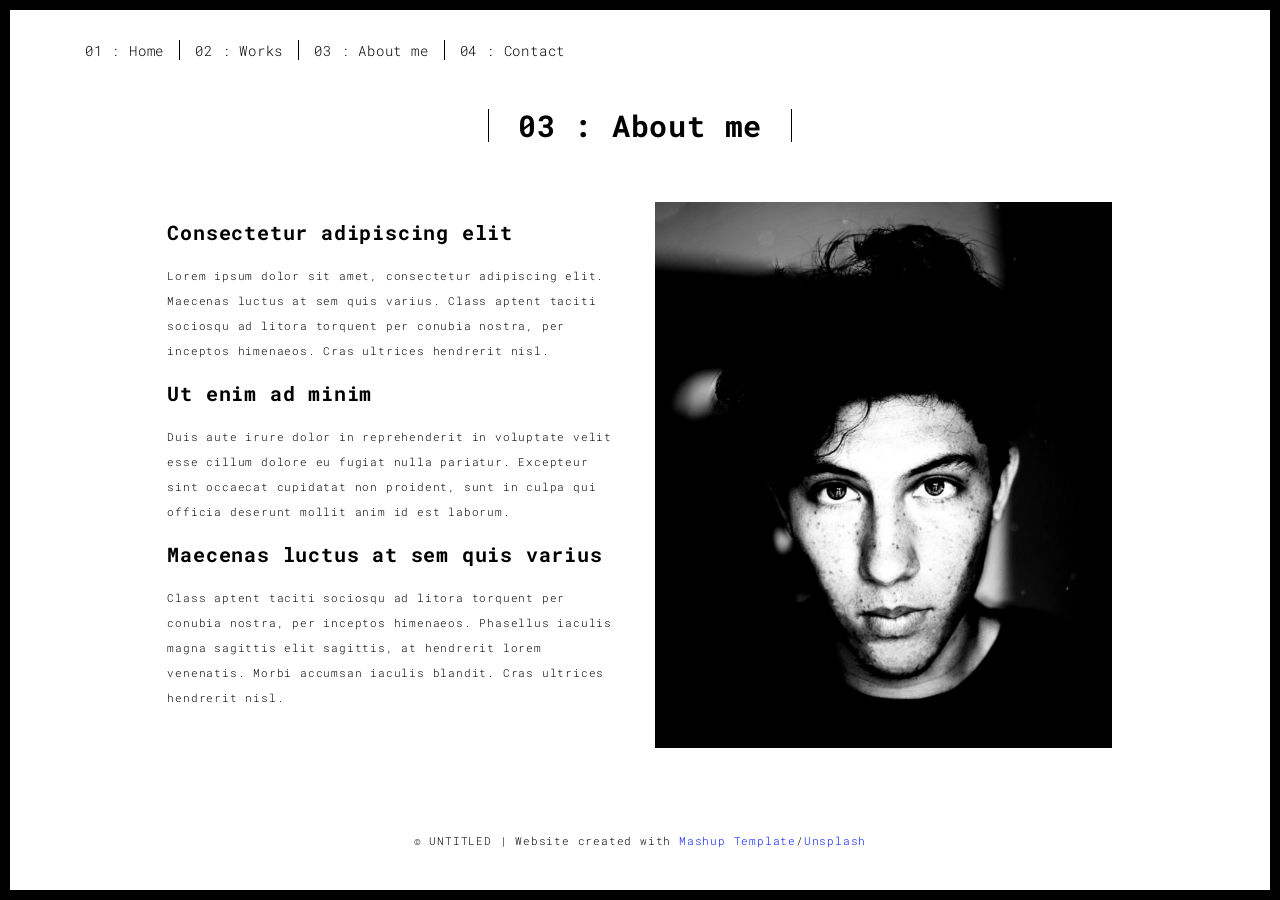
<file: templates/about.html>
<!DOCTYPE html>
<html lang="en">

<head>
  <meta charset="UTF-8">
  <meta content="IE=edge" http-equiv="X-UA-Compatible">
  <meta content="width=device-width,initial-scale=1" name="viewport">
  <meta content="description" name="description">
  <meta name="google" content="notranslate" />
  <meta content="Mashup templates have been developped by Orson.io team" name="author">

  <!-- Disable tap highlight on IE -->
  <meta name="msapplication-tap-highlight" content="no">
  
  <link rel="apple-touch-icon" sizes="180x180" href="./assets/apple-icon-180x180.png">
  <link href="./assets/favicon.ico" rel="icon">

  <title>Title page</title>  
<style>

  @import url(https://fonts.googleapis.com/css?family=Roboto:900|Roboto+Mono:300,400,700);@import url(https://maxcdn.bootstrapcdn.com/font-awesome/4.7.0/css/font-awesome.min.css);/*!
 * Bootstrap v3.3.7 (http://getbootstrap.com)
 * Copyright 2011-2016 Twitter, Inc.
 * Licensed under MIT (https://github.com/twbs/bootstrap/blob/master/LICENSE)
 */
/*! normalize.css v3.0.3 | MIT License | github.com/necolas/normalize.css */html{font-family:sans-serif;-ms-text-size-adjust:100%;-webkit-text-size-adjust:100%}body{margin:0}article,aside,details,figcaption,figure,footer,header,hgroup,main,menu,nav,section,summary{display:block}audio,canvas,progress,video{display:inline-block;vertical-align:baseline}audio:not([controls]){display:none;height:0}[hidden],template{display:none}a{background-color:transparent}a:active,a:hover{outline:0}abbr[title]{border-bottom:1px dotted}b,strong{font-weight:700}dfn{font-style:italic}h1{font-size:2em;margin:.67em 0}mark{background:#ff0;color:#000}small{font-size:80%}sub,sup{font-size:75%;line-height:0;position:relative;vertical-align:baseline}sup{top:-.5em}sub{bottom:-.25em}img{border:0}svg:not(:root){overflow:hidden}figure{margin:1em 40px}hr{box-sizing:content-box;height:0}pre{overflow:auto}code,kbd,pre,samp{font-family:monospace,monospace;font-size:1em}button,input,optgroup,select,textarea{color:inherit;font:inherit;margin:0}button{overflow:visible}button,select{text-transform:none}button,html input[type=button],input[type=reset],input[type=submit]{-webkit-appearance:button;cursor:pointer}button[disabled],html input[disabled]{cursor:default}button::-moz-focus-inner,input::-moz-focus-inner{border:0;padding:0}input{line-height:normal}input[type=checkbox],input[type=radio]{box-sizing:border-box;padding:0}input[type=number]::-webkit-inner-spin-button,input[type=number]::-webkit-outer-spin-button{height:auto}input[type=search]{-webkit-appearance:textfield;box-sizing:content-box}input[type=search]::-webkit-search-cancel-button,input[type=search]::-webkit-search-decoration{-webkit-appearance:none}fieldset{border:1px solid silver;margin:0 2px;padding:.35em .625em .75em}textarea{overflow:auto}optgroup{font-weight:700}table{border-collapse:collapse;border-spacing:0}td,th{padding:0}

/*! Source: https://github.com/h5bp/html5-boilerplate/blob/master/src/css/main.css */@media print{*,:after,:before{background:transparent!important;color:#000!important;box-shadow:none!important;text-shadow:none!important}a,a:visited{text-decoration:underline}a[href]:after{content:" (" attr(href) ")"}abbr[title]:after{content:" (" attr(title) ")"}a[href^="#"]:after,a[href^="javascript:"]:after{content:""}blockquote,pre{border:1px solid #999;page-break-inside:avoid}thead{display:table-header-group}img,tr{page-break-inside:avoid}img{max-width:100%!important}h2,h3,p{orphans:3;widows:3}h2,h3{page-break-after:avoid}.navbar{display:none}.btn>.caret,.dropup>.btn>.caret{border-top-color:#000!important}.label{border:1px solid #000}.table{border-collapse:collapse!important}.table td,.table th{background-color:#fff!important}.table-bordered td,.table-bordered th{border:1px solid #ddd!important}}*,:after,:before{-webkit-box-sizing:border-box;-moz-box-sizing:border-box;box-sizing:border-box}html{font-size:10px;-webkit-tap-highlight-color:transparent}body{font-family:Roboto Mono,Helvetica,Arial,sans-serif;font-size:11px;line-height:1.78;color:#000;background-color:#fff}button,input,select,textarea{font-family:inherit;font-size:inherit;line-height:inherit}a{color:#001aff;text-decoration:none}a:focus,a:hover{color:#0012b3;text-decoration:underline}a:focus{outline:5px auto -webkit-focus-ring-color;outline-offset:-2px}figure{margin:0}img{vertical-align:middle}.img-responsive{display:block;max-width:100%;height:auto}.img-rounded{border-radius:0}.img-thumbnail{padding:4px;line-height:1.78;background-color:#fff;border:1px solid #ddd;border-radius:0;-webkit-transition:all .2s ease-in-out;-o-transition:all .2s ease-in-out;transition:all .2s ease-in-out;display:inline-block;max-width:100%;height:auto}.img-circle{border-radius:50%}hr{margin-top:19px;margin-bottom:19px;border:0;border-top:1px solid #eee}.sr-only{position:absolute;width:1px;height:1px;margin:-1px;padding:0;overflow:hidden;clip:rect(0,0,0,0);border:0}.sr-only-focusable:active,.sr-only-focusable:focus{position:static;width:auto;height:auto;margin:0;overflow:visible;clip:auto}[role=button]{cursor:pointer}.h1,.h2,.h3,.h4,.h5,.h6,h1,h2,h3,h4,h5,h6{font-family:Roboto Mono,Helvetica,Arial,sans-serif;font-weight:700;line-height:1.1;color:#000}.h1 .small,.h1 small,.h2 .small,.h2 small,.h3 .small,.h3 small,.h4 .small,.h4 small,.h5 .small,.h5 small,.h6 .small,.h6 small,h1 .small,h1 small,h2 .small,h2 small,h3 .small,h3 small,h4 .small,h4 small,h5 .small,h5 small,h6 .small,h6 small{font-weight:400;line-height:1;color:#777}.h1,.h2,.h3,h1,h2,h3{margin-top:19px;margin-bottom:9.5px}.h1 .small,.h1 small,.h2 .small,.h2 small,.h3 .small,.h3 small,h1 .small,h1 small,h2 .small,h2 small,h3 .small,h3 small{font-size:65%}.h4,.h5,.h6,h4,h5,h6{margin-top:9.5px;margin-bottom:9.5px}.h4 .small,.h4 small,.h5 .small,.h5 small,.h6 .small,.h6 small,h4 .small,h4 small,h5 .small,h5 small,h6 .small,h6 small{font-size:75%}.h1,h1{font-size:70px}.h2,h2{font-size:30px}.h3,h3{font-size:20px}.h4,.h5,h4,h5{font-size:11px}.h6,h6{font-size:10px}p{margin:0 0 9.5px}.lead{margin-bottom:19px;font-size:12px;font-weight:300;line-height:1.4}@media (min-width:768px){.lead{font-size:16.5px}}.small,small{font-size:90%}.mark,mark{background-color:#fcf8e3;padding:.2em}.text-left{text-align:left}.text-right{text-align:right}.text-center{text-align:center}.text-justify{text-align:justify}.text-nowrap{white-space:nowrap}.text-lowercase{text-transform:lowercase}.initialism,.text-uppercase{text-transform:uppercase}.text-capitalize{text-transform:capitalize}.text-muted{color:#777}.text-primary{color:#001aff}a.text-primary:focus,a.text-primary:hover{color:#0015cc}.text-success{color:#fff}a.text-success:focus,a.text-success:hover{color:#e6e6e6}.text-info{color:#31708f}a.text-info:focus,a.text-info:hover{color:#245269}.text-warning{color:#8a6d3b}a.text-warning:focus,a.text-warning:hover{color:#66512c}.text-danger{color:#fff}a.text-danger:focus,a.text-danger:hover{color:#e6e6e6}.bg-primary{color:#fff;background-color:#001aff}a.bg-primary:focus,a.bg-primary:hover{background-color:#0015cc}.bg-success,a.bg-success:focus,a.bg-success:hover{background-color:#000}.bg-info{background-color:#d9edf7}a.bg-info:focus,a.bg-info:hover{background-color:#afd9ee}.bg-warning{background-color:#fcf8e3}a.bg-warning:focus,a.bg-warning:hover{background-color:#f7ecb5}.bg-danger{background-color:red}a.bg-danger:focus,a.bg-danger:hover{background-color:#c00}.page-header{padding-bottom:8.5px;margin:38px 0 19px;border-bottom:1px solid #eee}ol,ul{margin-top:0;margin-bottom:9.5px}ol ol,ol ul,ul ol,ul ul{margin-bottom:0}.list-inline,.list-unstyled{padding-left:0;list-style:none}.list-inline{margin-left:-5px}.list-inline>li{display:inline-block;padding-left:5px;padding-right:5px}dl{margin-top:0;margin-bottom:19px}dd,dt{line-height:1.78}dt{font-weight:700}dd{margin-left:0}.dl-horizontal dd:after,.dl-horizontal dd:before{content:" ";display:table}.dl-horizontal dd:after{clear:both}@media (min-width:768px){.dl-horizontal dt{float:left;width:160px;clear:left;text-align:right;overflow:hidden;text-overflow:ellipsis;white-space:nowrap}.dl-horizontal dd{margin-left:180px}}abbr[data-original-title],abbr[title]{cursor:help;border-bottom:1px dotted #777}.initialism{font-size:90%}blockquote{padding:9.5px 19px;margin:0 0 19px;font-size:13.75px;border-left:5px solid #eee}blockquote ol:last-child,blockquote p:last-child,blockquote ul:last-child{margin-bottom:0}blockquote .small,blockquote footer,blockquote small{display:block;font-size:80%;line-height:1.78;color:#777}blockquote .small:before,blockquote footer:before,blockquote small:before{content:"\2014   \A0"}.blockquote-reverse,blockquote.pull-right{padding-right:15px;padding-left:0;border-right:5px solid #eee;border-left:0;text-align:right}.blockquote-reverse .small:before,.blockquote-reverse footer:before,.blockquote-reverse small:before,blockquote.pull-right .small:before,blockquote.pull-right footer:before,blockquote.pull-right small:before{content:""}.blockquote-reverse .small:after,.blockquote-reverse footer:after,.blockquote-reverse small:after,blockquote.pull-right .small:after,blockquote.pull-right footer:after,blockquote.pull-right small:after{content:"\A0   \2014"}address{margin-bottom:19px;font-style:normal;line-height:1.78}code,kbd,pre,samp{font-family:Menlo,Monaco,Consolas,Courier New,monospace}code{color:#c7254e;background-color:#f9f2f4}code,kbd{padding:2px 4px;font-size:90%;border-radius:0}kbd{color:#fff;background-color:#333;box-shadow:inset 0 -1px 0 rgba(0,0,0,.25)}kbd kbd{padding:0;font-size:100%;font-weight:700;box-shadow:none}pre{display:block;padding:9px;margin:0 0 9.5px;font-size:10px;line-height:1.78;word-break:break-all;word-wrap:break-word;color:#333;background-color:#f5f5f5;border:1px solid #ccc;border-radius:0}pre code{padding:0;font-size:inherit;color:inherit;white-space:pre-wrap;background-color:transparent;border-radius:0}.pre-scrollable{max-height:340px;overflow-y:scroll}.container{margin-right:auto;margin-left:auto;padding-left:15px;padding-right:15px}.container:after,.container:before{content:" ";display:table}.container:after{clear:both}@media (min-width:768px){.container{width:750px}}@media (min-width:992px){.container{width:970px}}@media (min-width:1200px){.container{width:1170px}}.container-fluid{margin-right:auto;margin-left:auto;padding-left:15px;padding-right:15px}.container-fluid:after,.container-fluid:before{content:" ";display:table}.container-fluid:after{clear:both}.row{margin-left:-15px;margin-right:-15px}.row:after,.row:before{content:" ";display:table}.row:after{clear:both}.col-lg-1,.col-lg-2,.col-lg-3,.col-lg-4,.col-lg-5,.col-lg-6,.col-lg-7,.col-lg-8,.col-lg-9,.col-lg-10,.col-lg-11,.col-lg-12,.col-md-1,.col-md-2,.col-md-3,.col-md-4,.col-md-5,.col-md-6,.col-md-7,.col-md-8,.col-md-9,.col-md-10,.col-md-11,.col-md-12,.col-sm-1,.col-sm-2,.col-sm-3,.col-sm-4,.col-sm-5,.col-sm-6,.col-sm-7,.col-sm-8,.col-sm-9,.col-sm-10,.col-sm-11,.col-sm-12,.col-xs-1,.col-xs-2,.col-xs-3,.col-xs-4,.col-xs-5,.col-xs-6,.col-xs-7,.col-xs-8,.col-xs-9,.col-xs-10,.col-xs-11,.col-xs-12{position:relative;min-height:1px;padding-left:15px;padding-right:15px}.col-xs-1,.col-xs-2,.col-xs-3,.col-xs-4,.col-xs-5,.col-xs-6,.col-xs-7,.col-xs-8,.col-xs-9,.col-xs-10,.col-xs-11,.col-xs-12{float:left}.col-xs-1{width:8.33333%}.col-xs-2{width:16.66667%}.col-xs-3{width:25%}.col-xs-4{width:33.33333%}.col-xs-5{width:41.66667%}.col-xs-6{width:50%}.col-xs-7{width:58.33333%}.col-xs-8{width:66.66667%}.col-xs-9{width:75%}.col-xs-10{width:83.33333%}.col-xs-11{width:91.66667%}.col-xs-12{width:100%}.col-xs-pull-0{right:auto}.col-xs-pull-1{right:8.33333%}.col-xs-pull-2{right:16.66667%}.col-xs-pull-3{right:25%}.col-xs-pull-4{right:33.33333%}.col-xs-pull-5{right:41.66667%}.col-xs-pull-6{right:50%}.col-xs-pull-7{right:58.33333%}.col-xs-pull-8{right:66.66667%}.col-xs-pull-9{right:75%}.col-xs-pull-10{right:83.33333%}.col-xs-pull-11{right:91.66667%}.col-xs-pull-12{right:100%}.col-xs-push-0{left:auto}.col-xs-push-1{left:8.33333%}.col-xs-push-2{left:16.66667%}.col-xs-push-3{left:25%}.col-xs-push-4{left:33.33333%}.col-xs-push-5{left:41.66667%}.col-xs-push-6{left:50%}.col-xs-push-7{left:58.33333%}.col-xs-push-8{left:66.66667%}.col-xs-push-9{left:75%}.col-xs-push-10{left:83.33333%}.col-xs-push-11{left:91.66667%}.col-xs-push-12{left:100%}.col-xs-offset-0{margin-left:0}.col-xs-offset-1{margin-left:8.33333%}.col-xs-offset-2{margin-left:16.66667%}.col-xs-offset-3{margin-left:25%}.col-xs-offset-4{margin-left:33.33333%}.col-xs-offset-5{margin-left:41.66667%}.col-xs-offset-6{margin-left:50%}.col-xs-offset-7{margin-left:58.33333%}.col-xs-offset-8{margin-left:66.66667%}.col-xs-offset-9{margin-left:75%}.col-xs-offset-10{margin-left:83.33333%}.col-xs-offset-11{margin-left:91.66667%}.col-xs-offset-12{margin-left:100%}@media (min-width:768px){.col-sm-1,.col-sm-2,.col-sm-3,.col-sm-4,.col-sm-5,.col-sm-6,.col-sm-7,.col-sm-8,.col-sm-9,.col-sm-10,.col-sm-11,.col-sm-12{float:left}.col-sm-1{width:8.33333%}.col-sm-2{width:16.66667%}.col-sm-3{width:25%}.col-sm-4{width:33.33333%}.col-sm-5{width:41.66667%}.col-sm-6{width:50%}.col-sm-7{width:58.33333%}.col-sm-8{width:66.66667%}.col-sm-9{width:75%}.col-sm-10{width:83.33333%}.col-sm-11{width:91.66667%}.col-sm-12{width:100%}.col-sm-pull-0{right:auto}.col-sm-pull-1{right:8.33333%}.col-sm-pull-2{right:16.66667%}.col-sm-pull-3{right:25%}.col-sm-pull-4{right:33.33333%}.col-sm-pull-5{right:41.66667%}.col-sm-pull-6{right:50%}.col-sm-pull-7{right:58.33333%}.col-sm-pull-8{right:66.66667%}.col-sm-pull-9{right:75%}.col-sm-pull-10{right:83.33333%}.col-sm-pull-11{right:91.66667%}.col-sm-pull-12{right:100%}.col-sm-push-0{left:auto}.col-sm-push-1{left:8.33333%}.col-sm-push-2{left:16.66667%}.col-sm-push-3{left:25%}.col-sm-push-4{left:33.33333%}.col-sm-push-5{left:41.66667%}.col-sm-push-6{left:50%}.col-sm-push-7{left:58.33333%}.col-sm-push-8{left:66.66667%}.col-sm-push-9{left:75%}.col-sm-push-10{left:83.33333%}.col-sm-push-11{left:91.66667%}.col-sm-push-12{left:100%}.col-sm-offset-0{margin-left:0}.col-sm-offset-1{margin-left:8.33333%}.col-sm-offset-2{margin-left:16.66667%}.col-sm-offset-3{margin-left:25%}.col-sm-offset-4{margin-left:33.33333%}.col-sm-offset-5{margin-left:41.66667%}.col-sm-offset-6{margin-left:50%}.col-sm-offset-7{margin-left:58.33333%}.col-sm-offset-8{margin-left:66.66667%}.col-sm-offset-9{margin-left:75%}.col-sm-offset-10{margin-left:83.33333%}.col-sm-offset-11{margin-left:91.66667%}.col-sm-offset-12{margin-left:100%}}@media (min-width:992px){.col-md-1,.col-md-2,.col-md-3,.col-md-4,.col-md-5,.col-md-6,.col-md-7,.col-md-8,.col-md-9,.col-md-10,.col-md-11,.col-md-12{float:left}.col-md-1{width:8.33333%}.col-md-2{width:16.66667%}.col-md-3{width:25%}.col-md-4{width:33.33333%}.col-md-5{width:41.66667%}.col-md-6{width:50%}.col-md-7{width:58.33333%}.col-md-8{width:66.66667%}.col-md-9{width:75%}.col-md-10{width:83.33333%}.col-md-11{width:91.66667%}.col-md-12{width:100%}.col-md-pull-0{right:auto}.col-md-pull-1{right:8.33333%}.col-md-pull-2{right:16.66667%}.col-md-pull-3{right:25%}.col-md-pull-4{right:33.33333%}.col-md-pull-5{right:41.66667%}.col-md-pull-6{right:50%}.col-md-pull-7{right:58.33333%}.col-md-pull-8{right:66.66667%}.col-md-pull-9{right:75%}.col-md-pull-10{right:83.33333%}.col-md-pull-11{right:91.66667%}.col-md-pull-12{right:100%}.col-md-push-0{left:auto}.col-md-push-1{left:8.33333%}.col-md-push-2{left:16.66667%}.col-md-push-3{left:25%}.col-md-push-4{left:33.33333%}.col-md-push-5{left:41.66667%}.col-md-push-6{left:50%}.col-md-push-7{left:58.33333%}.col-md-push-8{left:66.66667%}.col-md-push-9{left:75%}.col-md-push-10{left:83.33333%}.col-md-push-11{left:91.66667%}.col-md-push-12{left:100%}.col-md-offset-0{margin-left:0}.col-md-offset-1{margin-left:8.33333%}.col-md-offset-2{margin-left:16.66667%}.col-md-offset-3{margin-left:25%}.col-md-offset-4{margin-left:33.33333%}.col-md-offset-5{margin-left:41.66667%}.col-md-offset-6{margin-left:50%}.col-md-offset-7{margin-left:58.33333%}.col-md-offset-8{margin-left:66.66667%}.col-md-offset-9{margin-left:75%}.col-md-offset-10{margin-left:83.33333%}.col-md-offset-11{margin-left:91.66667%}.col-md-offset-12{margin-left:100%}}@media (min-width:1200px){.col-lg-1,.col-lg-2,.col-lg-3,.col-lg-4,.col-lg-5,.col-lg-6,.col-lg-7,.col-lg-8,.col-lg-9,.col-lg-10,.col-lg-11,.col-lg-12{float:left}.col-lg-1{width:8.33333%}.col-lg-2{width:16.66667%}.col-lg-3{width:25%}.col-lg-4{width:33.33333%}.col-lg-5{width:41.66667%}.col-lg-6{width:50%}.col-lg-7{width:58.33333%}.col-lg-8{width:66.66667%}.col-lg-9{width:75%}.col-lg-10{width:83.33333%}.col-lg-11{width:91.66667%}.col-lg-12{width:100%}.col-lg-pull-0{right:auto}.col-lg-pull-1{right:8.33333%}.col-lg-pull-2{right:16.66667%}.col-lg-pull-3{right:25%}.col-lg-pull-4{right:33.33333%}.col-lg-pull-5{right:41.66667%}.col-lg-pull-6{right:50%}.col-lg-pull-7{right:58.33333%}.col-lg-pull-8{right:66.66667%}.col-lg-pull-9{right:75%}.col-lg-pull-10{right:83.33333%}.col-lg-pull-11{right:91.66667%}.col-lg-pull-12{right:100%}.col-lg-push-0{left:auto}.col-lg-push-1{left:8.33333%}.col-lg-push-2{left:16.66667%}.col-lg-push-3{left:25%}.col-lg-push-4{left:33.33333%}.col-lg-push-5{left:41.66667%}.col-lg-push-6{left:50%}.col-lg-push-7{left:58.33333%}.col-lg-push-8{left:66.66667%}.col-lg-push-9{left:75%}.col-lg-push-10{left:83.33333%}.col-lg-push-11{left:91.66667%}.col-lg-push-12{left:100%}.col-lg-offset-0{margin-left:0}.col-lg-offset-1{margin-left:8.33333%}.col-lg-offset-2{margin-left:16.66667%}.col-lg-offset-3{margin-left:25%}.col-lg-offset-4{margin-left:33.33333%}.col-lg-offset-5{margin-left:41.66667%}.col-lg-offset-6{margin-left:50%}.col-lg-offset-7{margin-left:58.33333%}.col-lg-offset-8{margin-left:66.66667%}.col-lg-offset-9{margin-left:75%}.col-lg-offset-10{margin-left:83.33333%}.col-lg-offset-11{margin-left:91.66667%}.col-lg-offset-12{margin-left:100%}}table{background-color:transparent}caption{padding-top:8px;padding-bottom:8px;color:#777}caption,th{text-align:left}.table{width:100%;max-width:100%;margin-bottom:19px}.table>tbody>tr>td,.table>tbody>tr>th,.table>tfoot>tr>td,.table>tfoot>tr>th,.table>thead>tr>td,.table>thead>tr>th{padding:8px;line-height:1.78;vertical-align:top;border-top:1px solid #ddd}.table>thead>tr>th{vertical-align:bottom;border-bottom:2px solid #ddd}.table>caption+thead>tr:first-child>td,.table>caption+thead>tr:first-child>th,.table>colgroup+thead>tr:first-child>td,.table>colgroup+thead>tr:first-child>th,.table>thead:first-child>tr:first-child>td,.table>thead:first-child>tr:first-child>th{border-top:0}.table>tbody+tbody{border-top:2px solid #ddd}.table .table{background-color:#fff}.table-condensed>tbody>tr>td,.table-condensed>tbody>tr>th,.table-condensed>tfoot>tr>td,.table-condensed>tfoot>tr>th,.table-condensed>thead>tr>td,.table-condensed>thead>tr>th{padding:5px}.table-bordered,.table-bordered>tbody>tr>td,.table-bordered>tbody>tr>th,.table-bordered>tfoot>tr>td,.table-bordered>tfoot>tr>th,.table-bordered>thead>tr>td,.table-bordered>thead>tr>th{border:1px solid #ddd}.table-bordered>thead>tr>td,.table-bordered>thead>tr>th{border-bottom-width:2px}.table-striped>tbody>tr:nth-of-type(odd){background-color:#f9f9f9}.table-hover>tbody>tr:hover{background-color:#f5f5f5}table col[class*=col-]{position:static;float:none;display:table-column}table td[class*=col-],table th[class*=col-]{position:static;float:none;display:table-cell}.table>tbody>tr.active>td,.table>tbody>tr.active>th,.table>tbody>tr>td.active,.table>tbody>tr>th.active,.table>tfoot>tr.active>td,.table>tfoot>tr.active>th,.table>tfoot>tr>td.active,.table>tfoot>tr>th.active,.table>thead>tr.active>td,.table>thead>tr.active>th,.table>thead>tr>td.active,.table>thead>tr>th.active{background-color:#f5f5f5}.table-hover>tbody>tr.active:hover>td,.table-hover>tbody>tr.active:hover>th,.table-hover>tbody>tr:hover>.active,.table-hover>tbody>tr>td.active:hover,.table-hover>tbody>tr>th.active:hover{background-color:#e8e8e8}.table-hover>tbody>tr.success:hover>td,.table-hover>tbody>tr.success:hover>th,.table-hover>tbody>tr:hover>.success,.table-hover>tbody>tr>td.success:hover,.table-hover>tbody>tr>th.success:hover,.table>tbody>tr.success>td,.table>tbody>tr.success>th,.table>tbody>tr>td.success,.table>tbody>tr>th.success,.table>tfoot>tr.success>td,.table>tfoot>tr.success>th,.table>tfoot>tr>td.success,.table>tfoot>tr>th.success,.table>thead>tr.success>td,.table>thead>tr.success>th,.table>thead>tr>td.success,.table>thead>tr>th.success{background-color:#000}.table>tbody>tr.info>td,.table>tbody>tr.info>th,.table>tbody>tr>td.info,.table>tbody>tr>th.info,.table>tfoot>tr.info>td,.table>tfoot>tr.info>th,.table>tfoot>tr>td.info,.table>tfoot>tr>th.info,.table>thead>tr.info>td,.table>thead>tr.info>th,.table>thead>tr>td.info,.table>thead>tr>th.info{background-color:#d9edf7}.table-hover>tbody>tr.info:hover>td,.table-hover>tbody>tr.info:hover>th,.table-hover>tbody>tr:hover>.info,.table-hover>tbody>tr>td.info:hover,.table-hover>tbody>tr>th.info:hover{background-color:#c4e3f3}.table>tbody>tr.warning>td,.table>tbody>tr.warning>th,.table>tbody>tr>td.warning,.table>tbody>tr>th.warning,.table>tfoot>tr.warning>td,.table>tfoot>tr.warning>th,.table>tfoot>tr>td.warning,.table>tfoot>tr>th.warning,.table>thead>tr.warning>td,.table>thead>tr.warning>th,.table>thead>tr>td.warning,.table>thead>tr>th.warning{background-color:#fcf8e3}.table-hover>tbody>tr.warning:hover>td,.table-hover>tbody>tr.warning:hover>th,.table-hover>tbody>tr:hover>.warning,.table-hover>tbody>tr>td.warning:hover,.table-hover>tbody>tr>th.warning:hover{background-color:#faf2cc}.table>tbody>tr.danger>td,.table>tbody>tr.danger>th,.table>tbody>tr>td.danger,.table>tbody>tr>th.danger,.table>tfoot>tr.danger>td,.table>tfoot>tr.danger>th,.table>tfoot>tr>td.danger,.table>tfoot>tr>th.danger,.table>thead>tr.danger>td,.table>thead>tr.danger>th,.table>thead>tr>td.danger,.table>thead>tr>th.danger{background-color:red}.table-hover>tbody>tr.danger:hover>td,.table-hover>tbody>tr.danger:hover>th,.table-hover>tbody>tr:hover>.danger,.table-hover>tbody>tr>td.danger:hover,.table-hover>tbody>tr>th.danger:hover{background-color:#e60000}.table-responsive{overflow-x:auto;min-height:.01%}@media screen and (max-width:767px){.table-responsive{width:100%;margin-bottom:14.25px;overflow-y:hidden;-ms-overflow-style:-ms-autohiding-scrollbar;border:1px solid #ddd}.table-responsive>.table{margin-bottom:0}.table-responsive>.table>tbody>tr>td,.table-responsive>.table>tbody>tr>th,.table-responsive>.table>tfoot>tr>td,.table-responsive>.table>tfoot>tr>th,.table-responsive>.table>thead>tr>td,.table-responsive>.table>thead>tr>th{white-space:nowrap}.table-responsive>.table-bordered{border:0}.table-responsive>.table-bordered>tbody>tr>td:first-child,.table-responsive>.table-bordered>tbody>tr>th:first-child,.table-responsive>.table-bordered>tfoot>tr>td:first-child,.table-responsive>.table-bordered>tfoot>tr>th:first-child,.table-responsive>.table-bordered>thead>tr>td:first-child,.table-responsive>.table-bordered>thead>tr>th:first-child{border-left:0}.table-responsive>.table-bordered>tbody>tr>td:last-child,.table-responsive>.table-bordered>tbody>tr>th:last-child,.table-responsive>.table-bordered>tfoot>tr>td:last-child,.table-responsive>.table-bordered>tfoot>tr>th:last-child,.table-responsive>.table-bordered>thead>tr>td:last-child,.table-responsive>.table-bordered>thead>tr>th:last-child{border-right:0}.table-responsive>.table-bordered>tbody>tr:last-child>td,.table-responsive>.table-bordered>tbody>tr:last-child>th,.table-responsive>.table-bordered>tfoot>tr:last-child>td,.table-responsive>.table-bordered>tfoot>tr:last-child>th{border-bottom:0}}fieldset{margin:0;min-width:0}fieldset,legend{padding:0;border:0}legend{display:block;width:100%;margin-bottom:19px;font-size:16.5px;line-height:inherit;color:#333;border-bottom:1px solid #e5e5e5}label{display:inline-block;max-width:100%;margin-bottom:5px;font-weight:700}input[type=search]{-webkit-box-sizing:border-box;-moz-box-sizing:border-box;box-sizing:border-box}input[type=checkbox],input[type=radio]{margin:4px 0 0;margin-top:1px\9;line-height:normal}input[type=file]{display:block}input[type=range]{display:block;width:100%}select[multiple],select[size]{height:auto}input[type=checkbox]:focus,input[type=file]:focus,input[type=radio]:focus{outline:5px auto -webkit-focus-ring-color;outline-offset:-2px}output{padding-top:9px}.form-control,output{display:block;font-size:11px;line-height:1.78;color:#555}.form-control{width:100%;height:40px;padding:8px 14px;background-color:#fff;background-image:none;border:1px solid #000;border-radius:0;-webkit-box-shadow:inset 0 1px 1px rgba(0,0,0,.075);box-shadow:inset 0 1px 1px rgba(0,0,0,.075);-webkit-transition:border-color .15s ease-in-out,box-shadow .15s ease-in-out;-o-transition:border-color ease-in-out .15s,box-shadow ease-in-out .15s;transition:border-color .15s ease-in-out,box-shadow .15s ease-in-out}.form-control:focus{border-color:#66afe9;-webkit-box-shadow:inset 0 1px 1px rgba(0,0,0,.075),0 0 8px rgba(102,175,233,.6);box-shadow:inset 0 1px 1px rgba(0,0,0,.075),0 0 8px rgba(102,175,233,.6)}.form-control::-moz-placeholder{color:#999;opacity:1}.form-control:-ms-input-placeholder{color:#999}.form-control::-webkit-input-placeholder{color:#999}.form-control::-ms-expand{border:0;background-color:transparent}.form-control[disabled],.form-control[readonly],fieldset[disabled] .form-control{background-color:#eee;opacity:1}.form-control[disabled],fieldset[disabled] .form-control{cursor:not-allowed}textarea.form-control{height:auto}input[type=search]{-webkit-appearance:none}@media screen and (-webkit-min-device-pixel-ratio:0){input[type=date].form-control,input[type=datetime-local].form-control,input[type=month].form-control,input[type=time].form-control{line-height:40px}.input-group-sm>.input-group-btn>input[type=date].btn,.input-group-sm>.input-group-btn>input[type=datetime-local].btn,.input-group-sm>.input-group-btn>input[type=month].btn,.input-group-sm>.input-group-btn>input[type=time].btn,.input-group-sm>input[type=date].form-control,.input-group-sm>input[type=date].input-group-addon,.input-group-sm>input[type=datetime-local].form-control,.input-group-sm>input[type=datetime-local].input-group-addon,.input-group-sm>input[type=month].form-control,.input-group-sm>input[type=month].input-group-addon,.input-group-sm>input[type=time].form-control,.input-group-sm>input[type=time].input-group-addon,.input-group-sm input[type=date],.input-group-sm input[type=datetime-local],.input-group-sm input[type=month],.input-group-sm input[type=time],input[type=date].input-sm,input[type=datetime-local].input-sm,input[type=month].input-sm,input[type=time].input-sm{line-height:27px}.input-group-lg>.input-group-btn>input[type=date].btn,.input-group-lg>.input-group-btn>input[type=datetime-local].btn,.input-group-lg>.input-group-btn>input[type=month].btn,.input-group-lg>.input-group-btn>input[type=time].btn,.input-group-lg>input[type=date].form-control,.input-group-lg>input[type=date].input-group-addon,.input-group-lg>input[type=datetime-local].form-control,.input-group-lg>input[type=datetime-local].input-group-addon,.input-group-lg>input[type=month].form-control,.input-group-lg>input[type=month].input-group-addon,.input-group-lg>input[type=time].form-control,.input-group-lg>input[type=time].input-group-addon,.input-group-lg input[type=date],.input-group-lg input[type=datetime-local],.input-group-lg input[type=month],.input-group-lg input[type=time],input[type=date].input-lg,input[type=datetime-local].input-lg,input[type=month].input-lg,input[type=time].input-lg{line-height:41px}}.form-group{margin-bottom:15px}.checkbox,.radio{position:relative;display:block;margin-top:10px;margin-bottom:10px}.checkbox label,.radio label{min-height:19px;padding-left:20px;margin-bottom:0;font-weight:400;cursor:pointer}.checkbox-inline input[type=checkbox],.checkbox input[type=checkbox],.radio-inline input[type=radio],.radio input[type=radio]{position:absolute;margin-left:-20px;margin-top:4px\9}.checkbox+.checkbox,.radio+.radio{margin-top:-5px}.checkbox-inline,.radio-inline{position:relative;display:inline-block;padding-left:20px;margin-bottom:0;vertical-align:middle;font-weight:400;cursor:pointer}.checkbox-inline+.checkbox-inline,.radio-inline+.radio-inline{margin-top:0;margin-left:10px}.checkbox-inline.disabled,.checkbox.disabled label,.radio-inline.disabled,.radio.disabled label,fieldset[disabled] .checkbox-inline,fieldset[disabled] .checkbox label,fieldset[disabled] .radio-inline,fieldset[disabled] .radio label,fieldset[disabled] input[type=checkbox],fieldset[disabled] input[type=radio],input[type=checkbox].disabled,input[type=checkbox][disabled],input[type=radio].disabled,input[type=radio][disabled]{cursor:not-allowed}.form-control-static{padding-top:9px;padding-bottom:9px;margin-bottom:0;min-height:30px}.form-control-static.input-lg,.form-control-static.input-sm,.input-group-lg>.form-control-static.form-control,.input-group-lg>.form-control-static.input-group-addon,.input-group-lg>.input-group-btn>.form-control-static.btn,.input-group-sm>.form-control-static.form-control,.input-group-sm>.form-control-static.input-group-addon,.input-group-sm>.input-group-btn>.form-control-static.btn{padding-left:0;padding-right:0}.input-group-sm>.form-control,.input-group-sm>.input-group-addon,.input-group-sm>.input-group-btn>.btn,.input-sm{height:27px;padding:5px 10px;font-size:10px;line-height:1.5;border-radius:0}.input-group-sm>.input-group-btn>select.btn,.input-group-sm>select.form-control,.input-group-sm>select.input-group-addon,select.input-sm{height:27px;line-height:27px}.input-group-sm>.input-group-btn>select[multiple].btn,.input-group-sm>.input-group-btn>textarea.btn,.input-group-sm>select[multiple].form-control,.input-group-sm>select[multiple].input-group-addon,.input-group-sm>textarea.form-control,.input-group-sm>textarea.input-group-addon,select[multiple].input-sm,textarea.input-sm{height:auto}.form-group-sm .form-control{height:27px;padding:5px 10px;font-size:10px;line-height:1.5;border-radius:0}.form-group-sm select.form-control{height:27px;line-height:27px}.form-group-sm select[multiple].form-control,.form-group-sm textarea.form-control{height:auto}.form-group-sm .form-control-static{height:27px;min-height:29px;padding:6px 10px;font-size:10px;line-height:1.5}.input-group-lg>.form-control,.input-group-lg>.input-group-addon,.input-group-lg>.input-group-btn>.btn,.input-lg{height:41px;padding:10px 16px;font-size:14px;line-height:1.33333;border-radius:0}.input-group-lg>.input-group-btn>select.btn,.input-group-lg>select.form-control,.input-group-lg>select.input-group-addon,select.input-lg{height:41px;line-height:41px}.input-group-lg>.input-group-btn>select[multiple].btn,.input-group-lg>.input-group-btn>textarea.btn,.input-group-lg>select[multiple].form-control,.input-group-lg>select[multiple].input-group-addon,.input-group-lg>textarea.form-control,.input-group-lg>textarea.input-group-addon,select[multiple].input-lg,textarea.input-lg{height:auto}.form-group-lg .form-control{height:41px;padding:10px 16px;font-size:14px;line-height:1.33333;border-radius:0}.form-group-lg select.form-control{height:41px;line-height:41px}.form-group-lg select[multiple].form-control,.form-group-lg textarea.form-control{height:auto}.form-group-lg .form-control-static{height:41px;min-height:33px;padding:11px 16px;font-size:14px;line-height:1.33333}.has-feedback{position:relative}.has-feedback .form-control{padding-right:50px}.form-control-feedback{position:absolute;top:0;right:0;z-index:2;display:block;width:40px;height:40px;line-height:40px;text-align:center;pointer-events:none}.form-group-lg .form-control+.form-control-feedback,.input-group-lg+.form-control-feedback,.input-group-lg>.form-control+.form-control-feedback,.input-group-lg>.input-group-addon+.form-control-feedback,.input-group-lg>.input-group-btn>.btn+.form-control-feedback,.input-lg+.form-control-feedback{width:41px;height:41px;line-height:41px}.form-group-sm .form-control+.form-control-feedback,.input-group-sm+.form-control-feedback,.input-group-sm>.form-control+.form-control-feedback,.input-group-sm>.input-group-addon+.form-control-feedback,.input-group-sm>.input-group-btn>.btn+.form-control-feedback,.input-sm+.form-control-feedback{width:27px;height:27px;line-height:27px}.has-success .checkbox,.has-success .checkbox-inline,.has-success.checkbox-inline label,.has-success.checkbox label,.has-success .control-label,.has-success .help-block,.has-success .radio,.has-success .radio-inline,.has-success.radio-inline label,.has-success.radio label{color:#fff}.has-success .form-control{border-color:#fff;-webkit-box-shadow:inset 0 1px 1px rgba(0,0,0,.075);box-shadow:inset 0 1px 1px rgba(0,0,0,.075)}.has-success .form-control:focus{border-color:#e6e6e6;-webkit-box-shadow:inset 0 1px 1px rgba(0,0,0,.075),0 0 6px #fff;box-shadow:inset 0 1px 1px rgba(0,0,0,.075),0 0 6px #fff}.has-success .input-group-addon{color:#fff;border-color:#fff;background-color:#000}.has-success .form-control-feedback{color:#fff}.has-warning .checkbox,.has-warning .checkbox-inline,.has-warning.checkbox-inline label,.has-warning.checkbox label,.has-warning .control-label,.has-warning .help-block,.has-warning .radio,.has-warning .radio-inline,.has-warning.radio-inline label,.has-warning.radio label{color:#8a6d3b}.has-warning .form-control{border-color:#8a6d3b;-webkit-box-shadow:inset 0 1px 1px rgba(0,0,0,.075);box-shadow:inset 0 1px 1px rgba(0,0,0,.075)}.has-warning .form-control:focus{border-color:#66512c;-webkit-box-shadow:inset 0 1px 1px rgba(0,0,0,.075),0 0 6px #c0a16b;box-shadow:inset 0 1px 1px rgba(0,0,0,.075),0 0 6px #c0a16b}.has-warning .input-group-addon{color:#8a6d3b;border-color:#8a6d3b;background-color:#fcf8e3}.has-warning .form-control-feedback{color:#8a6d3b}.has-error .checkbox,.has-error .checkbox-inline,.has-error.checkbox-inline label,.has-error.checkbox label,.has-error .control-label,.has-error .help-block,.has-error .radio,.has-error .radio-inline,.has-error.radio-inline label,.has-error.radio label{color:#fff}.has-error .form-control{border-color:#fff;-webkit-box-shadow:inset 0 1px 1px rgba(0,0,0,.075);box-shadow:inset 0 1px 1px rgba(0,0,0,.075)}.has-error .form-control:focus{border-color:#e6e6e6;-webkit-box-shadow:inset 0 1px 1px rgba(0,0,0,.075),0 0 6px #fff;box-shadow:inset 0 1px 1px rgba(0,0,0,.075),0 0 6px #fff}.has-error .input-group-addon{color:#fff;border-color:#fff;background-color:red}.has-error .form-control-feedback{color:#fff}.has-feedback label~.form-control-feedback{top:24px}.has-feedback label.sr-only~.form-control-feedback{top:0}.help-block{display:block;margin-top:5px;margin-bottom:10px;color:#404040}@media (min-width:768px){.form-inline .form-group{display:inline-block;margin-bottom:0;vertical-align:middle}.form-inline .form-control{display:inline-block;width:auto;vertical-align:middle}.form-inline .form-control-static{display:inline-block}.form-inline .input-group{display:inline-table;vertical-align:middle}.form-inline .input-group .form-control,.form-inline .input-group .input-group-addon,.form-inline .input-group .input-group-btn{width:auto}.form-inline .input-group>.form-control{width:100%}.form-inline .control-label{margin-bottom:0;vertical-align:middle}.form-inline .checkbox,.form-inline .radio{display:inline-block;margin-top:0;margin-bottom:0;vertical-align:middle}.form-inline .checkbox label,.form-inline .radio label{padding-left:0}.form-inline .checkbox input[type=checkbox],.form-inline .radio input[type=radio]{position:relative;margin-left:0}.form-inline .has-feedback .form-control-feedback{top:0}}.form-horizontal .checkbox,.form-horizontal .checkbox-inline,.form-horizontal .radio,.form-horizontal .radio-inline{margin-top:0;margin-bottom:0;padding-top:9px}.form-horizontal .checkbox,.form-horizontal .radio{min-height:28px}.form-horizontal .form-group{margin-left:-15px;margin-right:-15px}.form-horizontal .form-group:after,.form-horizontal .form-group:before{content:" ";display:table}.form-horizontal .form-group:after{clear:both}@media (min-width:768px){.form-horizontal .control-label{text-align:right;margin-bottom:0;padding-top:9px}}.form-horizontal .has-feedback .form-control-feedback{right:15px}@media (min-width:768px){.form-horizontal .form-group-lg .control-label{padding-top:11px;font-size:14px}}@media (min-width:768px){.form-horizontal .form-group-sm .control-label{padding-top:6px;font-size:10px}}.btn{display:inline-block;margin-bottom:0;font-weight:400;text-align:center;vertical-align:middle;touch-action:manipulation;cursor:pointer;background-image:none;border:1px solid transparent;white-space:nowrap;padding:8px 14px;font-size:11px;line-height:1.78;border-radius:0;-webkit-user-select:none;-moz-user-select:none;-ms-user-select:none;user-select:none}.btn.active.focus,.btn.active:focus,.btn.focus,.btn:active.focus,.btn:active:focus,.btn:focus{outline:5px auto -webkit-focus-ring-color;outline-offset:-2px}.btn.focus,.btn:focus,.btn:hover{color:#000;text-decoration:none}.btn.active,.btn:active{outline:0;background-image:none;-webkit-box-shadow:inset 0 3px 5px rgba(0,0,0,.125);box-shadow:inset 0 3px 5px rgba(0,0,0,.125)}.btn.disabled,.btn[disabled],fieldset[disabled] .btn{cursor:not-allowed;opacity:.65;filter:alpha(opacity=65);-webkit-box-shadow:none;box-shadow:none}a.btn.disabled,fieldset[disabled] a.btn{pointer-events:none}.btn-default,.btn-default.active,.btn-default.active.focus,.btn-default.active:focus,.btn-default.active:hover,.btn-default.focus,.btn-default:active,.btn-default:active.focus,.btn-default:active:focus,.btn-default:active:hover,.btn-default:focus,.btn-default:hover,.open>.btn-default.dropdown-toggle,.open>.btn-default.dropdown-toggle.focus,.open>.btn-default.dropdown-toggle:focus,.open>.btn-default.dropdown-toggle:hover{color:#000;background-color:transparent;border-color:#000}.btn-default.active,.btn-default:active,.open>.btn-default.dropdown-toggle{background-image:none}.btn-default.disabled.focus,.btn-default.disabled:focus,.btn-default.disabled:hover,.btn-default[disabled].focus,.btn-default[disabled]:focus,.btn-default[disabled]:hover,fieldset[disabled] .btn-default.focus,fieldset[disabled] .btn-default:focus,fieldset[disabled] .btn-default:hover{background-color:transparent;border-color:#000}.btn-default .badge{color:transparent;background-color:#000}.btn-primary{color:#001aff;background-color:transparent;border-color:#001aff}.btn-primary.focus,.btn-primary:focus{color:#001aff;background-color:transparent;border-color:#000d80}.btn-primary.active,.btn-primary:active,.btn-primary:hover,.open>.btn-primary.dropdown-toggle{color:#001aff;background-color:transparent;border-color:#0014c2}.btn-primary.active.focus,.btn-primary.active:focus,.btn-primary.active:hover,.btn-primary:active.focus,.btn-primary:active:focus,.btn-primary:active:hover,.open>.btn-primary.dropdown-toggle.focus,.open>.btn-primary.dropdown-toggle:focus,.open>.btn-primary.dropdown-toggle:hover{color:#001aff;background-color:transparent;border-color:#000d80}.btn-primary.active,.btn-primary:active,.open>.btn-primary.dropdown-toggle{background-image:none}.btn-primary.disabled.focus,.btn-primary.disabled:focus,.btn-primary.disabled:hover,.btn-primary[disabled].focus,.btn-primary[disabled]:focus,.btn-primary[disabled]:hover,fieldset[disabled] .btn-primary.focus,fieldset[disabled] .btn-primary:focus,fieldset[disabled] .btn-primary:hover{background-color:transparent;border-color:#001aff}.btn-primary .badge{color:transparent;background-color:#001aff}.btn-success{color:#5cb85c;background-color:transparent;border-color:#5cb85c}.btn-success.focus,.btn-success:focus{color:#5cb85c;background-color:transparent;border-color:#2d672d}.btn-success.active,.btn-success:active,.btn-success:hover,.open>.btn-success.dropdown-toggle{color:#5cb85c;background-color:transparent;border-color:#419641}.btn-success.active.focus,.btn-success.active:focus,.btn-success.active:hover,.btn-success:active.focus,.btn-success:active:focus,.btn-success:active:hover,.open>.btn-success.dropdown-toggle.focus,.open>.btn-success.dropdown-toggle:focus,.open>.btn-success.dropdown-toggle:hover{color:#5cb85c;background-color:transparent;border-color:#2d672d}.btn-success.active,.btn-success:active,.open>.btn-success.dropdown-toggle{background-image:none}.btn-success.disabled.focus,.btn-success.disabled:focus,.btn-success.disabled:hover,.btn-success[disabled].focus,.btn-success[disabled]:focus,.btn-success[disabled]:hover,fieldset[disabled] .btn-success.focus,fieldset[disabled] .btn-success:focus,fieldset[disabled] .btn-success:hover{background-color:transparent;border-color:#5cb85c}.btn-success .badge{color:transparent;background-color:#5cb85c}.btn-info{border-color:#5bc0de}.btn-info,.btn-info.focus,.btn-info:focus{color:#5bc0de;background-color:transparent}.btn-info.focus,.btn-info:focus{border-color:#1f7e9a}.btn-info.active,.btn-info:active,.btn-info:hover,.open>.btn-info.dropdown-toggle{color:#5bc0de;background-color:transparent;border-color:#2aabd2}.btn-info.active.focus,.btn-info.active:focus,.btn-info.active:hover,.btn-info:active.focus,.btn-info:active:focus,.btn-info:active:hover,.open>.btn-info.dropdown-toggle.focus,.open>.btn-info.dropdown-toggle:focus,.open>.btn-info.dropdown-toggle:hover{color:#5bc0de;background-color:transparent;border-color:#1f7e9a}.btn-info.active,.btn-info:active,.open>.btn-info.dropdown-toggle{background-image:none}.btn-info.disabled.focus,.btn-info.disabled:focus,.btn-info.disabled:hover,.btn-info[disabled].focus,.btn-info[disabled]:focus,.btn-info[disabled]:hover,fieldset[disabled] .btn-info.focus,fieldset[disabled] .btn-info:focus,fieldset[disabled] .btn-info:hover{background-color:transparent;border-color:#5bc0de}.btn-info .badge{color:transparent;background-color:#5bc0de}.btn-warning{color:#f0ad4e;background-color:transparent;border-color:#f0ad4e}.btn-warning.focus,.btn-warning:focus{color:#f0ad4e;background-color:transparent;border-color:#b06d0f}.btn-warning.active,.btn-warning:active,.btn-warning:hover,.open>.btn-warning.dropdown-toggle{color:#f0ad4e;background-color:transparent;border-color:#eb9316}.btn-warning.active.focus,.btn-warning.active:focus,.btn-warning.active:hover,.btn-warning:active.focus,.btn-warning:active:focus,.btn-warning:active:hover,.open>.btn-warning.dropdown-toggle.focus,.open>.btn-warning.dropdown-toggle:focus,.open>.btn-warning.dropdown-toggle:hover{color:#f0ad4e;background-color:transparent;border-color:#b06d0f}.btn-warning.active,.btn-warning:active,.open>.btn-warning.dropdown-toggle{background-image:none}.btn-warning.disabled.focus,.btn-warning.disabled:focus,.btn-warning.disabled:hover,.btn-warning[disabled].focus,.btn-warning[disabled]:focus,.btn-warning[disabled]:hover,fieldset[disabled] .btn-warning.focus,fieldset[disabled] .btn-warning:focus,fieldset[disabled] .btn-warning:hover{background-color:transparent;border-color:#f0ad4e}.btn-warning .badge{color:transparent;background-color:#f0ad4e}.btn-danger{color:#d9534f;background-color:transparent;border-color:#d9534f}.btn-danger.focus,.btn-danger:focus{color:#d9534f;background-color:transparent;border-color:#8b211e}.btn-danger.active,.btn-danger:active,.btn-danger:hover,.open>.btn-danger.dropdown-toggle{color:#d9534f;background-color:transparent;border-color:#c12e2a}.btn-danger.active.focus,.btn-danger.active:focus,.btn-danger.active:hover,.btn-danger:active.focus,.btn-danger:active:focus,.btn-danger:active:hover,.open>.btn-danger.dropdown-toggle.focus,.open>.btn-danger.dropdown-toggle:focus,.open>.btn-danger.dropdown-toggle:hover{color:#d9534f;background-color:transparent;border-color:#8b211e}.btn-danger.active,.btn-danger:active,.open>.btn-danger.dropdown-toggle{background-image:none}.btn-danger.disabled.focus,.btn-danger.disabled:focus,.btn-danger.disabled:hover,.btn-danger[disabled].focus,.btn-danger[disabled]:focus,.btn-danger[disabled]:hover,fieldset[disabled] .btn-danger.focus,fieldset[disabled] .btn-danger:focus,fieldset[disabled] .btn-danger:hover{background-color:transparent;border-color:#d9534f}.btn-danger .badge{color:transparent;background-color:#d9534f}.btn-link{color:#001aff;font-weight:400;border-radius:0}.btn-link,.btn-link.active,.btn-link:active,.btn-link[disabled],fieldset[disabled] .btn-link{background-color:transparent;-webkit-box-shadow:none;box-shadow:none}.btn-link,.btn-link:active,.btn-link:focus,.btn-link:hover{border-color:transparent}.btn-link:focus,.btn-link:hover{color:#0012b3;text-decoration:underline;background-color:transparent}.btn-link[disabled]:focus,.btn-link[disabled]:hover,fieldset[disabled] .btn-link:focus,fieldset[disabled] .btn-link:hover{color:#777;text-decoration:none}.btn-group-lg>.btn,.btn-lg{padding:10px 16px;font-size:14px;line-height:1.33333;border-radius:0}.btn-group-sm>.btn,.btn-sm{padding:5px 10px;font-size:10px;line-height:1.5;border-radius:0}.btn-group-xs>.btn,.btn-xs{padding:1px 5px;font-size:10px;line-height:1.5;border-radius:0}.btn-block{display:block;width:100%}.btn-block+.btn-block{margin-top:5px}input[type=button].btn-block,input[type=reset].btn-block,input[type=submit].btn-block{width:100%}.fade{opacity:0;-webkit-transition:opacity .15s linear;-o-transition:opacity .15s linear;transition:opacity .15s linear}.fade.in{opacity:1}.collapse{display:none}.collapse.in{display:block}tr.collapse.in{display:table-row}tbody.collapse.in{display:table-row-group}.collapsing{position:relative;height:0;overflow:hidden;-webkit-transition-property:height,visibility;transition-property:height,visibility;-webkit-transition-duration:.35s;transition-duration:.35s;-webkit-transition-timing-function:ease;transition-timing-function:ease}.caret{display:inline-block;width:0;height:0;margin-left:2px;vertical-align:middle;border-top:4px dashed;border-top:4px solid\9;border-right:4px solid transparent;border-left:4px solid transparent}.dropdown,.dropup{position:relative}.dropdown-toggle:focus{outline:0}.dropdown-menu{position:absolute;top:100%;left:0;z-index:1000;display:none;float:left;min-width:160px;padding:5px 0;margin:2px 0 0;list-style:none;font-size:11px;text-align:left;background-color:#fff;border:1px solid #ccc;border:1px solid rgba(0,0,0,.15);border-radius:0;-webkit-box-shadow:0 6px 12px rgba(0,0,0,.175);box-shadow:0 6px 12px rgba(0,0,0,.175);background-clip:padding-box}.dropdown-menu.pull-right{right:0;left:auto}.dropdown-menu .divider{height:1px;margin:8.5px 0;overflow:hidden;background-color:#e5e5e5}.dropdown-menu>li>a{display:block;padding:3px 20px;clear:both;font-weight:400;line-height:1.78;color:#333;white-space:nowrap}.dropdown-menu>li>a:focus,.dropdown-menu>li>a:hover{text-decoration:none;color:#262626;background-color:#f5f5f5}.dropdown-menu>.active>a,.dropdown-menu>.active>a:focus,.dropdown-menu>.active>a:hover{color:#fff;text-decoration:none;outline:0;background-color:#001aff}.dropdown-menu>.disabled>a,.dropdown-menu>.disabled>a:focus,.dropdown-menu>.disabled>a:hover{color:#777}.dropdown-menu>.disabled>a:focus,.dropdown-menu>.disabled>a:hover{text-decoration:none;background-color:transparent;background-image:none;filter:progid:DXImageTransform.Microsoft.gradient(enabled = false);cursor:not-allowed}.open>.dropdown-menu{display:block}.open>a{outline:0}.dropdown-menu-right{left:auto;right:0}.dropdown-menu-left{left:0;right:auto}.dropdown-header{display:block;padding:3px 20px;font-size:10px;line-height:1.78;color:#777;white-space:nowrap}.dropdown-backdrop{position:fixed;left:0;right:0;bottom:0;top:0;z-index:990}.pull-right>.dropdown-menu{right:0;left:auto}.dropup .caret,.navbar-fixed-bottom .dropdown .caret{border-top:0;border-bottom:4px dashed;border-bottom:4px solid\9;content:""}.dropup .dropdown-menu,.navbar-fixed-bottom .dropdown .dropdown-menu{top:auto;bottom:100%;margin-bottom:2px}@media (min-width:768px){.navbar-right .dropdown-menu{right:0;left:auto}.navbar-right .dropdown-menu-left{left:0;right:auto}}.btn-group,.btn-group-vertical{position:relative;display:inline-block;vertical-align:middle}.btn-group-vertical>.btn,.btn-group>.btn{position:relative;float:left}.btn-group-vertical>.btn.active,.btn-group-vertical>.btn:active,.btn-group-vertical>.btn:focus,.btn-group-vertical>.btn:hover,.btn-group>.btn.active,.btn-group>.btn:active,.btn-group>.btn:focus,.btn-group>.btn:hover{z-index:2}.btn-group .btn+.btn,.btn-group .btn+.btn-group,.btn-group .btn-group+.btn,.btn-group .btn-group+.btn-group{margin-left:-1px}.btn-toolbar{margin-left:-5px}.btn-toolbar:after,.btn-toolbar:before{content:" ";display:table}.btn-toolbar:after{clear:both}.btn-toolbar .btn,.btn-toolbar .btn-group,.btn-toolbar .input-group{float:left}.btn-toolbar>.btn,.btn-toolbar>.btn-group,.btn-toolbar>.input-group{margin-left:5px}.btn-group>.btn:not(:first-child):not(:last-child):not(.dropdown-toggle){border-radius:0}.btn-group>.btn:first-child{margin-left:0}.btn-group>.btn:first-child:not(:last-child):not(.dropdown-toggle){border-bottom-right-radius:0;border-top-right-radius:0}.btn-group>.btn:last-child:not(:first-child),.btn-group>.dropdown-toggle:not(:first-child){border-bottom-left-radius:0;border-top-left-radius:0}.btn-group>.btn-group{float:left}.btn-group>.btn-group:not(:first-child):not(:last-child)>.btn{border-radius:0}.btn-group>.btn-group:first-child:not(:last-child)>.btn:last-child,.btn-group>.btn-group:first-child:not(:last-child)>.dropdown-toggle{border-bottom-right-radius:0;border-top-right-radius:0}.btn-group>.btn-group:last-child:not(:first-child)>.btn:first-child{border-bottom-left-radius:0;border-top-left-radius:0}.btn-group .dropdown-toggle:active,.btn-group.open .dropdown-toggle{outline:0}.btn-group>.btn+.dropdown-toggle{padding-left:8px;padding-right:8px}.btn-group-lg.btn-group>.btn+.dropdown-toggle,.btn-group>.btn-lg+.dropdown-toggle{padding-left:12px;padding-right:12px}.btn-group.open .dropdown-toggle{-webkit-box-shadow:inset 0 3px 5px rgba(0,0,0,.125);box-shadow:inset 0 3px 5px rgba(0,0,0,.125)}.btn-group.open .dropdown-toggle.btn-link{-webkit-box-shadow:none;box-shadow:none}.btn .caret{margin-left:0}.btn-group-lg>.btn .caret,.btn-lg .caret{border-width:5px 5px 0;border-bottom-width:0}.dropup .btn-group-lg>.btn .caret,.dropup .btn-lg .caret{border-width:0 5px 5px}.btn-group-vertical>.btn,.btn-group-vertical>.btn-group,.btn-group-vertical>.btn-group>.btn{display:block;float:none;width:100%;max-width:100%}.btn-group-vertical>.btn-group:after,.btn-group-vertical>.btn-group:before{content:" ";display:table}.btn-group-vertical>.btn-group:after{clear:both}.btn-group-vertical>.btn-group>.btn{float:none}.btn-group-vertical>.btn+.btn,.btn-group-vertical>.btn+.btn-group,.btn-group-vertical>.btn-group+.btn,.btn-group-vertical>.btn-group+.btn-group{margin-top:-1px;margin-left:0}.btn-group-vertical>.btn:not(:first-child):not(:last-child){border-radius:0}.btn-group-vertical>.btn:first-child:not(:last-child),.btn-group-vertical>.btn:last-child:not(:first-child){border-top-right-radius:0;border-top-left-radius:0;border-bottom-right-radius:0;border-bottom-left-radius:0}.btn-group-vertical>.btn-group:not(:first-child):not(:last-child)>.btn{border-radius:0}.btn-group-vertical>.btn-group:first-child:not(:last-child)>.btn:last-child,.btn-group-vertical>.btn-group:first-child:not(:last-child)>.dropdown-toggle{border-bottom-right-radius:0;border-bottom-left-radius:0}.btn-group-vertical>.btn-group:last-child:not(:first-child)>.btn:first-child{border-top-right-radius:0;border-top-left-radius:0}.btn-group-justified{display:table;width:100%;table-layout:fixed;border-collapse:separate}.btn-group-justified>.btn,.btn-group-justified>.btn-group{float:none;display:table-cell;width:1%}.btn-group-justified>.btn-group .btn{width:100%}.btn-group-justified>.btn-group .dropdown-menu{left:auto}[data-toggle=buttons]>.btn-group>.btn input[type=checkbox],[data-toggle=buttons]>.btn-group>.btn input[type=radio],[data-toggle=buttons]>.btn input[type=checkbox],[data-toggle=buttons]>.btn input[type=radio]{position:absolute;clip:rect(0,0,0,0);pointer-events:none}.input-group{position:relative;display:table;border-collapse:separate}.input-group[class*=col-]{float:none;padding-left:0;padding-right:0}.input-group .form-control{position:relative;z-index:2;float:left;width:100%;margin-bottom:0}.input-group .form-control:focus{z-index:3}.input-group-addon,.input-group-btn,.input-group .form-control{display:table-cell}.input-group-addon:not(:first-child):not(:last-child),.input-group-btn:not(:first-child):not(:last-child),.input-group .form-control:not(:first-child):not(:last-child){border-radius:0}.input-group-addon,.input-group-btn{width:1%;white-space:nowrap;vertical-align:middle}.input-group-addon{padding:8px 14px;font-size:11px;font-weight:400;line-height:1;color:#555;text-align:center;background-color:#eee;border:1px solid #000;border-radius:0}.input-group-addon.input-sm,.input-group-sm>.input-group-addon,.input-group-sm>.input-group-btn>.input-group-addon.btn{padding:5px 10px;font-size:10px;border-radius:0}.input-group-addon.input-lg,.input-group-lg>.input-group-addon,.input-group-lg>.input-group-btn>.input-group-addon.btn{padding:10px 16px;font-size:14px;border-radius:0}.input-group-addon input[type=checkbox],.input-group-addon input[type=radio]{margin-top:0}.input-group-addon:first-child,.input-group-btn:first-child>.btn,.input-group-btn:first-child>.btn-group>.btn,.input-group-btn:first-child>.dropdown-toggle,.input-group-btn:last-child>.btn-group:not(:last-child)>.btn,.input-group-btn:last-child>.btn:not(:last-child):not(.dropdown-toggle),.input-group .form-control:first-child{border-bottom-right-radius:0;border-top-right-radius:0}.input-group-addon:first-child{border-right:0}.input-group-addon:last-child,.input-group-btn:first-child>.btn-group:not(:first-child)>.btn,.input-group-btn:first-child>.btn:not(:first-child),.input-group-btn:last-child>.btn,.input-group-btn:last-child>.btn-group>.btn,.input-group-btn:last-child>.dropdown-toggle,.input-group .form-control:last-child{border-bottom-left-radius:0;border-top-left-radius:0}.input-group-addon:last-child{border-left:0}.input-group-btn{font-size:0;white-space:nowrap}.input-group-btn,.input-group-btn>.btn{position:relative}.input-group-btn>.btn+.btn{margin-left:-1px}.input-group-btn>.btn:active,.input-group-btn>.btn:focus,.input-group-btn>.btn:hover{z-index:2}.input-group-btn:first-child>.btn,.input-group-btn:first-child>.btn-group{margin-right:-1px}.input-group-btn:last-child>.btn,.input-group-btn:last-child>.btn-group{z-index:2;margin-left:-1px}.nav{margin-bottom:0;padding-left:0;list-style:none}.nav:after,.nav:before{content:" ";display:table}.nav:after{clear:both}.nav>li,.nav>li>a{position:relative;display:block}.nav>li>a{padding:10px 15px}.nav>li>a:focus,.nav>li>a:hover{text-decoration:none;background-color:transparent}.nav>li.disabled>a{color:#777}.nav>li.disabled>a:focus,.nav>li.disabled>a:hover{color:#777;text-decoration:none;background-color:transparent;cursor:not-allowed}.nav .open>a,.nav .open>a:focus,.nav .open>a:hover{background-color:transparent;border-color:#001aff}.nav .nav-divider{height:1px;margin:8.5px 0;overflow:hidden;background-color:#e5e5e5}.nav>li>a>img{max-width:none}.nav-tabs{border-bottom:1px solid #ddd}.nav-tabs>li{float:left;margin-bottom:-1px}.nav-tabs>li>a{margin-right:2px;line-height:1.78;border:1px solid transparent;border-radius:0 0 0 0}.nav-tabs>li>a:hover{border-color:#eee #eee #ddd}.nav-tabs>li.active>a,.nav-tabs>li.active>a:focus,.nav-tabs>li.active>a:hover{color:#555;background-color:#fff;border:1px solid #ddd;border-bottom-color:transparent;cursor:default}.nav-pills>li{float:left}.nav-pills>li>a{border-radius:0}.nav-pills>li+li{margin-left:2px}.nav-pills>li.active>a,.nav-pills>li.active>a:focus,.nav-pills>li.active>a:hover{color:#fff;background-color:#001aff}.nav-stacked>li{float:none}.nav-stacked>li+li{margin-top:2px;margin-left:0}.nav-justified,.nav-tabs.nav-justified{width:100%}.nav-justified>li,.nav-tabs.nav-justified>li{float:none}.nav-justified>li>a,.nav-tabs.nav-justified>li>a{text-align:center;margin-bottom:5px}.nav-justified>.dropdown .dropdown-menu{top:auto;left:auto}@media (min-width:768px){.nav-justified>li,.nav-tabs.nav-justified>li{display:table-cell;width:1%}.nav-justified>li>a,.nav-tabs.nav-justified>li>a{margin-bottom:0}}.nav-tabs-justified,.nav-tabs.nav-justified{border-bottom:0}.nav-tabs-justified>li>a,.nav-tabs.nav-justified>li>a{margin-right:0;border-radius:0}.nav-tabs-justified>.active>a,.nav-tabs-justified>.active>a:focus,.nav-tabs-justified>.active>a:hover,.nav-tabs.nav-justified>.active>a,.nav-tabs.nav-justified>.active>a:focus,.nav-tabs.nav-justified>.active>a:hover{border:1px solid #ddd}@media (min-width:768px){.nav-tabs-justified>li>a,.nav-tabs.nav-justified>li>a{border-bottom:1px solid #ddd;border-radius:0 0 0 0}.nav-tabs-justified>.active>a,.nav-tabs-justified>.active>a:focus,.nav-tabs-justified>.active>a:hover,.nav-tabs.nav-justified>.active>a,.nav-tabs.nav-justified>.active>a:focus,.nav-tabs.nav-justified>.active>a:hover{border-bottom-color:#fff}}.tab-content>.tab-pane{display:none}.tab-content>.active{display:block}.nav-tabs .dropdown-menu{margin-top:-1px;border-top-right-radius:0;border-top-left-radius:0}.navbar{position:relative;min-height:20px;margin-bottom:19px;border:1px solid transparent}.navbar:after,.navbar:before{content:" ";display:table}.navbar:after{clear:both}@media (min-width:768px){.navbar{border-radius:0}}.navbar-header:after,.navbar-header:before{content:" ";display:table}.navbar-header:after{clear:both}@media (min-width:768px){.navbar-header{float:left}}.navbar-collapse{overflow-x:visible;padding-right:15px;padding-left:15px;border-top:1px solid transparent;box-shadow:inset 0 1px 0 hsla(0,0%,100%,.1);-webkit-overflow-scrolling:touch}.navbar-collapse:after,.navbar-collapse:before{content:" ";display:table}.navbar-collapse:after{clear:both}.navbar-collapse.in{overflow-y:auto}@media (min-width:768px){.navbar-collapse{width:auto;border-top:0;box-shadow:none}.navbar-collapse.collapse{display:block!important;height:auto!important;padding-bottom:0;overflow:visible!important}.navbar-collapse.in{overflow-y:visible}.navbar-fixed-bottom .navbar-collapse,.navbar-fixed-top .navbar-collapse,.navbar-static-top .navbar-collapse{padding-left:0;padding-right:0}}.navbar-fixed-bottom .navbar-collapse,.navbar-fixed-top .navbar-collapse{max-height:340px}@media (max-device-width:480px) and (orientation:landscape){.navbar-fixed-bottom .navbar-collapse,.navbar-fixed-top .navbar-collapse{max-height:200px}}.container-fluid>.navbar-collapse,.container-fluid>.navbar-header,.container>.navbar-collapse,.container>.navbar-header{margin-right:-15px;margin-left:-15px}@media (min-width:768px){.container-fluid>.navbar-collapse,.container-fluid>.navbar-header,.container>.navbar-collapse,.container>.navbar-header{margin-right:0;margin-left:0}}.navbar-static-top{z-index:1000;border-width:0 0 1px}@media (min-width:768px){.navbar-static-top{border-radius:0}}.navbar-fixed-bottom,.navbar-fixed-top{position:fixed;right:0;left:0;z-index:1030}@media (min-width:768px){.navbar-fixed-bottom,.navbar-fixed-top{border-radius:0}}.navbar-fixed-top{top:0;border-width:0 0 1px}.navbar-fixed-bottom{bottom:0;margin-bottom:0;border-width:1px 0 0}.navbar-brand{float:left;padding:.5px 15px;font-size:14px;line-height:19px;height:20px}.navbar-brand:focus,.navbar-brand:hover{text-decoration:none}.navbar-brand>img{display:block}@media (min-width:768px){.navbar>.container-fluid .navbar-brand,.navbar>.container .navbar-brand{margin-left:-15px}}.navbar-toggle{position:relative;float:right;margin-right:15px;padding:9px 10px;margin-top:-7px;margin-bottom:-7px;background-color:transparent;background-image:none;border:1px solid transparent;border-radius:0}.navbar-toggle:focus{outline:0}.navbar-toggle .icon-bar{display:block;width:22px;height:2px;border-radius:1px}.navbar-toggle .icon-bar+.icon-bar{margin-top:4px}@media (min-width:768px){.navbar-toggle{display:none}}.navbar-nav{margin:.25px -15px}.navbar-nav>li>a{padding-top:10px;padding-bottom:10px;line-height:19px}@media (max-width:767px){.navbar-nav .open .dropdown-menu{position:static;float:none;width:auto;margin-top:0;background-color:transparent;border:0;box-shadow:none}.navbar-nav .open .dropdown-menu .dropdown-header,.navbar-nav .open .dropdown-menu>li>a{padding:5px 15px 5px 25px}.navbar-nav .open .dropdown-menu>li>a{line-height:19px}.navbar-nav .open .dropdown-menu>li>a:focus,.navbar-nav .open .dropdown-menu>li>a:hover{background-image:none}}@media (min-width:768px){.navbar-nav{float:left;margin:0}.navbar-nav>li{float:left}.navbar-nav>li>a{padding-top:.5px;padding-bottom:.5px}}.navbar-form{margin:-10px -15px;padding:10px 15px;border-top:1px solid transparent;border-bottom:1px solid transparent;-webkit-box-shadow:inset 0 1px 0 hsla(0,0%,100%,.1),0 1px 0 hsla(0,0%,100%,.1);box-shadow:inset 0 1px 0 hsla(0,0%,100%,.1),0 1px 0 hsla(0,0%,100%,.1)}@media (min-width:768px){.navbar-form .form-group{display:inline-block;margin-bottom:0;vertical-align:middle}.navbar-form .form-control{display:inline-block;width:auto;vertical-align:middle}.navbar-form .form-control-static{display:inline-block}.navbar-form .input-group{display:inline-table;vertical-align:middle}.navbar-form .input-group .form-control,.navbar-form .input-group .input-group-addon,.navbar-form .input-group .input-group-btn{width:auto}.navbar-form .input-group>.form-control{width:100%}.navbar-form .control-label{margin-bottom:0;vertical-align:middle}.navbar-form .checkbox,.navbar-form .radio{display:inline-block;margin-top:0;margin-bottom:0;vertical-align:middle}.navbar-form .checkbox label,.navbar-form .radio label{padding-left:0}.navbar-form .checkbox input[type=checkbox],.navbar-form .radio input[type=radio]{position:relative;margin-left:0}.navbar-form .has-feedback .form-control-feedback{top:0}}@media (max-width:767px){.navbar-form .form-group{margin-bottom:5px}.navbar-form .form-group:last-child{margin-bottom:0}}@media (min-width:768px){.navbar-form{width:auto;border:0;margin-left:0;margin-right:0;padding-top:0;padding-bottom:0;-webkit-box-shadow:none;box-shadow:none}}.navbar-nav>li>.dropdown-menu{margin-top:0;border-top-right-radius:0;border-top-left-radius:0}.navbar-fixed-bottom .navbar-nav>li>.dropdown-menu{margin-bottom:0;border-top-right-radius:0;border-top-left-radius:0;border-bottom-right-radius:0;border-bottom-left-radius:0}.navbar-btn{margin-top:-10px;margin-bottom:-10px}.btn-group-sm>.navbar-btn.btn,.navbar-btn.btn-sm{margin-top:-3.5px;margin-bottom:-3.5px}.btn-group-xs>.navbar-btn.btn,.navbar-btn.btn-xs{margin-top:-1px;margin-bottom:-1px}.navbar-text{margin-top:.5px;margin-bottom:.5px}@media (min-width:768px){.navbar-text{float:left;margin-left:15px;margin-right:15px}}@media (min-width:768px){.navbar-left{float:left!important}.navbar-right{float:right!important;margin-right:-15px}.navbar-right~.navbar-right{margin-right:0}}.navbar-default{background-color:#fff;border-color:transparent}.navbar-default .navbar-brand{color:#000}.navbar-default .navbar-brand:focus,.navbar-default .navbar-brand:hover{color:#000;background-color:transparent}.navbar-default .navbar-text{color:#777}.navbar-default .navbar-nav>li>a{color:#000}.navbar-default .navbar-nav>li>a:focus,.navbar-default .navbar-nav>li>a:hover{color:#333;background-color:transparent}.navbar-default .navbar-nav>.active>a,.navbar-default .navbar-nav>.active>a:focus,.navbar-default .navbar-nav>.active>a:hover{color:#555;background-color:transparent}.navbar-default .navbar-nav>.disabled>a,.navbar-default .navbar-nav>.disabled>a:focus,.navbar-default .navbar-nav>.disabled>a:hover{color:#ccc;background-color:transparent}.navbar-default .navbar-toggle{border-color:#ddd}.navbar-default .navbar-toggle:focus,.navbar-default .navbar-toggle:hover{background-color:#ddd}.navbar-default .navbar-toggle .icon-bar{background-color:#888}.navbar-default .navbar-collapse,.navbar-default .navbar-form{border-color:transparent}.navbar-default .navbar-nav>.open>a,.navbar-default .navbar-nav>.open>a:focus,.navbar-default .navbar-nav>.open>a:hover{background-color:transparent;color:#555}@media (max-width:767px){.navbar-default .navbar-nav .open .dropdown-menu>li>a{color:#000}.navbar-default .navbar-nav .open .dropdown-menu>li>a:focus,.navbar-default .navbar-nav .open .dropdown-menu>li>a:hover{color:#333;background-color:transparent}.navbar-default .navbar-nav .open .dropdown-menu>.active>a,.navbar-default .navbar-nav .open .dropdown-menu>.active>a:focus,.navbar-default .navbar-nav .open .dropdown-menu>.active>a:hover{color:#555;background-color:transparent}.navbar-default .navbar-nav .open .dropdown-menu>.disabled>a,.navbar-default .navbar-nav .open .dropdown-menu>.disabled>a:focus,.navbar-default .navbar-nav .open .dropdown-menu>.disabled>a:hover{color:#ccc;background-color:transparent}}.navbar-default .navbar-link{color:#000}.navbar-default .navbar-link:hover{color:#333}.navbar-default .btn-link{color:#000}.navbar-default .btn-link:focus,.navbar-default .btn-link:hover{color:#333}.navbar-default .btn-link[disabled]:focus,.navbar-default .btn-link[disabled]:hover,fieldset[disabled] .navbar-default .btn-link:focus,fieldset[disabled] .navbar-default .btn-link:hover{color:#ccc}.navbar-inverse{background-color:transparent;border-color:transparent}.navbar-inverse .navbar-brand{color:#9d9d9d}.navbar-inverse .navbar-brand:focus,.navbar-inverse .navbar-brand:hover{color:#fff;background-color:transparent}.navbar-inverse .navbar-nav>li>a,.navbar-inverse .navbar-text{color:#9d9d9d}.navbar-inverse .navbar-nav>.active>a,.navbar-inverse .navbar-nav>.active>a:focus,.navbar-inverse .navbar-nav>.active>a:hover,.navbar-inverse .navbar-nav>li>a:focus,.navbar-inverse .navbar-nav>li>a:hover{color:#fff;background-color:transparent}.navbar-inverse .navbar-nav>.disabled>a,.navbar-inverse .navbar-nav>.disabled>a:focus,.navbar-inverse .navbar-nav>.disabled>a:hover{color:#444;background-color:transparent}.navbar-inverse .navbar-toggle{border-color:#333}.navbar-inverse .navbar-toggle:focus,.navbar-inverse .navbar-toggle:hover{background-color:#333}.navbar-inverse .navbar-toggle .icon-bar{background-color:#fff}.navbar-inverse .navbar-collapse,.navbar-inverse .navbar-form{border-color:transparent}.navbar-inverse .navbar-nav>.open>a,.navbar-inverse .navbar-nav>.open>a:focus,.navbar-inverse .navbar-nav>.open>a:hover{background-color:transparent;color:#fff}@media (max-width:767px){.navbar-inverse .navbar-nav .open .dropdown-menu>.dropdown-header{border-color:transparent}.navbar-inverse .navbar-nav .open .dropdown-menu .divider{background-color:transparent}.navbar-inverse .navbar-nav .open .dropdown-menu>li>a{color:#9d9d9d}.navbar-inverse .navbar-nav .open .dropdown-menu>.active>a,.navbar-inverse .navbar-nav .open .dropdown-menu>.active>a:focus,.navbar-inverse .navbar-nav .open .dropdown-menu>.active>a:hover,.navbar-inverse .navbar-nav .open .dropdown-menu>li>a:focus,.navbar-inverse .navbar-nav .open .dropdown-menu>li>a:hover{color:#fff;background-color:transparent}.navbar-inverse .navbar-nav .open .dropdown-menu>.disabled>a,.navbar-inverse .navbar-nav .open .dropdown-menu>.disabled>a:focus,.navbar-inverse .navbar-nav .open .dropdown-menu>.disabled>a:hover{color:#444;background-color:transparent}}.navbar-inverse .navbar-link{color:#9d9d9d}.navbar-inverse .navbar-link:hover{color:#fff}.navbar-inverse .btn-link{color:#9d9d9d}.navbar-inverse .btn-link:focus,.navbar-inverse .btn-link:hover{color:#fff}.navbar-inverse .btn-link[disabled]:focus,.navbar-inverse .btn-link[disabled]:hover,fieldset[disabled] .navbar-inverse .btn-link:focus,fieldset[disabled] .navbar-inverse .btn-link:hover{color:#444}.label{display:inline;padding:.2em .6em .3em;font-size:75%;font-weight:700;line-height:1;color:#fff;text-align:center;white-space:nowrap;vertical-align:baseline;border-radius:.25em}.label:empty{display:none}.btn .label{position:relative;top:-1px}a.label:focus,a.label:hover{color:#fff;text-decoration:none;cursor:pointer}.label-default{background-color:#777}.label-default[href]:focus,.label-default[href]:hover{background-color:#5e5e5e}.label-primary{background-color:#001aff}.label-primary[href]:focus,.label-primary[href]:hover{background-color:#0015cc}.label-success{background-color:#5cb85c}.label-success[href]:focus,.label-success[href]:hover{background-color:#449d44}.label-info{background-color:#5bc0de}.label-info[href]:focus,.label-info[href]:hover{background-color:#31b0d5}.label-warning{background-color:#f0ad4e}.label-warning[href]:focus,.label-warning[href]:hover{background-color:#ec971f}.label-danger{background-color:#d9534f}.label-danger[href]:focus,.label-danger[href]:hover{background-color:#c9302c}.badge{display:inline-block;min-width:10px;padding:3px 7px;font-size:10px;font-weight:700;color:#fff;line-height:1;vertical-align:middle;white-space:nowrap;text-align:center;background-color:#777;border-radius:10px}.badge:empty{display:none}.btn .badge{position:relative;top:-1px}.btn-group-xs>.btn .badge,.btn-xs .badge{top:0;padding:1px 5px}.list-group-item.active>.badge,.nav-pills>.active>a>.badge{color:#001aff;background-color:#fff}.list-group-item>.badge{float:right}.list-group-item>.badge+.badge{margin-right:5px}.nav-pills>li>a>.badge{margin-left:3px}a.badge:focus,a.badge:hover{color:#fff;text-decoration:none;cursor:pointer}.alert{padding:15px;margin-bottom:19px;border:1px solid transparent;border-radius:0}.alert h4{margin-top:0;color:inherit}.alert .alert-link{font-weight:700}.alert>p,.alert>ul{margin-bottom:0}.alert>p+p{margin-top:5px}.alert-dismissable,.alert-dismissible{padding-right:35px}.alert-dismissable .close,.alert-dismissible .close{position:relative;top:-2px;right:-21px;color:inherit}.alert-success{background-color:#000;border-color:#000;color:#fff}.alert-success hr{border-top-color:#000}.alert-success .alert-link{color:#e6e6e6}.alert-info{background-color:#d9edf7;border-color:#bce8f1;color:#31708f}.alert-info hr{border-top-color:#a6e1ec}.alert-info .alert-link{color:#245269}.alert-warning{background-color:#fcf8e3;border-color:#faebcc;color:#8a6d3b}.alert-warning hr{border-top-color:#f7e1b5}.alert-warning .alert-link{color:#66512c}.alert-danger{background-color:red;border-color:red;color:#fff}.alert-danger hr{border-top-color:#e60000}.alert-danger .alert-link{color:#e6e6e6}.embed-responsive{position:relative;display:block;height:0;padding:0;overflow:hidden}.embed-responsive .embed-responsive-item,.embed-responsive embed,.embed-responsive iframe,.embed-responsive object,.embed-responsive video{position:absolute;top:0;left:0;bottom:0;height:100%;width:100%;border:0}.embed-responsive-16by9{padding-bottom:56.25%}.embed-responsive-4by3{padding-bottom:75%}.close{float:right;font-size:16.5px;font-weight:700;line-height:1;color:#000;text-shadow:0 1px 0 #fff;opacity:.2;filter:alpha(opacity=20)}.close:focus,.close:hover{color:#000;text-decoration:none;cursor:pointer;opacity:.5;filter:alpha(opacity=50)}button.close{padding:0;cursor:pointer;background:transparent;border:0;-webkit-appearance:none}.carousel,.carousel-inner{position:relative}.carousel-inner{overflow:hidden;width:100%}.carousel-inner>.item{display:none;position:relative;-webkit-transition:left .6s ease-in-out;-o-transition:.6s ease-in-out left;transition:left .6s ease-in-out}.carousel-inner>.item>a>img,.carousel-inner>.item>img{display:block;max-width:100%;height:auto;line-height:1}@media (-webkit-transform-3d),(transform-3d){.carousel-inner>.item{-webkit-transition:-webkit-transform .6s ease-in-out;-moz-transition:-moz-transform .6s ease-in-out;-o-transition:-o-transform .6s ease-in-out;transition:transform .6s ease-in-out;-webkit-backface-visibility:hidden;-moz-backface-visibility:hidden;backface-visibility:hidden;-webkit-perspective:1000px;-moz-perspective:1000px;perspective:1000px}.carousel-inner>.item.active.right,.carousel-inner>.item.next{-webkit-transform:translate3d(100%,0,0);transform:translate3d(100%,0,0);left:0}.carousel-inner>.item.active.left,.carousel-inner>.item.prev{-webkit-transform:translate3d(-100%,0,0);transform:translate3d(-100%,0,0);left:0}.carousel-inner>.item.active,.carousel-inner>.item.next.left,.carousel-inner>.item.prev.right{-webkit-transform:translateZ(0);transform:translateZ(0);left:0}}.carousel-inner>.active,.carousel-inner>.next,.carousel-inner>.prev{display:block}.carousel-inner>.active{left:0}.carousel-inner>.next,.carousel-inner>.prev{position:absolute;top:0;width:100%}.carousel-inner>.next{left:100%}.carousel-inner>.prev{left:-100%}.carousel-inner>.next.left,.carousel-inner>.prev.right{left:0}.carousel-inner>.active.left{left:-100%}.carousel-inner>.active.right{left:100%}.carousel-control{position:absolute;top:0;left:0;bottom:0;width:15%;opacity:.5;filter:alpha(opacity=50);font-size:20px;text-align:center;text-shadow:0 1px 2px rgba(0,0,0,.6);background-color:transparent}.carousel-control.left{background-image:-webkit-linear-gradient(left,rgba(0,0,0,.5),rgba(0,0,0,.0001));background-image:-o-linear-gradient(left,rgba(0,0,0,.5) 0,rgba(0,0,0,.0001) 100%);background-image:linear-gradient(90deg,rgba(0,0,0,.5) 0,rgba(0,0,0,.0001));background-repeat:repeat-x;filter:progid:DXImageTransform.Microsoft.gradient(startColorstr="#80000000",endColorstr="#00000000",GradientType=1)}.carousel-control.right{left:auto;right:0;background-image:-webkit-linear-gradient(left,rgba(0,0,0,.0001),rgba(0,0,0,.5));background-image:-o-linear-gradient(left,rgba(0,0,0,.0001) 0,rgba(0,0,0,.5) 100%);background-image:linear-gradient(90deg,rgba(0,0,0,.0001) 0,rgba(0,0,0,.5));background-repeat:repeat-x;filter:progid:DXImageTransform.Microsoft.gradient(startColorstr="#00000000",endColorstr="#80000000",GradientType=1)}.carousel-control:focus,.carousel-control:hover{outline:0;color:#fff;text-decoration:none;opacity:.9;filter:alpha(opacity=90)}.carousel-control .glyphicon-chevron-left,.carousel-control .glyphicon-chevron-right,.carousel-control .icon-next,.carousel-control .icon-prev{position:absolute;top:50%;margin-top:-10px;z-index:5;display:inline-block}.carousel-control .glyphicon-chevron-left,.carousel-control .icon-prev{left:50%;margin-left:-10px}.carousel-control .glyphicon-chevron-right,.carousel-control .icon-next{right:50%;margin-right:-10px}.carousel-control .icon-next,.carousel-control .icon-prev{width:20px;height:20px;line-height:1;font-family:serif}.carousel-control .icon-prev:before{content:"\2039"}.carousel-control .icon-next:before{content:"\203A"}.carousel-indicators{position:absolute;bottom:10px;left:50%;z-index:15;width:60%;margin-left:-30%;padding-left:0;list-style:none;text-align:center}.carousel-indicators li{display:inline-block;width:10px;height:10px;margin:1px;text-indent:-999px;border:1px solid #fff;border-radius:10px;cursor:pointer;background-color:#000\9;background-color:transparent}.carousel-indicators .active{margin:0;width:12px;height:12px;background-color:#fff}.carousel-caption{position:absolute;left:15%;right:15%;bottom:20px;z-index:10;padding-top:20px;padding-bottom:20px;color:#fff;text-align:center;text-shadow:0 1px 2px rgba(0,0,0,.6)}.carousel-caption .btn{text-shadow:none}@media screen and (min-width:768px){.carousel-control .glyphicon-chevron-left,.carousel-control .glyphicon-chevron-right,.carousel-control .icon-next,.carousel-control .icon-prev{width:30px;height:30px;margin-top:-10px;font-size:30px}.carousel-control .glyphicon-chevron-left,.carousel-control .icon-prev{margin-left:-10px}.carousel-control .glyphicon-chevron-right,.carousel-control .icon-next{margin-right:-10px}.carousel-caption{left:20%;right:20%;padding-bottom:30px}.carousel-indicators{bottom:20px}}.clearfix:after,.clearfix:before{content:" ";display:table}.clearfix:after{clear:both}.center-block{display:block;margin-left:auto;margin-right:auto}.pull-right{float:right!important}.pull-left{float:left!important}.hide{display:none!important}.show{display:block!important}.invisible{visibility:hidden}.text-hide{font:0/0 a;color:transparent;text-shadow:none;background-color:transparent;border:0}.hidden{display:none!important}.affix{position:fixed}@-ms-viewport{width:device-width}.visible-lg,.visible-lg-block,.visible-lg-inline,.visible-lg-inline-block,.visible-md,.visible-md-block,.visible-md-inline,.visible-md-inline-block,.visible-sm,.visible-sm-block,.visible-sm-inline,.visible-sm-inline-block,.visible-xs,.visible-xs-block,.visible-xs-inline,.visible-xs-inline-block{display:none!important}@media (max-width:767px){.visible-xs{display:block!important}table.visible-xs{display:table!important}tr.visible-xs{display:table-row!important}td.visible-xs,th.visible-xs{display:table-cell!important}}@media (max-width:767px){.visible-xs-block{display:block!important}}@media (max-width:767px){.visible-xs-inline{display:inline!important}}@media (max-width:767px){.visible-xs-inline-block{display:inline-block!important}}@media (min-width:768px) and (max-width:991px){.visible-sm{display:block!important}table.visible-sm{display:table!important}tr.visible-sm{display:table-row!important}td.visible-sm,th.visible-sm{display:table-cell!important}}@media (min-width:768px) and (max-width:991px){.visible-sm-block{display:block!important}}@media (min-width:768px) and (max-width:991px){.visible-sm-inline{display:inline!important}}@media (min-width:768px) and (max-width:991px){.visible-sm-inline-block{display:inline-block!important}}@media (min-width:992px) and (max-width:1199px){.visible-md{display:block!important}table.visible-md{display:table!important}tr.visible-md{display:table-row!important}td.visible-md,th.visible-md{display:table-cell!important}}@media (min-width:992px) and (max-width:1199px){.visible-md-block{display:block!important}}@media (min-width:992px) and (max-width:1199px){.visible-md-inline{display:inline!important}}@media (min-width:992px) and (max-width:1199px){.visible-md-inline-block{display:inline-block!important}}@media (min-width:1200px){.visible-lg{display:block!important}table.visible-lg{display:table!important}tr.visible-lg{display:table-row!important}td.visible-lg,th.visible-lg{display:table-cell!important}}@media (min-width:1200px){.visible-lg-block{display:block!important}}@media (min-width:1200px){.visible-lg-inline{display:inline!important}}@media (min-width:1200px){.visible-lg-inline-block{display:inline-block!important}}@media (max-width:767px){.hidden-xs{display:none!important}}@media (min-width:768px) and (max-width:991px){.hidden-sm{display:none!important}}@media (min-width:992px) and (max-width:1199px){.hidden-md{display:none!important}}@media (min-width:1200px){.hidden-lg{display:none!important}}.visible-print{display:none!important}@media print{.visible-print{display:block!important}table.visible-print{display:table!important}tr.visible-print{display:table-row!important}td.visible-print,th.visible-print{display:table-cell!important}}.visible-print-block{display:none!important}@media print{.visible-print-block{display:block!important}}.visible-print-inline{display:none!important}@media print{.visible-print-inline{display:inline!important}}.visible-print-inline-block{display:none!important}@media print{.visible-print-inline-block{display:inline-block!important}}@media print{.hidden-print{display:none!important}}#site-border-bottom,#site-border-left,#site-border-right,#site-border-top{background:#000;position:fixed;z-index:1}#site-border-left,#site-border-right{top:0;bottom:0;width:10px}#site-border-left{left:0}#site-border-right{right:0}#site-border-bottom,#site-border-top{left:0;right:0;height:10px}#site-border-top{top:0}#site-border-bottom{bottom:0}body{padding:10px;min-height:100vh}body.minimal{border:none;padding:0}.hero-full-container{height:100vh}.hero-full-container h1{font-family:Roboto,Helvetica,Arial,sans-serif;font-weight:900}.hero-full-container .hero-full-wrapper{display:table;width:100%;height:100vh;min-height:100vh}.hero-full-container .hero-full-wrapper .text-content{vertical-align:middle;display:table-cell}.white-text-container h1,.white-text-container h2,.white-text-container h3,.white-text-container h4,.white-text-container h5,.white-text-container p{text-shadow:0 1px 3px #000;color:#fff}.white-text-container a{color:#fff}.section-container-spacer{margin-bottom:30px}@media (min-width:1200px){.section-container-spacer{margin-bottom:40px}}.section-container{padding:60px 0}@media (min-width:1200px){.section-container{padding:80px 0}}.section-container.only-container{min-height:84vh}@media (max-width:768px){.section-container:first-of-type{padding-top:30px}}.background-image-container{background-size:cover;background-repeat:no-repeat;background-position:top}.btn{-webkit-transition:all .2s linear;-o-transition:all .2s linear;transition:all .2s linear}.btn-default:focus,.btn-default:hover{color:#fff;background-color:#000;border-color:#000}.btn-primary:focus,.btn-primary:hover{color:#fff;border-color:#001aff;background-color:#001aff}.btn-info:focus,.btn-info:hover{color:#fff;border-color:#5bc0de;background-color:#5bc0de}.btn-success:focus,.btn-success:hover{color:#fff;border-color:#5cb85c;background-color:#5cb85c}.btn-danger:focus,.btn-danger:hover{color:#fff;border-color:#d9534f;background-color:#d9534f}.btn-warning:focus,.btn-warning:hover{color:#fff;border-color:#f0ad4e;background-color:#f0ad4e}body,p{font-weight:300;letter-spacing:.8px;line-height:25px}p{margin:0 0 15px}.h2,h2{position:relative;display:inline-block}.h2:after,.h2:before,h2:after,h2:before{content:"";position:absolute;height:100%;background-color:#000;width:1px}.h2:before,h2:before{left:0}.h2:after,h2:after{right:0}@media (min-width:992px){.h2,h2{padding:0 30px}}@media (max-width:992px){.h2:after,.h2:before,h2:after,h2:before{display:none}}.h1,.h2,.h3,h1,h2,h3{margin-bottom:20px}blockquote{font-family:Roboto Mono,Helvetica,Arial,sans-serif;border:none;padding-left:0;padding-right:0;font-size:2.81em}blockquote,blockquote p{font-weight:700;line-height:40px}blockquote .small,blockquote small{color:#000;font-weight:400;font-size:50%}.fa-icon{color:#000;width:32px;height:32px;display:inline-block;line-height:32px;font-size:15px;text-align:center}.form-control{box-shadow:none}.form-control:focus{border-color:#000;outline:0;box-shadow:none}label{font-weight:400}textarea{max-width:100%}@media (max-width:992px){.address-container{margin-top:20px}}.card-container{background-color:#fff;padding:2rem 5rem;position:relative;width:80%;margin:-10em auto 20px}@media (max-width:992px){.card-container{padding:2rem;margin-top:-5em}}@media (max-width:992px){.card-container.card-container-lg{width:95%;padding:2rem 3em;margin-top:-10em}}.black-image-project-hover{display:block}.black-image-project-hover img{-webkit-filter:contrast(200%) grayscale(100%);filter:contrast(200%) grayscale(100%);-webkit-transition:all .1s linear;-o-transition:all .1s linear;transition:all .1s linear}.black-image-project-hover img:hover{filter:none}@media (max-width:992px){.black-image-project-hover img{filter:none}}@media (max-width:768px){.projects-carousel .carousel-control{display:none}.projects-carousel .carousel-inner>.item{display:block}}.carousel-control{top:50%;bottom:auto;width:50px;height:50px;margin-top:-25px;border:1px solid #000;background-color:#000;font-size:30px;color:#fff;line-height:44px;text-shadow:none;opacity:1}.carousel-control:hover{color:#fff;background-color:#000;opacity:.8}.carousel-control.left,.carousel-control.right{background-image:none}.carousel-control.right{right:-25px}.carousel-control.left{left:-25px}@media (max-width:992px){.carousel-control.right{right:-12px}.carousel-control.left{left:-12px}}.navbar{border:none;min-height:inherit}@media (min-width:768px){.navbar{margin:10px}}.navbar-default .navbar-collapse,.navbar-inverse .navbar-collapse{margin:10px -5px;box-shadow:none}.navbar-default .navbar-collapse .navbar-nav,.navbar-inverse .navbar-collapse .navbar-nav{padding:20px}@media (min-width:768px){.navbar-default .navbar-collapse,.navbar-inverse .navbar-collapse{margin:0;padding:30px 0}.navbar-default .navbar-collapse .navbar-nav,.navbar-inverse .navbar-collapse .navbar-nav{padding:0}}.navbar-default .navbar-toggle,.navbar-inverse .navbar-toggle{padding:20px;margin:0;border:none;position:absolute;right:10px;top:10px;z-index:10;background-color:#fff}.navbar-default .navbar-toggle:focus,.navbar-default .navbar-toggle:hover,.navbar-inverse .navbar-toggle:focus,.navbar-inverse .navbar-toggle:hover{background-color:#fff}@media (min-width:768px){.navbar-inverse .navbar-nav>li>a{border-right:1px solid #fff}}.navbar-inverse .navbar-nav>li:last-of-type a{border-right:none}.navbar-inverse .navbar-toggle,.navbar-inverse .navbar-toggle:focus,.navbar-inverse .navbar-toggle:hover{background-color:#000}.navbar-default .navbar-nav{border-bottom:1px solid #eee}@media (min-width:768px){.navbar-default .navbar-nav{border:none}}@media (min-width:768px){.navbar-default .navbar-nav>li>a{border-right:1px solid #000}}.navbar-default .navbar-nav>li:last-of-type a{border-right:none}.navbar-default .navbar-toggle,.navbar-default .navbar-toggle:focus,.navbar-default .navbar-toggle:hover{background-color:#fff}@media (max-width:768px){.navbar-inverse{background-color:transparent}.navbar-inverse .navbar-collapse{background-color:#000}.navbar-default{background-color:transparent}.navbar-default .navbar-collapse{background-color:#fff}}.nav>li>a{font-size:14px;font-weight:300;-webkit-transition:all .1s linear;-o-transition:all .1s linear;transition:all .1s linear}.nav>li>a.active,.nav>li>a:hover{font-weight:700}.nav.navbar-small>li>a{font-size:11px}.template-example{margin-bottom:30px}.template-example .template-title-example{font-weight:400;color:#34495e;padding:0;font-size:30px}.template-example .template-title-example:after,.template-example .template-title-example:before{display:none}.template-example .table>tbody>tr>td,.template-example .table>tbody>tr>th,.template-example .table>tfoot>tr>td,.template-example .table>tfoot>tr>th,.template-example .table>thead>tr>td,.template-example .table>thead>tr>th{padding:0 15px}.list-icons{list-style:none;margin:0;padding:0;overflow:hidden}.list-icons li{float:left;margin-right:5px}
/*# sourceMappingURL=main.70a66962.map*/
</style>
</head>

<body class="">
<div id="site-border-left"></div>
<div id="site-border-right"></div>
<div id="site-border-top"></div>
<div id="site-border-bottom"></div>
 <!-- Add your content of header -->
<header>
  <nav class="navbar  navbar-fixed-top navbar-default">
    <div class="container">
        <button type="button" class="navbar-toggle collapsed" data-toggle="collapse" data-target="#navbar-collapse" aria-expanded="false">
          <span class="sr-only">Toggle navigation</span>
          <span class="icon-bar"></span>
          <span class="icon-bar"></span>
          <span class="icon-bar"></span>
        </button>

      <div class="collapse navbar-collapse" id="navbar-collapse">
        <ul class="nav navbar-nav ">
          <li><a href="./index.html" title="">01 : Home</a></li>
          <li><a href="./works.html" title="">02 : Works</a></li>
          <li><a href="./about.html" title="">03 : About me</a></li>
          <li><a href="./contact.html" title="">04 : Contact</a></li>
          
        </ul>


      </div> 
    </div>
  </nav>
</header>

<div class="section-container">
    <div class="container">
      <div class="row">
        <div class="col-xs-12">
          <div class="section-container-spacer text-center">
            <h1 class="h2">03 : About me</h1>
          </div>
          
          <div class="row">
            <div class="col-md-10 col-md-offset-1">
              <div class="row">
                <div class="col-xs-12 col-md-6">
                  <h3>Consectetur adipiscing elit</h3>
                  <p>Lorem ipsum dolor sit amet, consectetur adipiscing elit. Maecenas luctus at sem quis varius. 
                  Class aptent taciti sociosqu ad litora torquent per conubia nostra, per inceptos himenaeos. Cras ultrices hendrerit nisl.</p>
                  <h3>Ut enim ad minim </h3>
                  <p>Duis aute irure dolor in reprehenderit in voluptate velit esse
                  cillum dolore eu fugiat nulla pariatur. Excepteur sint occaecat cupidatat non
                  proident, sunt in culpa qui officia deserunt mollit anim id est laborum. 
                  <h3>Maecenas luctus at sem quis varius</h3>
                  <p>
                  Class aptent taciti sociosqu ad litora torquent per conubia nostra, per inceptos himenaeos. Phasellus iaculis magna sagittis elit sagittis, at hendrerit lorem venenatis. Morbi accumsan iaculis blandit. Cras ultrices hendrerit nisl.</p>
                </div>
                <div class="col-xs-12 col-md-6">
                  <img src="/static/assets/images/profil.jpg" class="img-responsive" alt="">
                </div>
              </div>
            </div>
          </div>
          
          
       </div>
      </div>
    </div>
  </div>


<footer class="footer-container text-center">
  <div class="container">
    <div class="row">
      <div class="col-xs-12">
        <p>© UNTITLED | Website created with <a href="http://www.mashup-template.com/" title="Create website with free html template">Mashup Template</a>/<a href="https://www.unsplash.com/" title="Beautiful Free Images">Unsplash</a></p>
      </div>
    </div>
  </div>
</footer>

<script>
  document.addEventListener("DOMContentLoaded", function (event) {
     navActivePage();
  });
</script>

<!-- Google Analytics: change UA-XXXXX-X to be your site's ID 

<script>
  (function (i, s, o, g, r, a, m) {
    i['GoogleAnalyticsObject'] = r; i[r] = i[r] || function () {
      (i[r].q = i[r].q || []).push(arguments)
    }, i[r].l = 1 * new Date(); a = s.createElement(o),
      m = s.getElementsByTagName(o)[0]; a.async = 1; a.src = g; m.parentNode.insertBefore(a, m)
  })(window, document, 'script', '//www.google-analytics.com/analytics.js', 'ga');
  ga('create', 'UA-XXXXX-X', 'auto');
  ga('send', 'pageview');
</script>

--> <script type="text/javascript" src="/static/main.70a66962.js"></script></body>

</html>
</file>
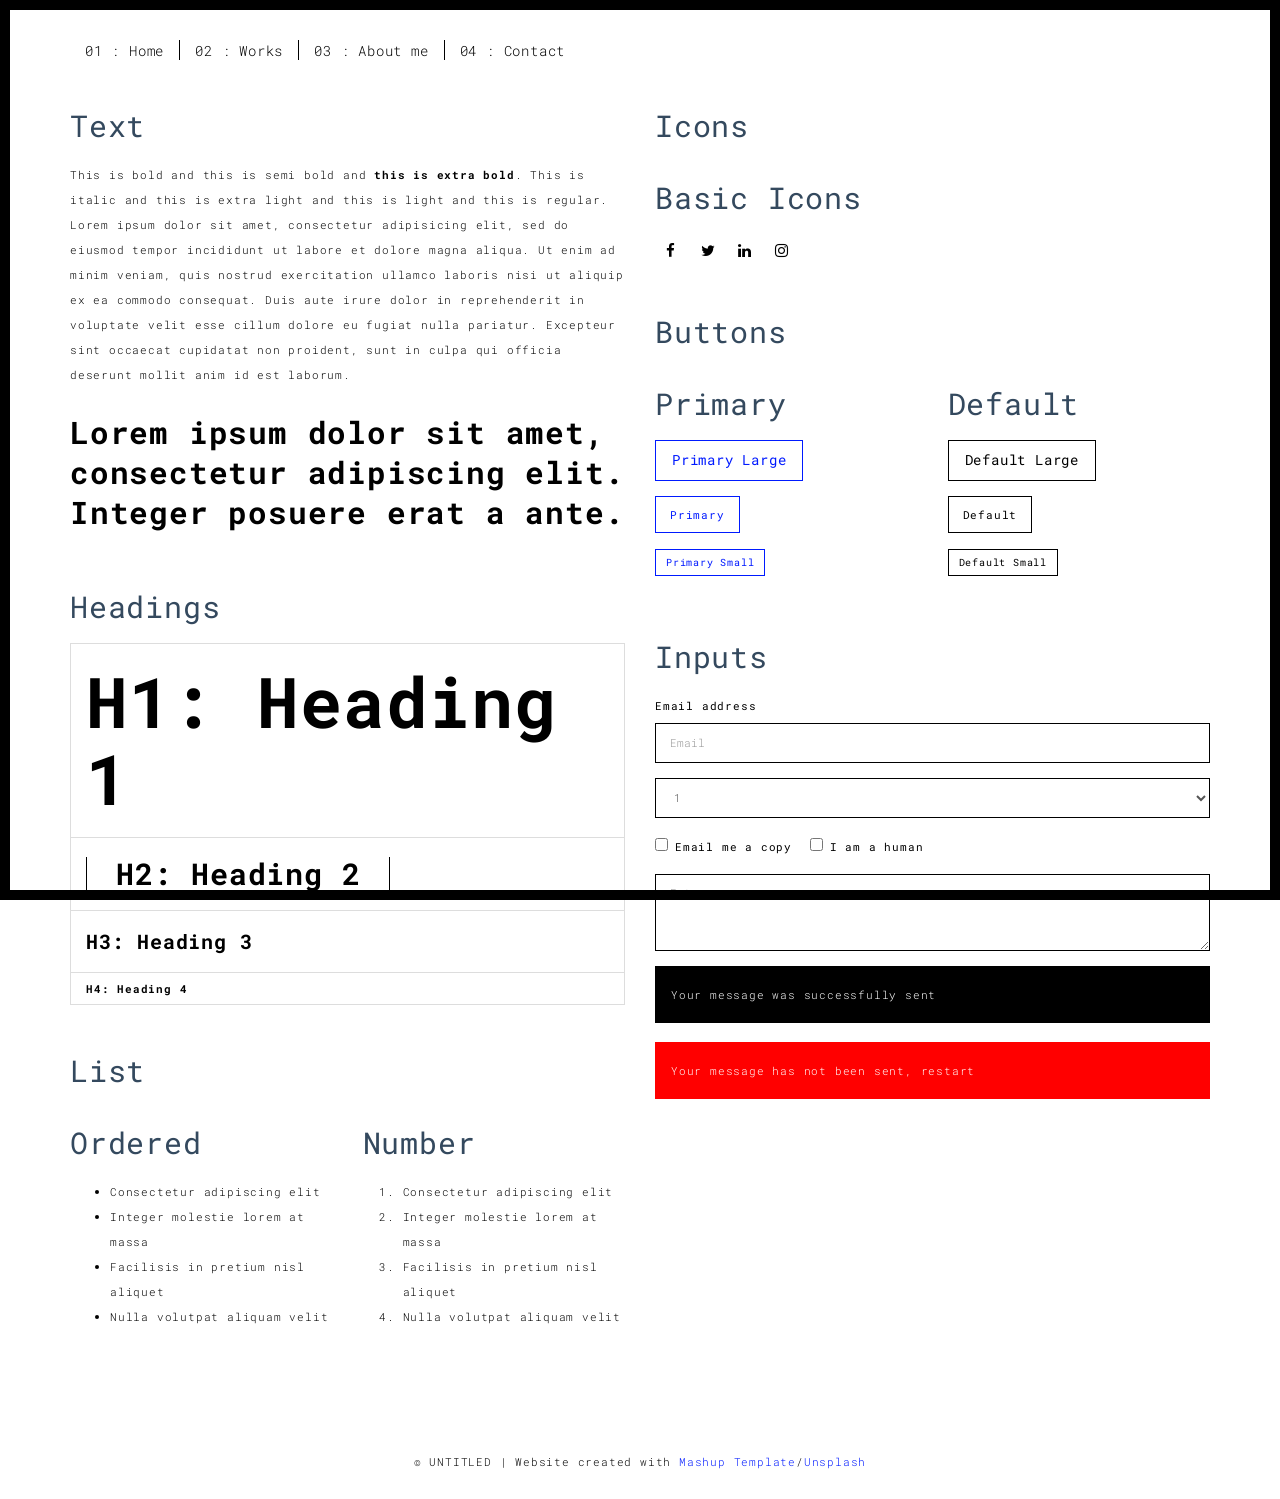
<file: templates/components.html>
<!DOCTYPE html>
<html lang="en">

<head>
  <meta charset="UTF-8">
  <meta content="IE=edge" http-equiv="X-UA-Compatible">
  <meta content="width=device-width,initial-scale=1" name="viewport">
  <meta content="description" name="description">
  <meta name="google" content="notranslate" />
  <meta content="Mashup templates have been developped by Orson.io team" name="author">

  <!-- Disable tap highlight on IE -->
  <meta name="msapplication-tap-highlight" content="no">
  
  <link rel="apple-touch-icon" sizes="180x180" href="/static/assets/apple-icon-180x180.png">
  <link href="static/assets/favicon.ico" rel="icon">

  <title>Title page</title>  
<style>
  @import url(https://fonts.googleapis.com/css?family=Roboto:900|Roboto+Mono:300,400,700);@import url(https://maxcdn.bootstrapcdn.com/font-awesome/4.7.0/css/font-awesome.min.css);/*!
 * Bootstrap v3.3.7 (http://getbootstrap.com)
 * Copyright 2011-2016 Twitter, Inc.
 * Licensed under MIT (https://github.com/twbs/bootstrap/blob/master/LICENSE)
 */
/*! normalize.css v3.0.3 | MIT License | github.com/necolas/normalize.css */html{font-family:sans-serif;-ms-text-size-adjust:100%;-webkit-text-size-adjust:100%}body{margin:0}article,aside,details,figcaption,figure,footer,header,hgroup,main,menu,nav,section,summary{display:block}audio,canvas,progress,video{display:inline-block;vertical-align:baseline}audio:not([controls]){display:none;height:0}[hidden],template{display:none}a{background-color:transparent}a:active,a:hover{outline:0}abbr[title]{border-bottom:1px dotted}b,strong{font-weight:700}dfn{font-style:italic}h1{font-size:2em;margin:.67em 0}mark{background:#ff0;color:#000}small{font-size:80%}sub,sup{font-size:75%;line-height:0;position:relative;vertical-align:baseline}sup{top:-.5em}sub{bottom:-.25em}img{border:0}svg:not(:root){overflow:hidden}figure{margin:1em 40px}hr{box-sizing:content-box;height:0}pre{overflow:auto}code,kbd,pre,samp{font-family:monospace,monospace;font-size:1em}button,input,optgroup,select,textarea{color:inherit;font:inherit;margin:0}button{overflow:visible}button,select{text-transform:none}button,html input[type=button],input[type=reset],input[type=submit]{-webkit-appearance:button;cursor:pointer}button[disabled],html input[disabled]{cursor:default}button::-moz-focus-inner,input::-moz-focus-inner{border:0;padding:0}input{line-height:normal}input[type=checkbox],input[type=radio]{box-sizing:border-box;padding:0}input[type=number]::-webkit-inner-spin-button,input[type=number]::-webkit-outer-spin-button{height:auto}input[type=search]{-webkit-appearance:textfield;box-sizing:content-box}input[type=search]::-webkit-search-cancel-button,input[type=search]::-webkit-search-decoration{-webkit-appearance:none}fieldset{border:1px solid silver;margin:0 2px;padding:.35em .625em .75em}textarea{overflow:auto}optgroup{font-weight:700}table{border-collapse:collapse;border-spacing:0}td,th{padding:0}

/*! Source: https://github.com/h5bp/html5-boilerplate/blob/master/src/css/main.css */@media print{*,:after,:before{background:transparent!important;color:#000!important;box-shadow:none!important;text-shadow:none!important}a,a:visited{text-decoration:underline}a[href]:after{content:" (" attr(href) ")"}abbr[title]:after{content:" (" attr(title) ")"}a[href^="#"]:after,a[href^="javascript:"]:after{content:""}blockquote,pre{border:1px solid #999;page-break-inside:avoid}thead{display:table-header-group}img,tr{page-break-inside:avoid}img{max-width:100%!important}h2,h3,p{orphans:3;widows:3}h2,h3{page-break-after:avoid}.navbar{display:none}.btn>.caret,.dropup>.btn>.caret{border-top-color:#000!important}.label{border:1px solid #000}.table{border-collapse:collapse!important}.table td,.table th{background-color:#fff!important}.table-bordered td,.table-bordered th{border:1px solid #ddd!important}}*,:after,:before{-webkit-box-sizing:border-box;-moz-box-sizing:border-box;box-sizing:border-box}html{font-size:10px;-webkit-tap-highlight-color:transparent}body{font-family:Roboto Mono,Helvetica,Arial,sans-serif;font-size:11px;line-height:1.78;color:#000;background-color:#fff}button,input,select,textarea{font-family:inherit;font-size:inherit;line-height:inherit}a{color:#001aff;text-decoration:none}a:focus,a:hover{color:#0012b3;text-decoration:underline}a:focus{outline:5px auto -webkit-focus-ring-color;outline-offset:-2px}figure{margin:0}img{vertical-align:middle}.img-responsive{display:block;max-width:100%;height:auto}.img-rounded{border-radius:0}.img-thumbnail{padding:4px;line-height:1.78;background-color:#fff;border:1px solid #ddd;border-radius:0;-webkit-transition:all .2s ease-in-out;-o-transition:all .2s ease-in-out;transition:all .2s ease-in-out;display:inline-block;max-width:100%;height:auto}.img-circle{border-radius:50%}hr{margin-top:19px;margin-bottom:19px;border:0;border-top:1px solid #eee}.sr-only{position:absolute;width:1px;height:1px;margin:-1px;padding:0;overflow:hidden;clip:rect(0,0,0,0);border:0}.sr-only-focusable:active,.sr-only-focusable:focus{position:static;width:auto;height:auto;margin:0;overflow:visible;clip:auto}[role=button]{cursor:pointer}.h1,.h2,.h3,.h4,.h5,.h6,h1,h2,h3,h4,h5,h6{font-family:Roboto Mono,Helvetica,Arial,sans-serif;font-weight:700;line-height:1.1;color:#000}.h1 .small,.h1 small,.h2 .small,.h2 small,.h3 .small,.h3 small,.h4 .small,.h4 small,.h5 .small,.h5 small,.h6 .small,.h6 small,h1 .small,h1 small,h2 .small,h2 small,h3 .small,h3 small,h4 .small,h4 small,h5 .small,h5 small,h6 .small,h6 small{font-weight:400;line-height:1;color:#777}.h1,.h2,.h3,h1,h2,h3{margin-top:19px;margin-bottom:9.5px}.h1 .small,.h1 small,.h2 .small,.h2 small,.h3 .small,.h3 small,h1 .small,h1 small,h2 .small,h2 small,h3 .small,h3 small{font-size:65%}.h4,.h5,.h6,h4,h5,h6{margin-top:9.5px;margin-bottom:9.5px}.h4 .small,.h4 small,.h5 .small,.h5 small,.h6 .small,.h6 small,h4 .small,h4 small,h5 .small,h5 small,h6 .small,h6 small{font-size:75%}.h1,h1{font-size:70px}.h2,h2{font-size:30px}.h3,h3{font-size:20px}.h4,.h5,h4,h5{font-size:11px}.h6,h6{font-size:10px}p{margin:0 0 9.5px}.lead{margin-bottom:19px;font-size:12px;font-weight:300;line-height:1.4}@media (min-width:768px){.lead{font-size:16.5px}}.small,small{font-size:90%}.mark,mark{background-color:#fcf8e3;padding:.2em}.text-left{text-align:left}.text-right{text-align:right}.text-center{text-align:center}.text-justify{text-align:justify}.text-nowrap{white-space:nowrap}.text-lowercase{text-transform:lowercase}.initialism,.text-uppercase{text-transform:uppercase}.text-capitalize{text-transform:capitalize}.text-muted{color:#777}.text-primary{color:#001aff}a.text-primary:focus,a.text-primary:hover{color:#0015cc}.text-success{color:#fff}a.text-success:focus,a.text-success:hover{color:#e6e6e6}.text-info{color:#31708f}a.text-info:focus,a.text-info:hover{color:#245269}.text-warning{color:#8a6d3b}a.text-warning:focus,a.text-warning:hover{color:#66512c}.text-danger{color:#fff}a.text-danger:focus,a.text-danger:hover{color:#e6e6e6}.bg-primary{color:#fff;background-color:#001aff}a.bg-primary:focus,a.bg-primary:hover{background-color:#0015cc}.bg-success,a.bg-success:focus,a.bg-success:hover{background-color:#000}.bg-info{background-color:#d9edf7}a.bg-info:focus,a.bg-info:hover{background-color:#afd9ee}.bg-warning{background-color:#fcf8e3}a.bg-warning:focus,a.bg-warning:hover{background-color:#f7ecb5}.bg-danger{background-color:red}a.bg-danger:focus,a.bg-danger:hover{background-color:#c00}.page-header{padding-bottom:8.5px;margin:38px 0 19px;border-bottom:1px solid #eee}ol,ul{margin-top:0;margin-bottom:9.5px}ol ol,ol ul,ul ol,ul ul{margin-bottom:0}.list-inline,.list-unstyled{padding-left:0;list-style:none}.list-inline{margin-left:-5px}.list-inline>li{display:inline-block;padding-left:5px;padding-right:5px}dl{margin-top:0;margin-bottom:19px}dd,dt{line-height:1.78}dt{font-weight:700}dd{margin-left:0}.dl-horizontal dd:after,.dl-horizontal dd:before{content:" ";display:table}.dl-horizontal dd:after{clear:both}@media (min-width:768px){.dl-horizontal dt{float:left;width:160px;clear:left;text-align:right;overflow:hidden;text-overflow:ellipsis;white-space:nowrap}.dl-horizontal dd{margin-left:180px}}abbr[data-original-title],abbr[title]{cursor:help;border-bottom:1px dotted #777}.initialism{font-size:90%}blockquote{padding:9.5px 19px;margin:0 0 19px;font-size:13.75px;border-left:5px solid #eee}blockquote ol:last-child,blockquote p:last-child,blockquote ul:last-child{margin-bottom:0}blockquote .small,blockquote footer,blockquote small{display:block;font-size:80%;line-height:1.78;color:#777}blockquote .small:before,blockquote footer:before,blockquote small:before{content:"\2014   \A0"}.blockquote-reverse,blockquote.pull-right{padding-right:15px;padding-left:0;border-right:5px solid #eee;border-left:0;text-align:right}.blockquote-reverse .small:before,.blockquote-reverse footer:before,.blockquote-reverse small:before,blockquote.pull-right .small:before,blockquote.pull-right footer:before,blockquote.pull-right small:before{content:""}.blockquote-reverse .small:after,.blockquote-reverse footer:after,.blockquote-reverse small:after,blockquote.pull-right .small:after,blockquote.pull-right footer:after,blockquote.pull-right small:after{content:"\A0   \2014"}address{margin-bottom:19px;font-style:normal;line-height:1.78}code,kbd,pre,samp{font-family:Menlo,Monaco,Consolas,Courier New,monospace}code{color:#c7254e;background-color:#f9f2f4}code,kbd{padding:2px 4px;font-size:90%;border-radius:0}kbd{color:#fff;background-color:#333;box-shadow:inset 0 -1px 0 rgba(0,0,0,.25)}kbd kbd{padding:0;font-size:100%;font-weight:700;box-shadow:none}pre{display:block;padding:9px;margin:0 0 9.5px;font-size:10px;line-height:1.78;word-break:break-all;word-wrap:break-word;color:#333;background-color:#f5f5f5;border:1px solid #ccc;border-radius:0}pre code{padding:0;font-size:inherit;color:inherit;white-space:pre-wrap;background-color:transparent;border-radius:0}.pre-scrollable{max-height:340px;overflow-y:scroll}.container{margin-right:auto;margin-left:auto;padding-left:15px;padding-right:15px}.container:after,.container:before{content:" ";display:table}.container:after{clear:both}@media (min-width:768px){.container{width:750px}}@media (min-width:992px){.container{width:970px}}@media (min-width:1200px){.container{width:1170px}}.container-fluid{margin-right:auto;margin-left:auto;padding-left:15px;padding-right:15px}.container-fluid:after,.container-fluid:before{content:" ";display:table}.container-fluid:after{clear:both}.row{margin-left:-15px;margin-right:-15px}.row:after,.row:before{content:" ";display:table}.row:after{clear:both}.col-lg-1,.col-lg-2,.col-lg-3,.col-lg-4,.col-lg-5,.col-lg-6,.col-lg-7,.col-lg-8,.col-lg-9,.col-lg-10,.col-lg-11,.col-lg-12,.col-md-1,.col-md-2,.col-md-3,.col-md-4,.col-md-5,.col-md-6,.col-md-7,.col-md-8,.col-md-9,.col-md-10,.col-md-11,.col-md-12,.col-sm-1,.col-sm-2,.col-sm-3,.col-sm-4,.col-sm-5,.col-sm-6,.col-sm-7,.col-sm-8,.col-sm-9,.col-sm-10,.col-sm-11,.col-sm-12,.col-xs-1,.col-xs-2,.col-xs-3,.col-xs-4,.col-xs-5,.col-xs-6,.col-xs-7,.col-xs-8,.col-xs-9,.col-xs-10,.col-xs-11,.col-xs-12{position:relative;min-height:1px;padding-left:15px;padding-right:15px}.col-xs-1,.col-xs-2,.col-xs-3,.col-xs-4,.col-xs-5,.col-xs-6,.col-xs-7,.col-xs-8,.col-xs-9,.col-xs-10,.col-xs-11,.col-xs-12{float:left}.col-xs-1{width:8.33333%}.col-xs-2{width:16.66667%}.col-xs-3{width:25%}.col-xs-4{width:33.33333%}.col-xs-5{width:41.66667%}.col-xs-6{width:50%}.col-xs-7{width:58.33333%}.col-xs-8{width:66.66667%}.col-xs-9{width:75%}.col-xs-10{width:83.33333%}.col-xs-11{width:91.66667%}.col-xs-12{width:100%}.col-xs-pull-0{right:auto}.col-xs-pull-1{right:8.33333%}.col-xs-pull-2{right:16.66667%}.col-xs-pull-3{right:25%}.col-xs-pull-4{right:33.33333%}.col-xs-pull-5{right:41.66667%}.col-xs-pull-6{right:50%}.col-xs-pull-7{right:58.33333%}.col-xs-pull-8{right:66.66667%}.col-xs-pull-9{right:75%}.col-xs-pull-10{right:83.33333%}.col-xs-pull-11{right:91.66667%}.col-xs-pull-12{right:100%}.col-xs-push-0{left:auto}.col-xs-push-1{left:8.33333%}.col-xs-push-2{left:16.66667%}.col-xs-push-3{left:25%}.col-xs-push-4{left:33.33333%}.col-xs-push-5{left:41.66667%}.col-xs-push-6{left:50%}.col-xs-push-7{left:58.33333%}.col-xs-push-8{left:66.66667%}.col-xs-push-9{left:75%}.col-xs-push-10{left:83.33333%}.col-xs-push-11{left:91.66667%}.col-xs-push-12{left:100%}.col-xs-offset-0{margin-left:0}.col-xs-offset-1{margin-left:8.33333%}.col-xs-offset-2{margin-left:16.66667%}.col-xs-offset-3{margin-left:25%}.col-xs-offset-4{margin-left:33.33333%}.col-xs-offset-5{margin-left:41.66667%}.col-xs-offset-6{margin-left:50%}.col-xs-offset-7{margin-left:58.33333%}.col-xs-offset-8{margin-left:66.66667%}.col-xs-offset-9{margin-left:75%}.col-xs-offset-10{margin-left:83.33333%}.col-xs-offset-11{margin-left:91.66667%}.col-xs-offset-12{margin-left:100%}@media (min-width:768px){.col-sm-1,.col-sm-2,.col-sm-3,.col-sm-4,.col-sm-5,.col-sm-6,.col-sm-7,.col-sm-8,.col-sm-9,.col-sm-10,.col-sm-11,.col-sm-12{float:left}.col-sm-1{width:8.33333%}.col-sm-2{width:16.66667%}.col-sm-3{width:25%}.col-sm-4{width:33.33333%}.col-sm-5{width:41.66667%}.col-sm-6{width:50%}.col-sm-7{width:58.33333%}.col-sm-8{width:66.66667%}.col-sm-9{width:75%}.col-sm-10{width:83.33333%}.col-sm-11{width:91.66667%}.col-sm-12{width:100%}.col-sm-pull-0{right:auto}.col-sm-pull-1{right:8.33333%}.col-sm-pull-2{right:16.66667%}.col-sm-pull-3{right:25%}.col-sm-pull-4{right:33.33333%}.col-sm-pull-5{right:41.66667%}.col-sm-pull-6{right:50%}.col-sm-pull-7{right:58.33333%}.col-sm-pull-8{right:66.66667%}.col-sm-pull-9{right:75%}.col-sm-pull-10{right:83.33333%}.col-sm-pull-11{right:91.66667%}.col-sm-pull-12{right:100%}.col-sm-push-0{left:auto}.col-sm-push-1{left:8.33333%}.col-sm-push-2{left:16.66667%}.col-sm-push-3{left:25%}.col-sm-push-4{left:33.33333%}.col-sm-push-5{left:41.66667%}.col-sm-push-6{left:50%}.col-sm-push-7{left:58.33333%}.col-sm-push-8{left:66.66667%}.col-sm-push-9{left:75%}.col-sm-push-10{left:83.33333%}.col-sm-push-11{left:91.66667%}.col-sm-push-12{left:100%}.col-sm-offset-0{margin-left:0}.col-sm-offset-1{margin-left:8.33333%}.col-sm-offset-2{margin-left:16.66667%}.col-sm-offset-3{margin-left:25%}.col-sm-offset-4{margin-left:33.33333%}.col-sm-offset-5{margin-left:41.66667%}.col-sm-offset-6{margin-left:50%}.col-sm-offset-7{margin-left:58.33333%}.col-sm-offset-8{margin-left:66.66667%}.col-sm-offset-9{margin-left:75%}.col-sm-offset-10{margin-left:83.33333%}.col-sm-offset-11{margin-left:91.66667%}.col-sm-offset-12{margin-left:100%}}@media (min-width:992px){.col-md-1,.col-md-2,.col-md-3,.col-md-4,.col-md-5,.col-md-6,.col-md-7,.col-md-8,.col-md-9,.col-md-10,.col-md-11,.col-md-12{float:left}.col-md-1{width:8.33333%}.col-md-2{width:16.66667%}.col-md-3{width:25%}.col-md-4{width:33.33333%}.col-md-5{width:41.66667%}.col-md-6{width:50%}.col-md-7{width:58.33333%}.col-md-8{width:66.66667%}.col-md-9{width:75%}.col-md-10{width:83.33333%}.col-md-11{width:91.66667%}.col-md-12{width:100%}.col-md-pull-0{right:auto}.col-md-pull-1{right:8.33333%}.col-md-pull-2{right:16.66667%}.col-md-pull-3{right:25%}.col-md-pull-4{right:33.33333%}.col-md-pull-5{right:41.66667%}.col-md-pull-6{right:50%}.col-md-pull-7{right:58.33333%}.col-md-pull-8{right:66.66667%}.col-md-pull-9{right:75%}.col-md-pull-10{right:83.33333%}.col-md-pull-11{right:91.66667%}.col-md-pull-12{right:100%}.col-md-push-0{left:auto}.col-md-push-1{left:8.33333%}.col-md-push-2{left:16.66667%}.col-md-push-3{left:25%}.col-md-push-4{left:33.33333%}.col-md-push-5{left:41.66667%}.col-md-push-6{left:50%}.col-md-push-7{left:58.33333%}.col-md-push-8{left:66.66667%}.col-md-push-9{left:75%}.col-md-push-10{left:83.33333%}.col-md-push-11{left:91.66667%}.col-md-push-12{left:100%}.col-md-offset-0{margin-left:0}.col-md-offset-1{margin-left:8.33333%}.col-md-offset-2{margin-left:16.66667%}.col-md-offset-3{margin-left:25%}.col-md-offset-4{margin-left:33.33333%}.col-md-offset-5{margin-left:41.66667%}.col-md-offset-6{margin-left:50%}.col-md-offset-7{margin-left:58.33333%}.col-md-offset-8{margin-left:66.66667%}.col-md-offset-9{margin-left:75%}.col-md-offset-10{margin-left:83.33333%}.col-md-offset-11{margin-left:91.66667%}.col-md-offset-12{margin-left:100%}}@media (min-width:1200px){.col-lg-1,.col-lg-2,.col-lg-3,.col-lg-4,.col-lg-5,.col-lg-6,.col-lg-7,.col-lg-8,.col-lg-9,.col-lg-10,.col-lg-11,.col-lg-12{float:left}.col-lg-1{width:8.33333%}.col-lg-2{width:16.66667%}.col-lg-3{width:25%}.col-lg-4{width:33.33333%}.col-lg-5{width:41.66667%}.col-lg-6{width:50%}.col-lg-7{width:58.33333%}.col-lg-8{width:66.66667%}.col-lg-9{width:75%}.col-lg-10{width:83.33333%}.col-lg-11{width:91.66667%}.col-lg-12{width:100%}.col-lg-pull-0{right:auto}.col-lg-pull-1{right:8.33333%}.col-lg-pull-2{right:16.66667%}.col-lg-pull-3{right:25%}.col-lg-pull-4{right:33.33333%}.col-lg-pull-5{right:41.66667%}.col-lg-pull-6{right:50%}.col-lg-pull-7{right:58.33333%}.col-lg-pull-8{right:66.66667%}.col-lg-pull-9{right:75%}.col-lg-pull-10{right:83.33333%}.col-lg-pull-11{right:91.66667%}.col-lg-pull-12{right:100%}.col-lg-push-0{left:auto}.col-lg-push-1{left:8.33333%}.col-lg-push-2{left:16.66667%}.col-lg-push-3{left:25%}.col-lg-push-4{left:33.33333%}.col-lg-push-5{left:41.66667%}.col-lg-push-6{left:50%}.col-lg-push-7{left:58.33333%}.col-lg-push-8{left:66.66667%}.col-lg-push-9{left:75%}.col-lg-push-10{left:83.33333%}.col-lg-push-11{left:91.66667%}.col-lg-push-12{left:100%}.col-lg-offset-0{margin-left:0}.col-lg-offset-1{margin-left:8.33333%}.col-lg-offset-2{margin-left:16.66667%}.col-lg-offset-3{margin-left:25%}.col-lg-offset-4{margin-left:33.33333%}.col-lg-offset-5{margin-left:41.66667%}.col-lg-offset-6{margin-left:50%}.col-lg-offset-7{margin-left:58.33333%}.col-lg-offset-8{margin-left:66.66667%}.col-lg-offset-9{margin-left:75%}.col-lg-offset-10{margin-left:83.33333%}.col-lg-offset-11{margin-left:91.66667%}.col-lg-offset-12{margin-left:100%}}table{background-color:transparent}caption{padding-top:8px;padding-bottom:8px;color:#777}caption,th{text-align:left}.table{width:100%;max-width:100%;margin-bottom:19px}.table>tbody>tr>td,.table>tbody>tr>th,.table>tfoot>tr>td,.table>tfoot>tr>th,.table>thead>tr>td,.table>thead>tr>th{padding:8px;line-height:1.78;vertical-align:top;border-top:1px solid #ddd}.table>thead>tr>th{vertical-align:bottom;border-bottom:2px solid #ddd}.table>caption+thead>tr:first-child>td,.table>caption+thead>tr:first-child>th,.table>colgroup+thead>tr:first-child>td,.table>colgroup+thead>tr:first-child>th,.table>thead:first-child>tr:first-child>td,.table>thead:first-child>tr:first-child>th{border-top:0}.table>tbody+tbody{border-top:2px solid #ddd}.table .table{background-color:#fff}.table-condensed>tbody>tr>td,.table-condensed>tbody>tr>th,.table-condensed>tfoot>tr>td,.table-condensed>tfoot>tr>th,.table-condensed>thead>tr>td,.table-condensed>thead>tr>th{padding:5px}.table-bordered,.table-bordered>tbody>tr>td,.table-bordered>tbody>tr>th,.table-bordered>tfoot>tr>td,.table-bordered>tfoot>tr>th,.table-bordered>thead>tr>td,.table-bordered>thead>tr>th{border:1px solid #ddd}.table-bordered>thead>tr>td,.table-bordered>thead>tr>th{border-bottom-width:2px}.table-striped>tbody>tr:nth-of-type(odd){background-color:#f9f9f9}.table-hover>tbody>tr:hover{background-color:#f5f5f5}table col[class*=col-]{position:static;float:none;display:table-column}table td[class*=col-],table th[class*=col-]{position:static;float:none;display:table-cell}.table>tbody>tr.active>td,.table>tbody>tr.active>th,.table>tbody>tr>td.active,.table>tbody>tr>th.active,.table>tfoot>tr.active>td,.table>tfoot>tr.active>th,.table>tfoot>tr>td.active,.table>tfoot>tr>th.active,.table>thead>tr.active>td,.table>thead>tr.active>th,.table>thead>tr>td.active,.table>thead>tr>th.active{background-color:#f5f5f5}.table-hover>tbody>tr.active:hover>td,.table-hover>tbody>tr.active:hover>th,.table-hover>tbody>tr:hover>.active,.table-hover>tbody>tr>td.active:hover,.table-hover>tbody>tr>th.active:hover{background-color:#e8e8e8}.table-hover>tbody>tr.success:hover>td,.table-hover>tbody>tr.success:hover>th,.table-hover>tbody>tr:hover>.success,.table-hover>tbody>tr>td.success:hover,.table-hover>tbody>tr>th.success:hover,.table>tbody>tr.success>td,.table>tbody>tr.success>th,.table>tbody>tr>td.success,.table>tbody>tr>th.success,.table>tfoot>tr.success>td,.table>tfoot>tr.success>th,.table>tfoot>tr>td.success,.table>tfoot>tr>th.success,.table>thead>tr.success>td,.table>thead>tr.success>th,.table>thead>tr>td.success,.table>thead>tr>th.success{background-color:#000}.table>tbody>tr.info>td,.table>tbody>tr.info>th,.table>tbody>tr>td.info,.table>tbody>tr>th.info,.table>tfoot>tr.info>td,.table>tfoot>tr.info>th,.table>tfoot>tr>td.info,.table>tfoot>tr>th.info,.table>thead>tr.info>td,.table>thead>tr.info>th,.table>thead>tr>td.info,.table>thead>tr>th.info{background-color:#d9edf7}.table-hover>tbody>tr.info:hover>td,.table-hover>tbody>tr.info:hover>th,.table-hover>tbody>tr:hover>.info,.table-hover>tbody>tr>td.info:hover,.table-hover>tbody>tr>th.info:hover{background-color:#c4e3f3}.table>tbody>tr.warning>td,.table>tbody>tr.warning>th,.table>tbody>tr>td.warning,.table>tbody>tr>th.warning,.table>tfoot>tr.warning>td,.table>tfoot>tr.warning>th,.table>tfoot>tr>td.warning,.table>tfoot>tr>th.warning,.table>thead>tr.warning>td,.table>thead>tr.warning>th,.table>thead>tr>td.warning,.table>thead>tr>th.warning{background-color:#fcf8e3}.table-hover>tbody>tr.warning:hover>td,.table-hover>tbody>tr.warning:hover>th,.table-hover>tbody>tr:hover>.warning,.table-hover>tbody>tr>td.warning:hover,.table-hover>tbody>tr>th.warning:hover{background-color:#faf2cc}.table>tbody>tr.danger>td,.table>tbody>tr.danger>th,.table>tbody>tr>td.danger,.table>tbody>tr>th.danger,.table>tfoot>tr.danger>td,.table>tfoot>tr.danger>th,.table>tfoot>tr>td.danger,.table>tfoot>tr>th.danger,.table>thead>tr.danger>td,.table>thead>tr.danger>th,.table>thead>tr>td.danger,.table>thead>tr>th.danger{background-color:red}.table-hover>tbody>tr.danger:hover>td,.table-hover>tbody>tr.danger:hover>th,.table-hover>tbody>tr:hover>.danger,.table-hover>tbody>tr>td.danger:hover,.table-hover>tbody>tr>th.danger:hover{background-color:#e60000}.table-responsive{overflow-x:auto;min-height:.01%}@media screen and (max-width:767px){.table-responsive{width:100%;margin-bottom:14.25px;overflow-y:hidden;-ms-overflow-style:-ms-autohiding-scrollbar;border:1px solid #ddd}.table-responsive>.table{margin-bottom:0}.table-responsive>.table>tbody>tr>td,.table-responsive>.table>tbody>tr>th,.table-responsive>.table>tfoot>tr>td,.table-responsive>.table>tfoot>tr>th,.table-responsive>.table>thead>tr>td,.table-responsive>.table>thead>tr>th{white-space:nowrap}.table-responsive>.table-bordered{border:0}.table-responsive>.table-bordered>tbody>tr>td:first-child,.table-responsive>.table-bordered>tbody>tr>th:first-child,.table-responsive>.table-bordered>tfoot>tr>td:first-child,.table-responsive>.table-bordered>tfoot>tr>th:first-child,.table-responsive>.table-bordered>thead>tr>td:first-child,.table-responsive>.table-bordered>thead>tr>th:first-child{border-left:0}.table-responsive>.table-bordered>tbody>tr>td:last-child,.table-responsive>.table-bordered>tbody>tr>th:last-child,.table-responsive>.table-bordered>tfoot>tr>td:last-child,.table-responsive>.table-bordered>tfoot>tr>th:last-child,.table-responsive>.table-bordered>thead>tr>td:last-child,.table-responsive>.table-bordered>thead>tr>th:last-child{border-right:0}.table-responsive>.table-bordered>tbody>tr:last-child>td,.table-responsive>.table-bordered>tbody>tr:last-child>th,.table-responsive>.table-bordered>tfoot>tr:last-child>td,.table-responsive>.table-bordered>tfoot>tr:last-child>th{border-bottom:0}}fieldset{margin:0;min-width:0}fieldset,legend{padding:0;border:0}legend{display:block;width:100%;margin-bottom:19px;font-size:16.5px;line-height:inherit;color:#333;border-bottom:1px solid #e5e5e5}label{display:inline-block;max-width:100%;margin-bottom:5px;font-weight:700}input[type=search]{-webkit-box-sizing:border-box;-moz-box-sizing:border-box;box-sizing:border-box}input[type=checkbox],input[type=radio]{margin:4px 0 0;margin-top:1px\9;line-height:normal}input[type=file]{display:block}input[type=range]{display:block;width:100%}select[multiple],select[size]{height:auto}input[type=checkbox]:focus,input[type=file]:focus,input[type=radio]:focus{outline:5px auto -webkit-focus-ring-color;outline-offset:-2px}output{padding-top:9px}.form-control,output{display:block;font-size:11px;line-height:1.78;color:#555}.form-control{width:100%;height:40px;padding:8px 14px;background-color:#fff;background-image:none;border:1px solid #000;border-radius:0;-webkit-box-shadow:inset 0 1px 1px rgba(0,0,0,.075);box-shadow:inset 0 1px 1px rgba(0,0,0,.075);-webkit-transition:border-color .15s ease-in-out,box-shadow .15s ease-in-out;-o-transition:border-color ease-in-out .15s,box-shadow ease-in-out .15s;transition:border-color .15s ease-in-out,box-shadow .15s ease-in-out}.form-control:focus{border-color:#66afe9;-webkit-box-shadow:inset 0 1px 1px rgba(0,0,0,.075),0 0 8px rgba(102,175,233,.6);box-shadow:inset 0 1px 1px rgba(0,0,0,.075),0 0 8px rgba(102,175,233,.6)}.form-control::-moz-placeholder{color:#999;opacity:1}.form-control:-ms-input-placeholder{color:#999}.form-control::-webkit-input-placeholder{color:#999}.form-control::-ms-expand{border:0;background-color:transparent}.form-control[disabled],.form-control[readonly],fieldset[disabled] .form-control{background-color:#eee;opacity:1}.form-control[disabled],fieldset[disabled] .form-control{cursor:not-allowed}textarea.form-control{height:auto}input[type=search]{-webkit-appearance:none}@media screen and (-webkit-min-device-pixel-ratio:0){input[type=date].form-control,input[type=datetime-local].form-control,input[type=month].form-control,input[type=time].form-control{line-height:40px}.input-group-sm>.input-group-btn>input[type=date].btn,.input-group-sm>.input-group-btn>input[type=datetime-local].btn,.input-group-sm>.input-group-btn>input[type=month].btn,.input-group-sm>.input-group-btn>input[type=time].btn,.input-group-sm>input[type=date].form-control,.input-group-sm>input[type=date].input-group-addon,.input-group-sm>input[type=datetime-local].form-control,.input-group-sm>input[type=datetime-local].input-group-addon,.input-group-sm>input[type=month].form-control,.input-group-sm>input[type=month].input-group-addon,.input-group-sm>input[type=time].form-control,.input-group-sm>input[type=time].input-group-addon,.input-group-sm input[type=date],.input-group-sm input[type=datetime-local],.input-group-sm input[type=month],.input-group-sm input[type=time],input[type=date].input-sm,input[type=datetime-local].input-sm,input[type=month].input-sm,input[type=time].input-sm{line-height:27px}.input-group-lg>.input-group-btn>input[type=date].btn,.input-group-lg>.input-group-btn>input[type=datetime-local].btn,.input-group-lg>.input-group-btn>input[type=month].btn,.input-group-lg>.input-group-btn>input[type=time].btn,.input-group-lg>input[type=date].form-control,.input-group-lg>input[type=date].input-group-addon,.input-group-lg>input[type=datetime-local].form-control,.input-group-lg>input[type=datetime-local].input-group-addon,.input-group-lg>input[type=month].form-control,.input-group-lg>input[type=month].input-group-addon,.input-group-lg>input[type=time].form-control,.input-group-lg>input[type=time].input-group-addon,.input-group-lg input[type=date],.input-group-lg input[type=datetime-local],.input-group-lg input[type=month],.input-group-lg input[type=time],input[type=date].input-lg,input[type=datetime-local].input-lg,input[type=month].input-lg,input[type=time].input-lg{line-height:41px}}.form-group{margin-bottom:15px}.checkbox,.radio{position:relative;display:block;margin-top:10px;margin-bottom:10px}.checkbox label,.radio label{min-height:19px;padding-left:20px;margin-bottom:0;font-weight:400;cursor:pointer}.checkbox-inline input[type=checkbox],.checkbox input[type=checkbox],.radio-inline input[type=radio],.radio input[type=radio]{position:absolute;margin-left:-20px;margin-top:4px\9}.checkbox+.checkbox,.radio+.radio{margin-top:-5px}.checkbox-inline,.radio-inline{position:relative;display:inline-block;padding-left:20px;margin-bottom:0;vertical-align:middle;font-weight:400;cursor:pointer}.checkbox-inline+.checkbox-inline,.radio-inline+.radio-inline{margin-top:0;margin-left:10px}.checkbox-inline.disabled,.checkbox.disabled label,.radio-inline.disabled,.radio.disabled label,fieldset[disabled] .checkbox-inline,fieldset[disabled] .checkbox label,fieldset[disabled] .radio-inline,fieldset[disabled] .radio label,fieldset[disabled] input[type=checkbox],fieldset[disabled] input[type=radio],input[type=checkbox].disabled,input[type=checkbox][disabled],input[type=radio].disabled,input[type=radio][disabled]{cursor:not-allowed}.form-control-static{padding-top:9px;padding-bottom:9px;margin-bottom:0;min-height:30px}.form-control-static.input-lg,.form-control-static.input-sm,.input-group-lg>.form-control-static.form-control,.input-group-lg>.form-control-static.input-group-addon,.input-group-lg>.input-group-btn>.form-control-static.btn,.input-group-sm>.form-control-static.form-control,.input-group-sm>.form-control-static.input-group-addon,.input-group-sm>.input-group-btn>.form-control-static.btn{padding-left:0;padding-right:0}.input-group-sm>.form-control,.input-group-sm>.input-group-addon,.input-group-sm>.input-group-btn>.btn,.input-sm{height:27px;padding:5px 10px;font-size:10px;line-height:1.5;border-radius:0}.input-group-sm>.input-group-btn>select.btn,.input-group-sm>select.form-control,.input-group-sm>select.input-group-addon,select.input-sm{height:27px;line-height:27px}.input-group-sm>.input-group-btn>select[multiple].btn,.input-group-sm>.input-group-btn>textarea.btn,.input-group-sm>select[multiple].form-control,.input-group-sm>select[multiple].input-group-addon,.input-group-sm>textarea.form-control,.input-group-sm>textarea.input-group-addon,select[multiple].input-sm,textarea.input-sm{height:auto}.form-group-sm .form-control{height:27px;padding:5px 10px;font-size:10px;line-height:1.5;border-radius:0}.form-group-sm select.form-control{height:27px;line-height:27px}.form-group-sm select[multiple].form-control,.form-group-sm textarea.form-control{height:auto}.form-group-sm .form-control-static{height:27px;min-height:29px;padding:6px 10px;font-size:10px;line-height:1.5}.input-group-lg>.form-control,.input-group-lg>.input-group-addon,.input-group-lg>.input-group-btn>.btn,.input-lg{height:41px;padding:10px 16px;font-size:14px;line-height:1.33333;border-radius:0}.input-group-lg>.input-group-btn>select.btn,.input-group-lg>select.form-control,.input-group-lg>select.input-group-addon,select.input-lg{height:41px;line-height:41px}.input-group-lg>.input-group-btn>select[multiple].btn,.input-group-lg>.input-group-btn>textarea.btn,.input-group-lg>select[multiple].form-control,.input-group-lg>select[multiple].input-group-addon,.input-group-lg>textarea.form-control,.input-group-lg>textarea.input-group-addon,select[multiple].input-lg,textarea.input-lg{height:auto}.form-group-lg .form-control{height:41px;padding:10px 16px;font-size:14px;line-height:1.33333;border-radius:0}.form-group-lg select.form-control{height:41px;line-height:41px}.form-group-lg select[multiple].form-control,.form-group-lg textarea.form-control{height:auto}.form-group-lg .form-control-static{height:41px;min-height:33px;padding:11px 16px;font-size:14px;line-height:1.33333}.has-feedback{position:relative}.has-feedback .form-control{padding-right:50px}.form-control-feedback{position:absolute;top:0;right:0;z-index:2;display:block;width:40px;height:40px;line-height:40px;text-align:center;pointer-events:none}.form-group-lg .form-control+.form-control-feedback,.input-group-lg+.form-control-feedback,.input-group-lg>.form-control+.form-control-feedback,.input-group-lg>.input-group-addon+.form-control-feedback,.input-group-lg>.input-group-btn>.btn+.form-control-feedback,.input-lg+.form-control-feedback{width:41px;height:41px;line-height:41px}.form-group-sm .form-control+.form-control-feedback,.input-group-sm+.form-control-feedback,.input-group-sm>.form-control+.form-control-feedback,.input-group-sm>.input-group-addon+.form-control-feedback,.input-group-sm>.input-group-btn>.btn+.form-control-feedback,.input-sm+.form-control-feedback{width:27px;height:27px;line-height:27px}.has-success .checkbox,.has-success .checkbox-inline,.has-success.checkbox-inline label,.has-success.checkbox label,.has-success .control-label,.has-success .help-block,.has-success .radio,.has-success .radio-inline,.has-success.radio-inline label,.has-success.radio label{color:#fff}.has-success .form-control{border-color:#fff;-webkit-box-shadow:inset 0 1px 1px rgba(0,0,0,.075);box-shadow:inset 0 1px 1px rgba(0,0,0,.075)}.has-success .form-control:focus{border-color:#e6e6e6;-webkit-box-shadow:inset 0 1px 1px rgba(0,0,0,.075),0 0 6px #fff;box-shadow:inset 0 1px 1px rgba(0,0,0,.075),0 0 6px #fff}.has-success .input-group-addon{color:#fff;border-color:#fff;background-color:#000}.has-success .form-control-feedback{color:#fff}.has-warning .checkbox,.has-warning .checkbox-inline,.has-warning.checkbox-inline label,.has-warning.checkbox label,.has-warning .control-label,.has-warning .help-block,.has-warning .radio,.has-warning .radio-inline,.has-warning.radio-inline label,.has-warning.radio label{color:#8a6d3b}.has-warning .form-control{border-color:#8a6d3b;-webkit-box-shadow:inset 0 1px 1px rgba(0,0,0,.075);box-shadow:inset 0 1px 1px rgba(0,0,0,.075)}.has-warning .form-control:focus{border-color:#66512c;-webkit-box-shadow:inset 0 1px 1px rgba(0,0,0,.075),0 0 6px #c0a16b;box-shadow:inset 0 1px 1px rgba(0,0,0,.075),0 0 6px #c0a16b}.has-warning .input-group-addon{color:#8a6d3b;border-color:#8a6d3b;background-color:#fcf8e3}.has-warning .form-control-feedback{color:#8a6d3b}.has-error .checkbox,.has-error .checkbox-inline,.has-error.checkbox-inline label,.has-error.checkbox label,.has-error .control-label,.has-error .help-block,.has-error .radio,.has-error .radio-inline,.has-error.radio-inline label,.has-error.radio label{color:#fff}.has-error .form-control{border-color:#fff;-webkit-box-shadow:inset 0 1px 1px rgba(0,0,0,.075);box-shadow:inset 0 1px 1px rgba(0,0,0,.075)}.has-error .form-control:focus{border-color:#e6e6e6;-webkit-box-shadow:inset 0 1px 1px rgba(0,0,0,.075),0 0 6px #fff;box-shadow:inset 0 1px 1px rgba(0,0,0,.075),0 0 6px #fff}.has-error .input-group-addon{color:#fff;border-color:#fff;background-color:red}.has-error .form-control-feedback{color:#fff}.has-feedback label~.form-control-feedback{top:24px}.has-feedback label.sr-only~.form-control-feedback{top:0}.help-block{display:block;margin-top:5px;margin-bottom:10px;color:#404040}@media (min-width:768px){.form-inline .form-group{display:inline-block;margin-bottom:0;vertical-align:middle}.form-inline .form-control{display:inline-block;width:auto;vertical-align:middle}.form-inline .form-control-static{display:inline-block}.form-inline .input-group{display:inline-table;vertical-align:middle}.form-inline .input-group .form-control,.form-inline .input-group .input-group-addon,.form-inline .input-group .input-group-btn{width:auto}.form-inline .input-group>.form-control{width:100%}.form-inline .control-label{margin-bottom:0;vertical-align:middle}.form-inline .checkbox,.form-inline .radio{display:inline-block;margin-top:0;margin-bottom:0;vertical-align:middle}.form-inline .checkbox label,.form-inline .radio label{padding-left:0}.form-inline .checkbox input[type=checkbox],.form-inline .radio input[type=radio]{position:relative;margin-left:0}.form-inline .has-feedback .form-control-feedback{top:0}}.form-horizontal .checkbox,.form-horizontal .checkbox-inline,.form-horizontal .radio,.form-horizontal .radio-inline{margin-top:0;margin-bottom:0;padding-top:9px}.form-horizontal .checkbox,.form-horizontal .radio{min-height:28px}.form-horizontal .form-group{margin-left:-15px;margin-right:-15px}.form-horizontal .form-group:after,.form-horizontal .form-group:before{content:" ";display:table}.form-horizontal .form-group:after{clear:both}@media (min-width:768px){.form-horizontal .control-label{text-align:right;margin-bottom:0;padding-top:9px}}.form-horizontal .has-feedback .form-control-feedback{right:15px}@media (min-width:768px){.form-horizontal .form-group-lg .control-label{padding-top:11px;font-size:14px}}@media (min-width:768px){.form-horizontal .form-group-sm .control-label{padding-top:6px;font-size:10px}}.btn{display:inline-block;margin-bottom:0;font-weight:400;text-align:center;vertical-align:middle;touch-action:manipulation;cursor:pointer;background-image:none;border:1px solid transparent;white-space:nowrap;padding:8px 14px;font-size:11px;line-height:1.78;border-radius:0;-webkit-user-select:none;-moz-user-select:none;-ms-user-select:none;user-select:none}.btn.active.focus,.btn.active:focus,.btn.focus,.btn:active.focus,.btn:active:focus,.btn:focus{outline:5px auto -webkit-focus-ring-color;outline-offset:-2px}.btn.focus,.btn:focus,.btn:hover{color:#000;text-decoration:none}.btn.active,.btn:active{outline:0;background-image:none;-webkit-box-shadow:inset 0 3px 5px rgba(0,0,0,.125);box-shadow:inset 0 3px 5px rgba(0,0,0,.125)}.btn.disabled,.btn[disabled],fieldset[disabled] .btn{cursor:not-allowed;opacity:.65;filter:alpha(opacity=65);-webkit-box-shadow:none;box-shadow:none}a.btn.disabled,fieldset[disabled] a.btn{pointer-events:none}.btn-default,.btn-default.active,.btn-default.active.focus,.btn-default.active:focus,.btn-default.active:hover,.btn-default.focus,.btn-default:active,.btn-default:active.focus,.btn-default:active:focus,.btn-default:active:hover,.btn-default:focus,.btn-default:hover,.open>.btn-default.dropdown-toggle,.open>.btn-default.dropdown-toggle.focus,.open>.btn-default.dropdown-toggle:focus,.open>.btn-default.dropdown-toggle:hover{color:#000;background-color:transparent;border-color:#000}.btn-default.active,.btn-default:active,.open>.btn-default.dropdown-toggle{background-image:none}.btn-default.disabled.focus,.btn-default.disabled:focus,.btn-default.disabled:hover,.btn-default[disabled].focus,.btn-default[disabled]:focus,.btn-default[disabled]:hover,fieldset[disabled] .btn-default.focus,fieldset[disabled] .btn-default:focus,fieldset[disabled] .btn-default:hover{background-color:transparent;border-color:#000}.btn-default .badge{color:transparent;background-color:#000}.btn-primary{color:#001aff;background-color:transparent;border-color:#001aff}.btn-primary.focus,.btn-primary:focus{color:#001aff;background-color:transparent;border-color:#000d80}.btn-primary.active,.btn-primary:active,.btn-primary:hover,.open>.btn-primary.dropdown-toggle{color:#001aff;background-color:transparent;border-color:#0014c2}.btn-primary.active.focus,.btn-primary.active:focus,.btn-primary.active:hover,.btn-primary:active.focus,.btn-primary:active:focus,.btn-primary:active:hover,.open>.btn-primary.dropdown-toggle.focus,.open>.btn-primary.dropdown-toggle:focus,.open>.btn-primary.dropdown-toggle:hover{color:#001aff;background-color:transparent;border-color:#000d80}.btn-primary.active,.btn-primary:active,.open>.btn-primary.dropdown-toggle{background-image:none}.btn-primary.disabled.focus,.btn-primary.disabled:focus,.btn-primary.disabled:hover,.btn-primary[disabled].focus,.btn-primary[disabled]:focus,.btn-primary[disabled]:hover,fieldset[disabled] .btn-primary.focus,fieldset[disabled] .btn-primary:focus,fieldset[disabled] .btn-primary:hover{background-color:transparent;border-color:#001aff}.btn-primary .badge{color:transparent;background-color:#001aff}.btn-success{color:#5cb85c;background-color:transparent;border-color:#5cb85c}.btn-success.focus,.btn-success:focus{color:#5cb85c;background-color:transparent;border-color:#2d672d}.btn-success.active,.btn-success:active,.btn-success:hover,.open>.btn-success.dropdown-toggle{color:#5cb85c;background-color:transparent;border-color:#419641}.btn-success.active.focus,.btn-success.active:focus,.btn-success.active:hover,.btn-success:active.focus,.btn-success:active:focus,.btn-success:active:hover,.open>.btn-success.dropdown-toggle.focus,.open>.btn-success.dropdown-toggle:focus,.open>.btn-success.dropdown-toggle:hover{color:#5cb85c;background-color:transparent;border-color:#2d672d}.btn-success.active,.btn-success:active,.open>.btn-success.dropdown-toggle{background-image:none}.btn-success.disabled.focus,.btn-success.disabled:focus,.btn-success.disabled:hover,.btn-success[disabled].focus,.btn-success[disabled]:focus,.btn-success[disabled]:hover,fieldset[disabled] .btn-success.focus,fieldset[disabled] .btn-success:focus,fieldset[disabled] .btn-success:hover{background-color:transparent;border-color:#5cb85c}.btn-success .badge{color:transparent;background-color:#5cb85c}.btn-info{border-color:#5bc0de}.btn-info,.btn-info.focus,.btn-info:focus{color:#5bc0de;background-color:transparent}.btn-info.focus,.btn-info:focus{border-color:#1f7e9a}.btn-info.active,.btn-info:active,.btn-info:hover,.open>.btn-info.dropdown-toggle{color:#5bc0de;background-color:transparent;border-color:#2aabd2}.btn-info.active.focus,.btn-info.active:focus,.btn-info.active:hover,.btn-info:active.focus,.btn-info:active:focus,.btn-info:active:hover,.open>.btn-info.dropdown-toggle.focus,.open>.btn-info.dropdown-toggle:focus,.open>.btn-info.dropdown-toggle:hover{color:#5bc0de;background-color:transparent;border-color:#1f7e9a}.btn-info.active,.btn-info:active,.open>.btn-info.dropdown-toggle{background-image:none}.btn-info.disabled.focus,.btn-info.disabled:focus,.btn-info.disabled:hover,.btn-info[disabled].focus,.btn-info[disabled]:focus,.btn-info[disabled]:hover,fieldset[disabled] .btn-info.focus,fieldset[disabled] .btn-info:focus,fieldset[disabled] .btn-info:hover{background-color:transparent;border-color:#5bc0de}.btn-info .badge{color:transparent;background-color:#5bc0de}.btn-warning{color:#f0ad4e;background-color:transparent;border-color:#f0ad4e}.btn-warning.focus,.btn-warning:focus{color:#f0ad4e;background-color:transparent;border-color:#b06d0f}.btn-warning.active,.btn-warning:active,.btn-warning:hover,.open>.btn-warning.dropdown-toggle{color:#f0ad4e;background-color:transparent;border-color:#eb9316}.btn-warning.active.focus,.btn-warning.active:focus,.btn-warning.active:hover,.btn-warning:active.focus,.btn-warning:active:focus,.btn-warning:active:hover,.open>.btn-warning.dropdown-toggle.focus,.open>.btn-warning.dropdown-toggle:focus,.open>.btn-warning.dropdown-toggle:hover{color:#f0ad4e;background-color:transparent;border-color:#b06d0f}.btn-warning.active,.btn-warning:active,.open>.btn-warning.dropdown-toggle{background-image:none}.btn-warning.disabled.focus,.btn-warning.disabled:focus,.btn-warning.disabled:hover,.btn-warning[disabled].focus,.btn-warning[disabled]:focus,.btn-warning[disabled]:hover,fieldset[disabled] .btn-warning.focus,fieldset[disabled] .btn-warning:focus,fieldset[disabled] .btn-warning:hover{background-color:transparent;border-color:#f0ad4e}.btn-warning .badge{color:transparent;background-color:#f0ad4e}.btn-danger{color:#d9534f;background-color:transparent;border-color:#d9534f}.btn-danger.focus,.btn-danger:focus{color:#d9534f;background-color:transparent;border-color:#8b211e}.btn-danger.active,.btn-danger:active,.btn-danger:hover,.open>.btn-danger.dropdown-toggle{color:#d9534f;background-color:transparent;border-color:#c12e2a}.btn-danger.active.focus,.btn-danger.active:focus,.btn-danger.active:hover,.btn-danger:active.focus,.btn-danger:active:focus,.btn-danger:active:hover,.open>.btn-danger.dropdown-toggle.focus,.open>.btn-danger.dropdown-toggle:focus,.open>.btn-danger.dropdown-toggle:hover{color:#d9534f;background-color:transparent;border-color:#8b211e}.btn-danger.active,.btn-danger:active,.open>.btn-danger.dropdown-toggle{background-image:none}.btn-danger.disabled.focus,.btn-danger.disabled:focus,.btn-danger.disabled:hover,.btn-danger[disabled].focus,.btn-danger[disabled]:focus,.btn-danger[disabled]:hover,fieldset[disabled] .btn-danger.focus,fieldset[disabled] .btn-danger:focus,fieldset[disabled] .btn-danger:hover{background-color:transparent;border-color:#d9534f}.btn-danger .badge{color:transparent;background-color:#d9534f}.btn-link{color:#001aff;font-weight:400;border-radius:0}.btn-link,.btn-link.active,.btn-link:active,.btn-link[disabled],fieldset[disabled] .btn-link{background-color:transparent;-webkit-box-shadow:none;box-shadow:none}.btn-link,.btn-link:active,.btn-link:focus,.btn-link:hover{border-color:transparent}.btn-link:focus,.btn-link:hover{color:#0012b3;text-decoration:underline;background-color:transparent}.btn-link[disabled]:focus,.btn-link[disabled]:hover,fieldset[disabled] .btn-link:focus,fieldset[disabled] .btn-link:hover{color:#777;text-decoration:none}.btn-group-lg>.btn,.btn-lg{padding:10px 16px;font-size:14px;line-height:1.33333;border-radius:0}.btn-group-sm>.btn,.btn-sm{padding:5px 10px;font-size:10px;line-height:1.5;border-radius:0}.btn-group-xs>.btn,.btn-xs{padding:1px 5px;font-size:10px;line-height:1.5;border-radius:0}.btn-block{display:block;width:100%}.btn-block+.btn-block{margin-top:5px}input[type=button].btn-block,input[type=reset].btn-block,input[type=submit].btn-block{width:100%}.fade{opacity:0;-webkit-transition:opacity .15s linear;-o-transition:opacity .15s linear;transition:opacity .15s linear}.fade.in{opacity:1}.collapse{display:none}.collapse.in{display:block}tr.collapse.in{display:table-row}tbody.collapse.in{display:table-row-group}.collapsing{position:relative;height:0;overflow:hidden;-webkit-transition-property:height,visibility;transition-property:height,visibility;-webkit-transition-duration:.35s;transition-duration:.35s;-webkit-transition-timing-function:ease;transition-timing-function:ease}.caret{display:inline-block;width:0;height:0;margin-left:2px;vertical-align:middle;border-top:4px dashed;border-top:4px solid\9;border-right:4px solid transparent;border-left:4px solid transparent}.dropdown,.dropup{position:relative}.dropdown-toggle:focus{outline:0}.dropdown-menu{position:absolute;top:100%;left:0;z-index:1000;display:none;float:left;min-width:160px;padding:5px 0;margin:2px 0 0;list-style:none;font-size:11px;text-align:left;background-color:#fff;border:1px solid #ccc;border:1px solid rgba(0,0,0,.15);border-radius:0;-webkit-box-shadow:0 6px 12px rgba(0,0,0,.175);box-shadow:0 6px 12px rgba(0,0,0,.175);background-clip:padding-box}.dropdown-menu.pull-right{right:0;left:auto}.dropdown-menu .divider{height:1px;margin:8.5px 0;overflow:hidden;background-color:#e5e5e5}.dropdown-menu>li>a{display:block;padding:3px 20px;clear:both;font-weight:400;line-height:1.78;color:#333;white-space:nowrap}.dropdown-menu>li>a:focus,.dropdown-menu>li>a:hover{text-decoration:none;color:#262626;background-color:#f5f5f5}.dropdown-menu>.active>a,.dropdown-menu>.active>a:focus,.dropdown-menu>.active>a:hover{color:#fff;text-decoration:none;outline:0;background-color:#001aff}.dropdown-menu>.disabled>a,.dropdown-menu>.disabled>a:focus,.dropdown-menu>.disabled>a:hover{color:#777}.dropdown-menu>.disabled>a:focus,.dropdown-menu>.disabled>a:hover{text-decoration:none;background-color:transparent;background-image:none;filter:progid:DXImageTransform.Microsoft.gradient(enabled = false);cursor:not-allowed}.open>.dropdown-menu{display:block}.open>a{outline:0}.dropdown-menu-right{left:auto;right:0}.dropdown-menu-left{left:0;right:auto}.dropdown-header{display:block;padding:3px 20px;font-size:10px;line-height:1.78;color:#777;white-space:nowrap}.dropdown-backdrop{position:fixed;left:0;right:0;bottom:0;top:0;z-index:990}.pull-right>.dropdown-menu{right:0;left:auto}.dropup .caret,.navbar-fixed-bottom .dropdown .caret{border-top:0;border-bottom:4px dashed;border-bottom:4px solid\9;content:""}.dropup .dropdown-menu,.navbar-fixed-bottom .dropdown .dropdown-menu{top:auto;bottom:100%;margin-bottom:2px}@media (min-width:768px){.navbar-right .dropdown-menu{right:0;left:auto}.navbar-right .dropdown-menu-left{left:0;right:auto}}.btn-group,.btn-group-vertical{position:relative;display:inline-block;vertical-align:middle}.btn-group-vertical>.btn,.btn-group>.btn{position:relative;float:left}.btn-group-vertical>.btn.active,.btn-group-vertical>.btn:active,.btn-group-vertical>.btn:focus,.btn-group-vertical>.btn:hover,.btn-group>.btn.active,.btn-group>.btn:active,.btn-group>.btn:focus,.btn-group>.btn:hover{z-index:2}.btn-group .btn+.btn,.btn-group .btn+.btn-group,.btn-group .btn-group+.btn,.btn-group .btn-group+.btn-group{margin-left:-1px}.btn-toolbar{margin-left:-5px}.btn-toolbar:after,.btn-toolbar:before{content:" ";display:table}.btn-toolbar:after{clear:both}.btn-toolbar .btn,.btn-toolbar .btn-group,.btn-toolbar .input-group{float:left}.btn-toolbar>.btn,.btn-toolbar>.btn-group,.btn-toolbar>.input-group{margin-left:5px}.btn-group>.btn:not(:first-child):not(:last-child):not(.dropdown-toggle){border-radius:0}.btn-group>.btn:first-child{margin-left:0}.btn-group>.btn:first-child:not(:last-child):not(.dropdown-toggle){border-bottom-right-radius:0;border-top-right-radius:0}.btn-group>.btn:last-child:not(:first-child),.btn-group>.dropdown-toggle:not(:first-child){border-bottom-left-radius:0;border-top-left-radius:0}.btn-group>.btn-group{float:left}.btn-group>.btn-group:not(:first-child):not(:last-child)>.btn{border-radius:0}.btn-group>.btn-group:first-child:not(:last-child)>.btn:last-child,.btn-group>.btn-group:first-child:not(:last-child)>.dropdown-toggle{border-bottom-right-radius:0;border-top-right-radius:0}.btn-group>.btn-group:last-child:not(:first-child)>.btn:first-child{border-bottom-left-radius:0;border-top-left-radius:0}.btn-group .dropdown-toggle:active,.btn-group.open .dropdown-toggle{outline:0}.btn-group>.btn+.dropdown-toggle{padding-left:8px;padding-right:8px}.btn-group-lg.btn-group>.btn+.dropdown-toggle,.btn-group>.btn-lg+.dropdown-toggle{padding-left:12px;padding-right:12px}.btn-group.open .dropdown-toggle{-webkit-box-shadow:inset 0 3px 5px rgba(0,0,0,.125);box-shadow:inset 0 3px 5px rgba(0,0,0,.125)}.btn-group.open .dropdown-toggle.btn-link{-webkit-box-shadow:none;box-shadow:none}.btn .caret{margin-left:0}.btn-group-lg>.btn .caret,.btn-lg .caret{border-width:5px 5px 0;border-bottom-width:0}.dropup .btn-group-lg>.btn .caret,.dropup .btn-lg .caret{border-width:0 5px 5px}.btn-group-vertical>.btn,.btn-group-vertical>.btn-group,.btn-group-vertical>.btn-group>.btn{display:block;float:none;width:100%;max-width:100%}.btn-group-vertical>.btn-group:after,.btn-group-vertical>.btn-group:before{content:" ";display:table}.btn-group-vertical>.btn-group:after{clear:both}.btn-group-vertical>.btn-group>.btn{float:none}.btn-group-vertical>.btn+.btn,.btn-group-vertical>.btn+.btn-group,.btn-group-vertical>.btn-group+.btn,.btn-group-vertical>.btn-group+.btn-group{margin-top:-1px;margin-left:0}.btn-group-vertical>.btn:not(:first-child):not(:last-child){border-radius:0}.btn-group-vertical>.btn:first-child:not(:last-child),.btn-group-vertical>.btn:last-child:not(:first-child){border-top-right-radius:0;border-top-left-radius:0;border-bottom-right-radius:0;border-bottom-left-radius:0}.btn-group-vertical>.btn-group:not(:first-child):not(:last-child)>.btn{border-radius:0}.btn-group-vertical>.btn-group:first-child:not(:last-child)>.btn:last-child,.btn-group-vertical>.btn-group:first-child:not(:last-child)>.dropdown-toggle{border-bottom-right-radius:0;border-bottom-left-radius:0}.btn-group-vertical>.btn-group:last-child:not(:first-child)>.btn:first-child{border-top-right-radius:0;border-top-left-radius:0}.btn-group-justified{display:table;width:100%;table-layout:fixed;border-collapse:separate}.btn-group-justified>.btn,.btn-group-justified>.btn-group{float:none;display:table-cell;width:1%}.btn-group-justified>.btn-group .btn{width:100%}.btn-group-justified>.btn-group .dropdown-menu{left:auto}[data-toggle=buttons]>.btn-group>.btn input[type=checkbox],[data-toggle=buttons]>.btn-group>.btn input[type=radio],[data-toggle=buttons]>.btn input[type=checkbox],[data-toggle=buttons]>.btn input[type=radio]{position:absolute;clip:rect(0,0,0,0);pointer-events:none}.input-group{position:relative;display:table;border-collapse:separate}.input-group[class*=col-]{float:none;padding-left:0;padding-right:0}.input-group .form-control{position:relative;z-index:2;float:left;width:100%;margin-bottom:0}.input-group .form-control:focus{z-index:3}.input-group-addon,.input-group-btn,.input-group .form-control{display:table-cell}.input-group-addon:not(:first-child):not(:last-child),.input-group-btn:not(:first-child):not(:last-child),.input-group .form-control:not(:first-child):not(:last-child){border-radius:0}.input-group-addon,.input-group-btn{width:1%;white-space:nowrap;vertical-align:middle}.input-group-addon{padding:8px 14px;font-size:11px;font-weight:400;line-height:1;color:#555;text-align:center;background-color:#eee;border:1px solid #000;border-radius:0}.input-group-addon.input-sm,.input-group-sm>.input-group-addon,.input-group-sm>.input-group-btn>.input-group-addon.btn{padding:5px 10px;font-size:10px;border-radius:0}.input-group-addon.input-lg,.input-group-lg>.input-group-addon,.input-group-lg>.input-group-btn>.input-group-addon.btn{padding:10px 16px;font-size:14px;border-radius:0}.input-group-addon input[type=checkbox],.input-group-addon input[type=radio]{margin-top:0}.input-group-addon:first-child,.input-group-btn:first-child>.btn,.input-group-btn:first-child>.btn-group>.btn,.input-group-btn:first-child>.dropdown-toggle,.input-group-btn:last-child>.btn-group:not(:last-child)>.btn,.input-group-btn:last-child>.btn:not(:last-child):not(.dropdown-toggle),.input-group .form-control:first-child{border-bottom-right-radius:0;border-top-right-radius:0}.input-group-addon:first-child{border-right:0}.input-group-addon:last-child,.input-group-btn:first-child>.btn-group:not(:first-child)>.btn,.input-group-btn:first-child>.btn:not(:first-child),.input-group-btn:last-child>.btn,.input-group-btn:last-child>.btn-group>.btn,.input-group-btn:last-child>.dropdown-toggle,.input-group .form-control:last-child{border-bottom-left-radius:0;border-top-left-radius:0}.input-group-addon:last-child{border-left:0}.input-group-btn{font-size:0;white-space:nowrap}.input-group-btn,.input-group-btn>.btn{position:relative}.input-group-btn>.btn+.btn{margin-left:-1px}.input-group-btn>.btn:active,.input-group-btn>.btn:focus,.input-group-btn>.btn:hover{z-index:2}.input-group-btn:first-child>.btn,.input-group-btn:first-child>.btn-group{margin-right:-1px}.input-group-btn:last-child>.btn,.input-group-btn:last-child>.btn-group{z-index:2;margin-left:-1px}.nav{margin-bottom:0;padding-left:0;list-style:none}.nav:after,.nav:before{content:" ";display:table}.nav:after{clear:both}.nav>li,.nav>li>a{position:relative;display:block}.nav>li>a{padding:10px 15px}.nav>li>a:focus,.nav>li>a:hover{text-decoration:none;background-color:transparent}.nav>li.disabled>a{color:#777}.nav>li.disabled>a:focus,.nav>li.disabled>a:hover{color:#777;text-decoration:none;background-color:transparent;cursor:not-allowed}.nav .open>a,.nav .open>a:focus,.nav .open>a:hover{background-color:transparent;border-color:#001aff}.nav .nav-divider{height:1px;margin:8.5px 0;overflow:hidden;background-color:#e5e5e5}.nav>li>a>img{max-width:none}.nav-tabs{border-bottom:1px solid #ddd}.nav-tabs>li{float:left;margin-bottom:-1px}.nav-tabs>li>a{margin-right:2px;line-height:1.78;border:1px solid transparent;border-radius:0 0 0 0}.nav-tabs>li>a:hover{border-color:#eee #eee #ddd}.nav-tabs>li.active>a,.nav-tabs>li.active>a:focus,.nav-tabs>li.active>a:hover{color:#555;background-color:#fff;border:1px solid #ddd;border-bottom-color:transparent;cursor:default}.nav-pills>li{float:left}.nav-pills>li>a{border-radius:0}.nav-pills>li+li{margin-left:2px}.nav-pills>li.active>a,.nav-pills>li.active>a:focus,.nav-pills>li.active>a:hover{color:#fff;background-color:#001aff}.nav-stacked>li{float:none}.nav-stacked>li+li{margin-top:2px;margin-left:0}.nav-justified,.nav-tabs.nav-justified{width:100%}.nav-justified>li,.nav-tabs.nav-justified>li{float:none}.nav-justified>li>a,.nav-tabs.nav-justified>li>a{text-align:center;margin-bottom:5px}.nav-justified>.dropdown .dropdown-menu{top:auto;left:auto}@media (min-width:768px){.nav-justified>li,.nav-tabs.nav-justified>li{display:table-cell;width:1%}.nav-justified>li>a,.nav-tabs.nav-justified>li>a{margin-bottom:0}}.nav-tabs-justified,.nav-tabs.nav-justified{border-bottom:0}.nav-tabs-justified>li>a,.nav-tabs.nav-justified>li>a{margin-right:0;border-radius:0}.nav-tabs-justified>.active>a,.nav-tabs-justified>.active>a:focus,.nav-tabs-justified>.active>a:hover,.nav-tabs.nav-justified>.active>a,.nav-tabs.nav-justified>.active>a:focus,.nav-tabs.nav-justified>.active>a:hover{border:1px solid #ddd}@media (min-width:768px){.nav-tabs-justified>li>a,.nav-tabs.nav-justified>li>a{border-bottom:1px solid #ddd;border-radius:0 0 0 0}.nav-tabs-justified>.active>a,.nav-tabs-justified>.active>a:focus,.nav-tabs-justified>.active>a:hover,.nav-tabs.nav-justified>.active>a,.nav-tabs.nav-justified>.active>a:focus,.nav-tabs.nav-justified>.active>a:hover{border-bottom-color:#fff}}.tab-content>.tab-pane{display:none}.tab-content>.active{display:block}.nav-tabs .dropdown-menu{margin-top:-1px;border-top-right-radius:0;border-top-left-radius:0}.navbar{position:relative;min-height:20px;margin-bottom:19px;border:1px solid transparent}.navbar:after,.navbar:before{content:" ";display:table}.navbar:after{clear:both}@media (min-width:768px){.navbar{border-radius:0}}.navbar-header:after,.navbar-header:before{content:" ";display:table}.navbar-header:after{clear:both}@media (min-width:768px){.navbar-header{float:left}}.navbar-collapse{overflow-x:visible;padding-right:15px;padding-left:15px;border-top:1px solid transparent;box-shadow:inset 0 1px 0 hsla(0,0%,100%,.1);-webkit-overflow-scrolling:touch}.navbar-collapse:after,.navbar-collapse:before{content:" ";display:table}.navbar-collapse:after{clear:both}.navbar-collapse.in{overflow-y:auto}@media (min-width:768px){.navbar-collapse{width:auto;border-top:0;box-shadow:none}.navbar-collapse.collapse{display:block!important;height:auto!important;padding-bottom:0;overflow:visible!important}.navbar-collapse.in{overflow-y:visible}.navbar-fixed-bottom .navbar-collapse,.navbar-fixed-top .navbar-collapse,.navbar-static-top .navbar-collapse{padding-left:0;padding-right:0}}.navbar-fixed-bottom .navbar-collapse,.navbar-fixed-top .navbar-collapse{max-height:340px}@media (max-device-width:480px) and (orientation:landscape){.navbar-fixed-bottom .navbar-collapse,.navbar-fixed-top .navbar-collapse{max-height:200px}}.container-fluid>.navbar-collapse,.container-fluid>.navbar-header,.container>.navbar-collapse,.container>.navbar-header{margin-right:-15px;margin-left:-15px}@media (min-width:768px){.container-fluid>.navbar-collapse,.container-fluid>.navbar-header,.container>.navbar-collapse,.container>.navbar-header{margin-right:0;margin-left:0}}.navbar-static-top{z-index:1000;border-width:0 0 1px}@media (min-width:768px){.navbar-static-top{border-radius:0}}.navbar-fixed-bottom,.navbar-fixed-top{position:fixed;right:0;left:0;z-index:1030}@media (min-width:768px){.navbar-fixed-bottom,.navbar-fixed-top{border-radius:0}}.navbar-fixed-top{top:0;border-width:0 0 1px}.navbar-fixed-bottom{bottom:0;margin-bottom:0;border-width:1px 0 0}.navbar-brand{float:left;padding:.5px 15px;font-size:14px;line-height:19px;height:20px}.navbar-brand:focus,.navbar-brand:hover{text-decoration:none}.navbar-brand>img{display:block}@media (min-width:768px){.navbar>.container-fluid .navbar-brand,.navbar>.container .navbar-brand{margin-left:-15px}}.navbar-toggle{position:relative;float:right;margin-right:15px;padding:9px 10px;margin-top:-7px;margin-bottom:-7px;background-color:transparent;background-image:none;border:1px solid transparent;border-radius:0}.navbar-toggle:focus{outline:0}.navbar-toggle .icon-bar{display:block;width:22px;height:2px;border-radius:1px}.navbar-toggle .icon-bar+.icon-bar{margin-top:4px}@media (min-width:768px){.navbar-toggle{display:none}}.navbar-nav{margin:.25px -15px}.navbar-nav>li>a{padding-top:10px;padding-bottom:10px;line-height:19px}@media (max-width:767px){.navbar-nav .open .dropdown-menu{position:static;float:none;width:auto;margin-top:0;background-color:transparent;border:0;box-shadow:none}.navbar-nav .open .dropdown-menu .dropdown-header,.navbar-nav .open .dropdown-menu>li>a{padding:5px 15px 5px 25px}.navbar-nav .open .dropdown-menu>li>a{line-height:19px}.navbar-nav .open .dropdown-menu>li>a:focus,.navbar-nav .open .dropdown-menu>li>a:hover{background-image:none}}@media (min-width:768px){.navbar-nav{float:left;margin:0}.navbar-nav>li{float:left}.navbar-nav>li>a{padding-top:.5px;padding-bottom:.5px}}.navbar-form{margin:-10px -15px;padding:10px 15px;border-top:1px solid transparent;border-bottom:1px solid transparent;-webkit-box-shadow:inset 0 1px 0 hsla(0,0%,100%,.1),0 1px 0 hsla(0,0%,100%,.1);box-shadow:inset 0 1px 0 hsla(0,0%,100%,.1),0 1px 0 hsla(0,0%,100%,.1)}@media (min-width:768px){.navbar-form .form-group{display:inline-block;margin-bottom:0;vertical-align:middle}.navbar-form .form-control{display:inline-block;width:auto;vertical-align:middle}.navbar-form .form-control-static{display:inline-block}.navbar-form .input-group{display:inline-table;vertical-align:middle}.navbar-form .input-group .form-control,.navbar-form .input-group .input-group-addon,.navbar-form .input-group .input-group-btn{width:auto}.navbar-form .input-group>.form-control{width:100%}.navbar-form .control-label{margin-bottom:0;vertical-align:middle}.navbar-form .checkbox,.navbar-form .radio{display:inline-block;margin-top:0;margin-bottom:0;vertical-align:middle}.navbar-form .checkbox label,.navbar-form .radio label{padding-left:0}.navbar-form .checkbox input[type=checkbox],.navbar-form .radio input[type=radio]{position:relative;margin-left:0}.navbar-form .has-feedback .form-control-feedback{top:0}}@media (max-width:767px){.navbar-form .form-group{margin-bottom:5px}.navbar-form .form-group:last-child{margin-bottom:0}}@media (min-width:768px){.navbar-form{width:auto;border:0;margin-left:0;margin-right:0;padding-top:0;padding-bottom:0;-webkit-box-shadow:none;box-shadow:none}}.navbar-nav>li>.dropdown-menu{margin-top:0;border-top-right-radius:0;border-top-left-radius:0}.navbar-fixed-bottom .navbar-nav>li>.dropdown-menu{margin-bottom:0;border-top-right-radius:0;border-top-left-radius:0;border-bottom-right-radius:0;border-bottom-left-radius:0}.navbar-btn{margin-top:-10px;margin-bottom:-10px}.btn-group-sm>.navbar-btn.btn,.navbar-btn.btn-sm{margin-top:-3.5px;margin-bottom:-3.5px}.btn-group-xs>.navbar-btn.btn,.navbar-btn.btn-xs{margin-top:-1px;margin-bottom:-1px}.navbar-text{margin-top:.5px;margin-bottom:.5px}@media (min-width:768px){.navbar-text{float:left;margin-left:15px;margin-right:15px}}@media (min-width:768px){.navbar-left{float:left!important}.navbar-right{float:right!important;margin-right:-15px}.navbar-right~.navbar-right{margin-right:0}}.navbar-default{background-color:#fff;border-color:transparent}.navbar-default .navbar-brand{color:#000}.navbar-default .navbar-brand:focus,.navbar-default .navbar-brand:hover{color:#000;background-color:transparent}.navbar-default .navbar-text{color:#777}.navbar-default .navbar-nav>li>a{color:#000}.navbar-default .navbar-nav>li>a:focus,.navbar-default .navbar-nav>li>a:hover{color:#333;background-color:transparent}.navbar-default .navbar-nav>.active>a,.navbar-default .navbar-nav>.active>a:focus,.navbar-default .navbar-nav>.active>a:hover{color:#555;background-color:transparent}.navbar-default .navbar-nav>.disabled>a,.navbar-default .navbar-nav>.disabled>a:focus,.navbar-default .navbar-nav>.disabled>a:hover{color:#ccc;background-color:transparent}.navbar-default .navbar-toggle{border-color:#ddd}.navbar-default .navbar-toggle:focus,.navbar-default .navbar-toggle:hover{background-color:#ddd}.navbar-default .navbar-toggle .icon-bar{background-color:#888}.navbar-default .navbar-collapse,.navbar-default .navbar-form{border-color:transparent}.navbar-default .navbar-nav>.open>a,.navbar-default .navbar-nav>.open>a:focus,.navbar-default .navbar-nav>.open>a:hover{background-color:transparent;color:#555}@media (max-width:767px){.navbar-default .navbar-nav .open .dropdown-menu>li>a{color:#000}.navbar-default .navbar-nav .open .dropdown-menu>li>a:focus,.navbar-default .navbar-nav .open .dropdown-menu>li>a:hover{color:#333;background-color:transparent}.navbar-default .navbar-nav .open .dropdown-menu>.active>a,.navbar-default .navbar-nav .open .dropdown-menu>.active>a:focus,.navbar-default .navbar-nav .open .dropdown-menu>.active>a:hover{color:#555;background-color:transparent}.navbar-default .navbar-nav .open .dropdown-menu>.disabled>a,.navbar-default .navbar-nav .open .dropdown-menu>.disabled>a:focus,.navbar-default .navbar-nav .open .dropdown-menu>.disabled>a:hover{color:#ccc;background-color:transparent}}.navbar-default .navbar-link{color:#000}.navbar-default .navbar-link:hover{color:#333}.navbar-default .btn-link{color:#000}.navbar-default .btn-link:focus,.navbar-default .btn-link:hover{color:#333}.navbar-default .btn-link[disabled]:focus,.navbar-default .btn-link[disabled]:hover,fieldset[disabled] .navbar-default .btn-link:focus,fieldset[disabled] .navbar-default .btn-link:hover{color:#ccc}.navbar-inverse{background-color:transparent;border-color:transparent}.navbar-inverse .navbar-brand{color:#9d9d9d}.navbar-inverse .navbar-brand:focus,.navbar-inverse .navbar-brand:hover{color:#fff;background-color:transparent}.navbar-inverse .navbar-nav>li>a,.navbar-inverse .navbar-text{color:#9d9d9d}.navbar-inverse .navbar-nav>.active>a,.navbar-inverse .navbar-nav>.active>a:focus,.navbar-inverse .navbar-nav>.active>a:hover,.navbar-inverse .navbar-nav>li>a:focus,.navbar-inverse .navbar-nav>li>a:hover{color:#fff;background-color:transparent}.navbar-inverse .navbar-nav>.disabled>a,.navbar-inverse .navbar-nav>.disabled>a:focus,.navbar-inverse .navbar-nav>.disabled>a:hover{color:#444;background-color:transparent}.navbar-inverse .navbar-toggle{border-color:#333}.navbar-inverse .navbar-toggle:focus,.navbar-inverse .navbar-toggle:hover{background-color:#333}.navbar-inverse .navbar-toggle .icon-bar{background-color:#fff}.navbar-inverse .navbar-collapse,.navbar-inverse .navbar-form{border-color:transparent}.navbar-inverse .navbar-nav>.open>a,.navbar-inverse .navbar-nav>.open>a:focus,.navbar-inverse .navbar-nav>.open>a:hover{background-color:transparent;color:#fff}@media (max-width:767px){.navbar-inverse .navbar-nav .open .dropdown-menu>.dropdown-header{border-color:transparent}.navbar-inverse .navbar-nav .open .dropdown-menu .divider{background-color:transparent}.navbar-inverse .navbar-nav .open .dropdown-menu>li>a{color:#9d9d9d}.navbar-inverse .navbar-nav .open .dropdown-menu>.active>a,.navbar-inverse .navbar-nav .open .dropdown-menu>.active>a:focus,.navbar-inverse .navbar-nav .open .dropdown-menu>.active>a:hover,.navbar-inverse .navbar-nav .open .dropdown-menu>li>a:focus,.navbar-inverse .navbar-nav .open .dropdown-menu>li>a:hover{color:#fff;background-color:transparent}.navbar-inverse .navbar-nav .open .dropdown-menu>.disabled>a,.navbar-inverse .navbar-nav .open .dropdown-menu>.disabled>a:focus,.navbar-inverse .navbar-nav .open .dropdown-menu>.disabled>a:hover{color:#444;background-color:transparent}}.navbar-inverse .navbar-link{color:#9d9d9d}.navbar-inverse .navbar-link:hover{color:#fff}.navbar-inverse .btn-link{color:#9d9d9d}.navbar-inverse .btn-link:focus,.navbar-inverse .btn-link:hover{color:#fff}.navbar-inverse .btn-link[disabled]:focus,.navbar-inverse .btn-link[disabled]:hover,fieldset[disabled] .navbar-inverse .btn-link:focus,fieldset[disabled] .navbar-inverse .btn-link:hover{color:#444}.label{display:inline;padding:.2em .6em .3em;font-size:75%;font-weight:700;line-height:1;color:#fff;text-align:center;white-space:nowrap;vertical-align:baseline;border-radius:.25em}.label:empty{display:none}.btn .label{position:relative;top:-1px}a.label:focus,a.label:hover{color:#fff;text-decoration:none;cursor:pointer}.label-default{background-color:#777}.label-default[href]:focus,.label-default[href]:hover{background-color:#5e5e5e}.label-primary{background-color:#001aff}.label-primary[href]:focus,.label-primary[href]:hover{background-color:#0015cc}.label-success{background-color:#5cb85c}.label-success[href]:focus,.label-success[href]:hover{background-color:#449d44}.label-info{background-color:#5bc0de}.label-info[href]:focus,.label-info[href]:hover{background-color:#31b0d5}.label-warning{background-color:#f0ad4e}.label-warning[href]:focus,.label-warning[href]:hover{background-color:#ec971f}.label-danger{background-color:#d9534f}.label-danger[href]:focus,.label-danger[href]:hover{background-color:#c9302c}.badge{display:inline-block;min-width:10px;padding:3px 7px;font-size:10px;font-weight:700;color:#fff;line-height:1;vertical-align:middle;white-space:nowrap;text-align:center;background-color:#777;border-radius:10px}.badge:empty{display:none}.btn .badge{position:relative;top:-1px}.btn-group-xs>.btn .badge,.btn-xs .badge{top:0;padding:1px 5px}.list-group-item.active>.badge,.nav-pills>.active>a>.badge{color:#001aff;background-color:#fff}.list-group-item>.badge{float:right}.list-group-item>.badge+.badge{margin-right:5px}.nav-pills>li>a>.badge{margin-left:3px}a.badge:focus,a.badge:hover{color:#fff;text-decoration:none;cursor:pointer}.alert{padding:15px;margin-bottom:19px;border:1px solid transparent;border-radius:0}.alert h4{margin-top:0;color:inherit}.alert .alert-link{font-weight:700}.alert>p,.alert>ul{margin-bottom:0}.alert>p+p{margin-top:5px}.alert-dismissable,.alert-dismissible{padding-right:35px}.alert-dismissable .close,.alert-dismissible .close{position:relative;top:-2px;right:-21px;color:inherit}.alert-success{background-color:#000;border-color:#000;color:#fff}.alert-success hr{border-top-color:#000}.alert-success .alert-link{color:#e6e6e6}.alert-info{background-color:#d9edf7;border-color:#bce8f1;color:#31708f}.alert-info hr{border-top-color:#a6e1ec}.alert-info .alert-link{color:#245269}.alert-warning{background-color:#fcf8e3;border-color:#faebcc;color:#8a6d3b}.alert-warning hr{border-top-color:#f7e1b5}.alert-warning .alert-link{color:#66512c}.alert-danger{background-color:red;border-color:red;color:#fff}.alert-danger hr{border-top-color:#e60000}.alert-danger .alert-link{color:#e6e6e6}.embed-responsive{position:relative;display:block;height:0;padding:0;overflow:hidden}.embed-responsive .embed-responsive-item,.embed-responsive embed,.embed-responsive iframe,.embed-responsive object,.embed-responsive video{position:absolute;top:0;left:0;bottom:0;height:100%;width:100%;border:0}.embed-responsive-16by9{padding-bottom:56.25%}.embed-responsive-4by3{padding-bottom:75%}.close{float:right;font-size:16.5px;font-weight:700;line-height:1;color:#000;text-shadow:0 1px 0 #fff;opacity:.2;filter:alpha(opacity=20)}.close:focus,.close:hover{color:#000;text-decoration:none;cursor:pointer;opacity:.5;filter:alpha(opacity=50)}button.close{padding:0;cursor:pointer;background:transparent;border:0;-webkit-appearance:none}.carousel,.carousel-inner{position:relative}.carousel-inner{overflow:hidden;width:100%}.carousel-inner>.item{display:none;position:relative;-webkit-transition:left .6s ease-in-out;-o-transition:.6s ease-in-out left;transition:left .6s ease-in-out}.carousel-inner>.item>a>img,.carousel-inner>.item>img{display:block;max-width:100%;height:auto;line-height:1}@media (-webkit-transform-3d),(transform-3d){.carousel-inner>.item{-webkit-transition:-webkit-transform .6s ease-in-out;-moz-transition:-moz-transform .6s ease-in-out;-o-transition:-o-transform .6s ease-in-out;transition:transform .6s ease-in-out;-webkit-backface-visibility:hidden;-moz-backface-visibility:hidden;backface-visibility:hidden;-webkit-perspective:1000px;-moz-perspective:1000px;perspective:1000px}.carousel-inner>.item.active.right,.carousel-inner>.item.next{-webkit-transform:translate3d(100%,0,0);transform:translate3d(100%,0,0);left:0}.carousel-inner>.item.active.left,.carousel-inner>.item.prev{-webkit-transform:translate3d(-100%,0,0);transform:translate3d(-100%,0,0);left:0}.carousel-inner>.item.active,.carousel-inner>.item.next.left,.carousel-inner>.item.prev.right{-webkit-transform:translateZ(0);transform:translateZ(0);left:0}}.carousel-inner>.active,.carousel-inner>.next,.carousel-inner>.prev{display:block}.carousel-inner>.active{left:0}.carousel-inner>.next,.carousel-inner>.prev{position:absolute;top:0;width:100%}.carousel-inner>.next{left:100%}.carousel-inner>.prev{left:-100%}.carousel-inner>.next.left,.carousel-inner>.prev.right{left:0}.carousel-inner>.active.left{left:-100%}.carousel-inner>.active.right{left:100%}.carousel-control{position:absolute;top:0;left:0;bottom:0;width:15%;opacity:.5;filter:alpha(opacity=50);font-size:20px;text-align:center;text-shadow:0 1px 2px rgba(0,0,0,.6);background-color:transparent}.carousel-control.left{background-image:-webkit-linear-gradient(left,rgba(0,0,0,.5),rgba(0,0,0,.0001));background-image:-o-linear-gradient(left,rgba(0,0,0,.5) 0,rgba(0,0,0,.0001) 100%);background-image:linear-gradient(90deg,rgba(0,0,0,.5) 0,rgba(0,0,0,.0001));background-repeat:repeat-x;filter:progid:DXImageTransform.Microsoft.gradient(startColorstr="#80000000",endColorstr="#00000000",GradientType=1)}.carousel-control.right{left:auto;right:0;background-image:-webkit-linear-gradient(left,rgba(0,0,0,.0001),rgba(0,0,0,.5));background-image:-o-linear-gradient(left,rgba(0,0,0,.0001) 0,rgba(0,0,0,.5) 100%);background-image:linear-gradient(90deg,rgba(0,0,0,.0001) 0,rgba(0,0,0,.5));background-repeat:repeat-x;filter:progid:DXImageTransform.Microsoft.gradient(startColorstr="#00000000",endColorstr="#80000000",GradientType=1)}.carousel-control:focus,.carousel-control:hover{outline:0;color:#fff;text-decoration:none;opacity:.9;filter:alpha(opacity=90)}.carousel-control .glyphicon-chevron-left,.carousel-control .glyphicon-chevron-right,.carousel-control .icon-next,.carousel-control .icon-prev{position:absolute;top:50%;margin-top:-10px;z-index:5;display:inline-block}.carousel-control .glyphicon-chevron-left,.carousel-control .icon-prev{left:50%;margin-left:-10px}.carousel-control .glyphicon-chevron-right,.carousel-control .icon-next{right:50%;margin-right:-10px}.carousel-control .icon-next,.carousel-control .icon-prev{width:20px;height:20px;line-height:1;font-family:serif}.carousel-control .icon-prev:before{content:"\2039"}.carousel-control .icon-next:before{content:"\203A"}.carousel-indicators{position:absolute;bottom:10px;left:50%;z-index:15;width:60%;margin-left:-30%;padding-left:0;list-style:none;text-align:center}.carousel-indicators li{display:inline-block;width:10px;height:10px;margin:1px;text-indent:-999px;border:1px solid #fff;border-radius:10px;cursor:pointer;background-color:#000\9;background-color:transparent}.carousel-indicators .active{margin:0;width:12px;height:12px;background-color:#fff}.carousel-caption{position:absolute;left:15%;right:15%;bottom:20px;z-index:10;padding-top:20px;padding-bottom:20px;color:#fff;text-align:center;text-shadow:0 1px 2px rgba(0,0,0,.6)}.carousel-caption .btn{text-shadow:none}@media screen and (min-width:768px){.carousel-control .glyphicon-chevron-left,.carousel-control .glyphicon-chevron-right,.carousel-control .icon-next,.carousel-control .icon-prev{width:30px;height:30px;margin-top:-10px;font-size:30px}.carousel-control .glyphicon-chevron-left,.carousel-control .icon-prev{margin-left:-10px}.carousel-control .glyphicon-chevron-right,.carousel-control .icon-next{margin-right:-10px}.carousel-caption{left:20%;right:20%;padding-bottom:30px}.carousel-indicators{bottom:20px}}.clearfix:after,.clearfix:before{content:" ";display:table}.clearfix:after{clear:both}.center-block{display:block;margin-left:auto;margin-right:auto}.pull-right{float:right!important}.pull-left{float:left!important}.hide{display:none!important}.show{display:block!important}.invisible{visibility:hidden}.text-hide{font:0/0 a;color:transparent;text-shadow:none;background-color:transparent;border:0}.hidden{display:none!important}.affix{position:fixed}@-ms-viewport{width:device-width}.visible-lg,.visible-lg-block,.visible-lg-inline,.visible-lg-inline-block,.visible-md,.visible-md-block,.visible-md-inline,.visible-md-inline-block,.visible-sm,.visible-sm-block,.visible-sm-inline,.visible-sm-inline-block,.visible-xs,.visible-xs-block,.visible-xs-inline,.visible-xs-inline-block{display:none!important}@media (max-width:767px){.visible-xs{display:block!important}table.visible-xs{display:table!important}tr.visible-xs{display:table-row!important}td.visible-xs,th.visible-xs{display:table-cell!important}}@media (max-width:767px){.visible-xs-block{display:block!important}}@media (max-width:767px){.visible-xs-inline{display:inline!important}}@media (max-width:767px){.visible-xs-inline-block{display:inline-block!important}}@media (min-width:768px) and (max-width:991px){.visible-sm{display:block!important}table.visible-sm{display:table!important}tr.visible-sm{display:table-row!important}td.visible-sm,th.visible-sm{display:table-cell!important}}@media (min-width:768px) and (max-width:991px){.visible-sm-block{display:block!important}}@media (min-width:768px) and (max-width:991px){.visible-sm-inline{display:inline!important}}@media (min-width:768px) and (max-width:991px){.visible-sm-inline-block{display:inline-block!important}}@media (min-width:992px) and (max-width:1199px){.visible-md{display:block!important}table.visible-md{display:table!important}tr.visible-md{display:table-row!important}td.visible-md,th.visible-md{display:table-cell!important}}@media (min-width:992px) and (max-width:1199px){.visible-md-block{display:block!important}}@media (min-width:992px) and (max-width:1199px){.visible-md-inline{display:inline!important}}@media (min-width:992px) and (max-width:1199px){.visible-md-inline-block{display:inline-block!important}}@media (min-width:1200px){.visible-lg{display:block!important}table.visible-lg{display:table!important}tr.visible-lg{display:table-row!important}td.visible-lg,th.visible-lg{display:table-cell!important}}@media (min-width:1200px){.visible-lg-block{display:block!important}}@media (min-width:1200px){.visible-lg-inline{display:inline!important}}@media (min-width:1200px){.visible-lg-inline-block{display:inline-block!important}}@media (max-width:767px){.hidden-xs{display:none!important}}@media (min-width:768px) and (max-width:991px){.hidden-sm{display:none!important}}@media (min-width:992px) and (max-width:1199px){.hidden-md{display:none!important}}@media (min-width:1200px){.hidden-lg{display:none!important}}.visible-print{display:none!important}@media print{.visible-print{display:block!important}table.visible-print{display:table!important}tr.visible-print{display:table-row!important}td.visible-print,th.visible-print{display:table-cell!important}}.visible-print-block{display:none!important}@media print{.visible-print-block{display:block!important}}.visible-print-inline{display:none!important}@media print{.visible-print-inline{display:inline!important}}.visible-print-inline-block{display:none!important}@media print{.visible-print-inline-block{display:inline-block!important}}@media print{.hidden-print{display:none!important}}#site-border-bottom,#site-border-left,#site-border-right,#site-border-top{background:#000;position:fixed;z-index:1}#site-border-left,#site-border-right{top:0;bottom:0;width:10px}#site-border-left{left:0}#site-border-right{right:0}#site-border-bottom,#site-border-top{left:0;right:0;height:10px}#site-border-top{top:0}#site-border-bottom{bottom:0}body{padding:10px;min-height:100vh}body.minimal{border:none;padding:0}.hero-full-container{height:100vh}.hero-full-container h1{font-family:Roboto,Helvetica,Arial,sans-serif;font-weight:900}.hero-full-container .hero-full-wrapper{display:table;width:100%;height:100vh;min-height:100vh}.hero-full-container .hero-full-wrapper .text-content{vertical-align:middle;display:table-cell}.white-text-container h1,.white-text-container h2,.white-text-container h3,.white-text-container h4,.white-text-container h5,.white-text-container p{text-shadow:0 1px 3px #000;color:#fff}.white-text-container a{color:#fff}.section-container-spacer{margin-bottom:30px}@media (min-width:1200px){.section-container-spacer{margin-bottom:40px}}.section-container{padding:60px 0}@media (min-width:1200px){.section-container{padding:80px 0}}.section-container.only-container{min-height:84vh}@media (max-width:768px){.section-container:first-of-type{padding-top:30px}}.background-image-container{background-size:cover;background-repeat:no-repeat;background-position:top}.btn{-webkit-transition:all .2s linear;-o-transition:all .2s linear;transition:all .2s linear}.btn-default:focus,.btn-default:hover{color:#fff;background-color:#000;border-color:#000}.btn-primary:focus,.btn-primary:hover{color:#fff;border-color:#001aff;background-color:#001aff}.btn-info:focus,.btn-info:hover{color:#fff;border-color:#5bc0de;background-color:#5bc0de}.btn-success:focus,.btn-success:hover{color:#fff;border-color:#5cb85c;background-color:#5cb85c}.btn-danger:focus,.btn-danger:hover{color:#fff;border-color:#d9534f;background-color:#d9534f}.btn-warning:focus,.btn-warning:hover{color:#fff;border-color:#f0ad4e;background-color:#f0ad4e}body,p{font-weight:300;letter-spacing:.8px;line-height:25px}p{margin:0 0 15px}.h2,h2{position:relative;display:inline-block}.h2:after,.h2:before,h2:after,h2:before{content:"";position:absolute;height:100%;background-color:#000;width:1px}.h2:before,h2:before{left:0}.h2:after,h2:after{right:0}@media (min-width:992px){.h2,h2{padding:0 30px}}@media (max-width:992px){.h2:after,.h2:before,h2:after,h2:before{display:none}}.h1,.h2,.h3,h1,h2,h3{margin-bottom:20px}blockquote{font-family:Roboto Mono,Helvetica,Arial,sans-serif;border:none;padding-left:0;padding-right:0;font-size:2.81em}blockquote,blockquote p{font-weight:700;line-height:40px}blockquote .small,blockquote small{color:#000;font-weight:400;font-size:50%}.fa-icon{color:#000;width:32px;height:32px;display:inline-block;line-height:32px;font-size:15px;text-align:center}.form-control{box-shadow:none}.form-control:focus{border-color:#000;outline:0;box-shadow:none}label{font-weight:400}textarea{max-width:100%}@media (max-width:992px){.address-container{margin-top:20px}}.card-container{background-color:#fff;padding:2rem 5rem;position:relative;width:80%;margin:-10em auto 20px}@media (max-width:992px){.card-container{padding:2rem;margin-top:-5em}}@media (max-width:992px){.card-container.card-container-lg{width:95%;padding:2rem 3em;margin-top:-10em}}.black-image-project-hover{display:block}.black-image-project-hover img{-webkit-filter:contrast(200%) grayscale(100%);filter:contrast(200%) grayscale(100%);-webkit-transition:all .1s linear;-o-transition:all .1s linear;transition:all .1s linear}.black-image-project-hover img:hover{filter:none}@media (max-width:992px){.black-image-project-hover img{filter:none}}@media (max-width:768px){.projects-carousel .carousel-control{display:none}.projects-carousel .carousel-inner>.item{display:block}}.carousel-control{top:50%;bottom:auto;width:50px;height:50px;margin-top:-25px;border:1px solid #000;background-color:#000;font-size:30px;color:#fff;line-height:44px;text-shadow:none;opacity:1}.carousel-control:hover{color:#fff;background-color:#000;opacity:.8}.carousel-control.left,.carousel-control.right{background-image:none}.carousel-control.right{right:-25px}.carousel-control.left{left:-25px}@media (max-width:992px){.carousel-control.right{right:-12px}.carousel-control.left{left:-12px}}.navbar{border:none;min-height:inherit}@media (min-width:768px){.navbar{margin:10px}}.navbar-default .navbar-collapse,.navbar-inverse .navbar-collapse{margin:10px -5px;box-shadow:none}.navbar-default .navbar-collapse .navbar-nav,.navbar-inverse .navbar-collapse .navbar-nav{padding:20px}@media (min-width:768px){.navbar-default .navbar-collapse,.navbar-inverse .navbar-collapse{margin:0;padding:30px 0}.navbar-default .navbar-collapse .navbar-nav,.navbar-inverse .navbar-collapse .navbar-nav{padding:0}}.navbar-default .navbar-toggle,.navbar-inverse .navbar-toggle{padding:20px;margin:0;border:none;position:absolute;right:10px;top:10px;z-index:10;background-color:#fff}.navbar-default .navbar-toggle:focus,.navbar-default .navbar-toggle:hover,.navbar-inverse .navbar-toggle:focus,.navbar-inverse .navbar-toggle:hover{background-color:#fff}@media (min-width:768px){.navbar-inverse .navbar-nav>li>a{border-right:1px solid #fff}}.navbar-inverse .navbar-nav>li:last-of-type a{border-right:none}.navbar-inverse .navbar-toggle,.navbar-inverse .navbar-toggle:focus,.navbar-inverse .navbar-toggle:hover{background-color:#000}.navbar-default .navbar-nav{border-bottom:1px solid #eee}@media (min-width:768px){.navbar-default .navbar-nav{border:none}}@media (min-width:768px){.navbar-default .navbar-nav>li>a{border-right:1px solid #000}}.navbar-default .navbar-nav>li:last-of-type a{border-right:none}.navbar-default .navbar-toggle,.navbar-default .navbar-toggle:focus,.navbar-default .navbar-toggle:hover{background-color:#fff}@media (max-width:768px){.navbar-inverse{background-color:transparent}.navbar-inverse .navbar-collapse{background-color:#000}.navbar-default{background-color:transparent}.navbar-default .navbar-collapse{background-color:#fff}}.nav>li>a{font-size:14px;font-weight:300;-webkit-transition:all .1s linear;-o-transition:all .1s linear;transition:all .1s linear}.nav>li>a.active,.nav>li>a:hover{font-weight:700}.nav.navbar-small>li>a{font-size:11px}.template-example{margin-bottom:30px}.template-example .template-title-example{font-weight:400;color:#34495e;padding:0;font-size:30px}.template-example .template-title-example:after,.template-example .template-title-example:before{display:none}.template-example .table>tbody>tr>td,.template-example .table>tbody>tr>th,.template-example .table>tfoot>tr>td,.template-example .table>tfoot>tr>th,.template-example .table>thead>tr>td,.template-example .table>thead>tr>th{padding:0 15px}.list-icons{list-style:none;margin:0;padding:0;overflow:hidden}.list-icons li{float:left;margin-right:5px}
/*# sourceMappingURL=main.70a66962.map*/
</style>
</head>

<body class="">
<div id="site-border-left"></div>
<div id="site-border-right"></div>
<div id="site-border-top"></div>
<div id="site-border-bottom"></div>
 <!-- Add your content of header -->
<header>
  <nav class="navbar  navbar-fixed-top navbar-default">
    <div class="container">
        <button type="button" class="navbar-toggle collapsed" data-toggle="collapse" data-target="#navbar-collapse" aria-expanded="false">
          <span class="sr-only">Toggle navigation</span>
          <span class="icon-bar"></span>
          <span class="icon-bar"></span>
          <span class="icon-bar"></span>
        </button>

      <div class="collapse navbar-collapse" id="navbar-collapse">
        <ul class="nav navbar-nav ">
          <li><a href="./index.html" title="">01 : Home</a></li>
          <li><a href="./works.html" title="">02 : Works</a></li>
          <li><a href="./about.html" title="">03 : About me</a></li>
          <li><a href="./contact.html" title="">04 : Contact</a></li>
         
        </ul>


      </div> 
    </div>
  </nav>
</header>

<div class="section-container">
  
<!-- Add your site or app content here -->
  <div class="container">
    <div class="row">
      <div class="col-xs-12 col-md-6">

        <div class="template-example">
          <h2 class="template-title-example">Text</h2>
          <p>This is bold and this is semi bold and <b>this is extra bold</b>. This is italic and this is extra light and this is light
          and this is regular. Lorem ipsum dolor sit amet, consectetur adipisicing elit, sed do eiusmod
          tempor incididunt ut labore et dolore magna aliqua. Ut enim ad minim veniam,
          quis nostrud exercitation ullamco laboris nisi ut aliquip ex ea commodo
          consequat. Duis aute irure dolor in reprehenderit in voluptate velit esse
          cillum dolore eu fugiat nulla pariatur. Excepteur sint occaecat cupidatat non
          proident, sunt in culpa qui officia deserunt mollit anim id est laborum.

          <blockquote>
            <p>Lorem ipsum dolor sit amet, consectetur adipiscing elit. Integer posuere erat a ante.</p>
          </blockquote>
          
          </p>
        </div>

        <div class="template-example">
          <h2 class="template-title-example">Headings</h2>
          
          <table class="table table-bordered">
            <tr><td><h1>H1: Heading 1</h1></td></tr>
            <tr><td><h2>H2: Heading 2</h2></td></tr>
            <tr><td><h3>H3: Heading 3</h3></td></tr>
            <tr><td><h4>H4: Heading 4</h4></td></tr>
          </table>
          
        </div>

        
        <div class="template-example">
          <h2 class="template-title-example">List</h2>
          <div class="row">
            <div class="col-md-6">
              <h3 class="template-title-example">Ordered</h3>
              <ul>
                <li>Consectetur adipiscing elit</li>
                <li>Integer molestie lorem at massa</li>
                <li>Facilisis in pretium nisl aliquet</li>
                <li>Nulla volutpat aliquam velit</li>
              </ul>
            </div>
            <div class="col-md-6">
              <h3 class="template-title-example">Number</h3>
              <ol>
                <li>Consectetur adipiscing elit</li>
                <li>Integer molestie lorem at massa</li>
                <li>Facilisis in pretium nisl aliquet</li>
                <li>Nulla volutpat aliquam velit</li>
              </ol>
            </div>
          </div>
        </div>
        
      </div>

      <div class="col-xs-12 col-md-6">
        <div class="template-example">
          <h2 class="template-title-example">Icons</h2>
          
          <div class="row">
            
            <div class="col-md-6">
               <h3 class="template-title-example">Basic Icons</h2>
                <ul class="list-icons">
                  <li>
                    <span class="fa-icon">
                      <i class="fa fa-facebook"></i>
                    </span>
                  </li>
                  <li>
                    <span class="fa-icon">
                      <i class="fa fa-twitter"></i>
                    </span>
                  </li>
                  <li>
                    <span class="fa-icon">
                      <i class="fa fa-linkedin"></i>
                    </span>
                  </li>
                  <li>
                    <span class="fa-icon">
                      <i class="fa fa-instagram"></i>
                    </span>
                  </li>
                </ul>
            </div>

          </div>


          


        </div>

        <div class="template-example">
          <h2 class="template-title-example">Buttons</h2>
          <div class="row">
            <div class="col-md-6">
              <h3 class="template-title-example">Primary</h2>
              <div class="row">
                  <div class="col-md-6">
                  <p><a href="" class="btn btn-primary btn-lg">Primary Large</a></p>
                  <p><a href="" class="btn btn-primary">Primary </a></p>
                  <p><a href="" class="btn btn-primary btn-sm">Primary Small</a></p>
                </div>
              </div>

              
            </div>

            <div class="col-md-6">
              <h3 class="template-title-example">Default</h2>
              <div class="row">
                  <div class="col-md-6">
                  <p><a href="" class="btn btn-default btn-lg">Default Large</a></p>
                  <p><a href="" class="btn btn-default">Default </a></p>
                  <p><a href="" class="btn btn-default btn-sm">Default Small</a></p>
                </div>
              </div>

            </div>
          </div>
        </div>
        
        <div class="template-example">
          <h2 class="template-title-example">Inputs</h2>

            <div class="form-group">
              <label for="exampleInputEmail1">Email address</label>
              <input type="email" class="form-control" id="exampleInputEmail1" placeholder="Email">
            </div>

            <div class="form-group">
              <select class="form-control">
                <option>1</option>
                <option>2</option>
                <option>3</option>
                <option>4</option>
                <option>5</option>
              </select>
            </div>

            <div class="form-group">
              <label class="checkbox-inline">
                <input 
                type="checkbox" id="inlineCheckbox1" value="option1"> Email me a copy
              </label>
              <label class="checkbox-inline">
                <input type="checkbox" id="inlineCheckbox2" value="option2"> I am a human
              </label>
            </div>

            <div class="form-group">
              <textarea class="form-control" rows="3" placeholder="Enter your message"></textarea>
            </div>
            
            <div class="alert alert-success" role="alert">Your message was successfully sent</div>
            <div class="alert alert-danger" role="alert">Your message has not been sent, restart</div>
        </div>




      </div>
    </div>
  </div>
</div>

<footer class="footer-container text-center">
  <div class="container">
    <div class="row">
      <div class="col-xs-12">
        <p>© UNTITLED | Website created with <a href="http://www.mashup-template.com/" title="Create website with free html template">Mashup Template</a>/<a href="https://www.unsplash.com/" title="Beautiful Free Images">Unsplash</a></p>
      </div>
    </div>
  </div>
</footer>

<script>
  document.addEventListener("DOMContentLoaded", function (event) {
     navActivePage();
  });
</script>

<!-- Google Analytics: change UA-XXXXX-X to be your site's ID 

<script>
  (function (i, s, o, g, r, a, m) {
    i['GoogleAnalyticsObject'] = r; i[r] = i[r] || function () {
      (i[r].q = i[r].q || []).push(arguments)
    }, i[r].l = 1 * new Date(); a = s.createElement(o),
      m = s.getElementsByTagName(o)[0]; a.async = 1; a.src = g; m.parentNode.insertBefore(a, m)
  })(window, document, 'script', '//www.google-analytics.com/analytics.js', 'ga');
  ga('create', 'UA-XXXXX-X', 'auto');
  ga('send', 'pageview');
</script>

--> <script type="text/javascript" src="/static/main.70a66962.js"></script></body>

</html>
</file>
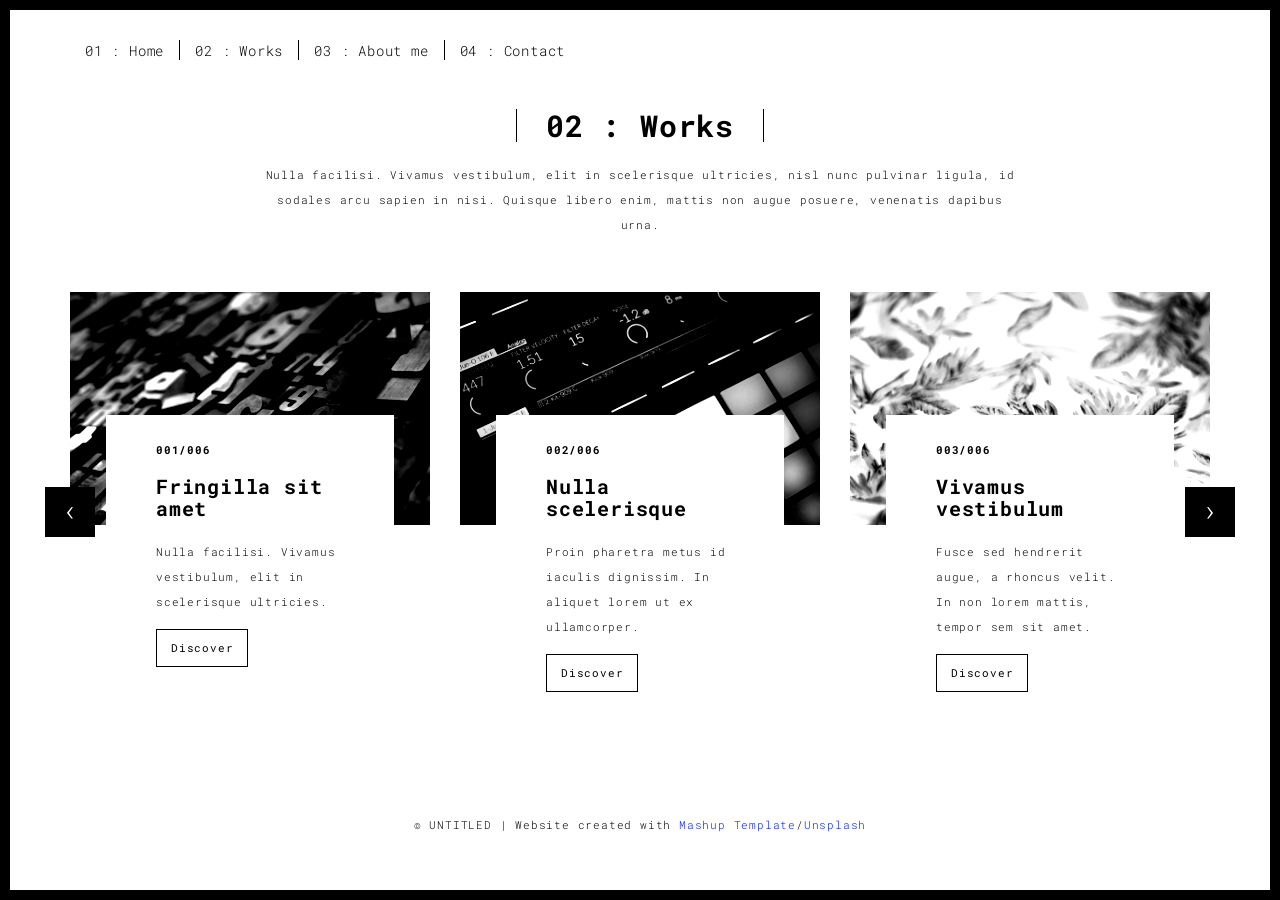
<file: templates/works.html>
<!DOCTYPE html>
<html lang="en">

<head>
  <meta charset="UTF-8">
  <meta content="IE=edge" http-equiv="X-UA-Compatible">
  <meta content="width=device-width,initial-scale=1" name="viewport">
  <meta content="description" name="description">
  <meta name="google" content="notranslate" />
  <meta content="Mashup templates have been developped by Orson.io team" name="author">

  <!-- Disable tap highlight on IE -->
  <meta name="msapplication-tap-highlight" content="no">
  
  <link rel="apple-touch-icon" sizes="180x180" href="./assets/apple-icon-180x180.png">
  <link href="./assets/favicon.ico" rel="icon">

  <title>Title page</title>  

<style>
  @import url(https://fonts.googleapis.com/css?family=Roboto:900|Roboto+Mono:300,400,700);@import url(https://maxcdn.bootstrapcdn.com/font-awesome/4.7.0/css/font-awesome.min.css);/*!
 * Bootstrap v3.3.7 (http://getbootstrap.com)
 * Copyright 2011-2016 Twitter, Inc.
 * Licensed under MIT (https://github.com/twbs/bootstrap/blob/master/LICENSE)
 */
/*! normalize.css v3.0.3 | MIT License | github.com/necolas/normalize.css */html{font-family:sans-serif;-ms-text-size-adjust:100%;-webkit-text-size-adjust:100%}body{margin:0}article,aside,details,figcaption,figure,footer,header,hgroup,main,menu,nav,section,summary{display:block}audio,canvas,progress,video{display:inline-block;vertical-align:baseline}audio:not([controls]){display:none;height:0}[hidden],template{display:none}a{background-color:transparent}a:active,a:hover{outline:0}abbr[title]{border-bottom:1px dotted}b,strong{font-weight:700}dfn{font-style:italic}h1{font-size:2em;margin:.67em 0}mark{background:#ff0;color:#000}small{font-size:80%}sub,sup{font-size:75%;line-height:0;position:relative;vertical-align:baseline}sup{top:-.5em}sub{bottom:-.25em}img{border:0}svg:not(:root){overflow:hidden}figure{margin:1em 40px}hr{box-sizing:content-box;height:0}pre{overflow:auto}code,kbd,pre,samp{font-family:monospace,monospace;font-size:1em}button,input,optgroup,select,textarea{color:inherit;font:inherit;margin:0}button{overflow:visible}button,select{text-transform:none}button,html input[type=button],input[type=reset],input[type=submit]{-webkit-appearance:button;cursor:pointer}button[disabled],html input[disabled]{cursor:default}button::-moz-focus-inner,input::-moz-focus-inner{border:0;padding:0}input{line-height:normal}input[type=checkbox],input[type=radio]{box-sizing:border-box;padding:0}input[type=number]::-webkit-inner-spin-button,input[type=number]::-webkit-outer-spin-button{height:auto}input[type=search]{-webkit-appearance:textfield;box-sizing:content-box}input[type=search]::-webkit-search-cancel-button,input[type=search]::-webkit-search-decoration{-webkit-appearance:none}fieldset{border:1px solid silver;margin:0 2px;padding:.35em .625em .75em}textarea{overflow:auto}optgroup{font-weight:700}table{border-collapse:collapse;border-spacing:0}td,th{padding:0}

/*! Source: https://github.com/h5bp/html5-boilerplate/blob/master/src/css/main.css */@media print{*,:after,:before{background:transparent!important;color:#000!important;box-shadow:none!important;text-shadow:none!important}a,a:visited{text-decoration:underline}a[href]:after{content:" (" attr(href) ")"}abbr[title]:after{content:" (" attr(title) ")"}a[href^="#"]:after,a[href^="javascript:"]:after{content:""}blockquote,pre{border:1px solid #999;page-break-inside:avoid}thead{display:table-header-group}img,tr{page-break-inside:avoid}img{max-width:100%!important}h2,h3,p{orphans:3;widows:3}h2,h3{page-break-after:avoid}.navbar{display:none}.btn>.caret,.dropup>.btn>.caret{border-top-color:#000!important}.label{border:1px solid #000}.table{border-collapse:collapse!important}.table td,.table th{background-color:#fff!important}.table-bordered td,.table-bordered th{border:1px solid #ddd!important}}*,:after,:before{-webkit-box-sizing:border-box;-moz-box-sizing:border-box;box-sizing:border-box}html{font-size:10px;-webkit-tap-highlight-color:transparent}body{font-family:Roboto Mono,Helvetica,Arial,sans-serif;font-size:11px;line-height:1.78;color:#000;background-color:#fff}button,input,select,textarea{font-family:inherit;font-size:inherit;line-height:inherit}a{color:#001aff;text-decoration:none}a:focus,a:hover{color:#0012b3;text-decoration:underline}a:focus{outline:5px auto -webkit-focus-ring-color;outline-offset:-2px}figure{margin:0}img{vertical-align:middle}.img-responsive{display:block;max-width:100%;height:auto}.img-rounded{border-radius:0}.img-thumbnail{padding:4px;line-height:1.78;background-color:#fff;border:1px solid #ddd;border-radius:0;-webkit-transition:all .2s ease-in-out;-o-transition:all .2s ease-in-out;transition:all .2s ease-in-out;display:inline-block;max-width:100%;height:auto}.img-circle{border-radius:50%}hr{margin-top:19px;margin-bottom:19px;border:0;border-top:1px solid #eee}.sr-only{position:absolute;width:1px;height:1px;margin:-1px;padding:0;overflow:hidden;clip:rect(0,0,0,0);border:0}.sr-only-focusable:active,.sr-only-focusable:focus{position:static;width:auto;height:auto;margin:0;overflow:visible;clip:auto}[role=button]{cursor:pointer}.h1,.h2,.h3,.h4,.h5,.h6,h1,h2,h3,h4,h5,h6{font-family:Roboto Mono,Helvetica,Arial,sans-serif;font-weight:700;line-height:1.1;color:#000}.h1 .small,.h1 small,.h2 .small,.h2 small,.h3 .small,.h3 small,.h4 .small,.h4 small,.h5 .small,.h5 small,.h6 .small,.h6 small,h1 .small,h1 small,h2 .small,h2 small,h3 .small,h3 small,h4 .small,h4 small,h5 .small,h5 small,h6 .small,h6 small{font-weight:400;line-height:1;color:#777}.h1,.h2,.h3,h1,h2,h3{margin-top:19px;margin-bottom:9.5px}.h1 .small,.h1 small,.h2 .small,.h2 small,.h3 .small,.h3 small,h1 .small,h1 small,h2 .small,h2 small,h3 .small,h3 small{font-size:65%}.h4,.h5,.h6,h4,h5,h6{margin-top:9.5px;margin-bottom:9.5px}.h4 .small,.h4 small,.h5 .small,.h5 small,.h6 .small,.h6 small,h4 .small,h4 small,h5 .small,h5 small,h6 .small,h6 small{font-size:75%}.h1,h1{font-size:70px}.h2,h2{font-size:30px}.h3,h3{font-size:20px}.h4,.h5,h4,h5{font-size:11px}.h6,h6{font-size:10px}p{margin:0 0 9.5px}.lead{margin-bottom:19px;font-size:12px;font-weight:300;line-height:1.4}@media (min-width:768px){.lead{font-size:16.5px}}.small,small{font-size:90%}.mark,mark{background-color:#fcf8e3;padding:.2em}.text-left{text-align:left}.text-right{text-align:right}.text-center{text-align:center}.text-justify{text-align:justify}.text-nowrap{white-space:nowrap}.text-lowercase{text-transform:lowercase}.initialism,.text-uppercase{text-transform:uppercase}.text-capitalize{text-transform:capitalize}.text-muted{color:#777}.text-primary{color:#001aff}a.text-primary:focus,a.text-primary:hover{color:#0015cc}.text-success{color:#fff}a.text-success:focus,a.text-success:hover{color:#e6e6e6}.text-info{color:#31708f}a.text-info:focus,a.text-info:hover{color:#245269}.text-warning{color:#8a6d3b}a.text-warning:focus,a.text-warning:hover{color:#66512c}.text-danger{color:#fff}a.text-danger:focus,a.text-danger:hover{color:#e6e6e6}.bg-primary{color:#fff;background-color:#001aff}a.bg-primary:focus,a.bg-primary:hover{background-color:#0015cc}.bg-success,a.bg-success:focus,a.bg-success:hover{background-color:#000}.bg-info{background-color:#d9edf7}a.bg-info:focus,a.bg-info:hover{background-color:#afd9ee}.bg-warning{background-color:#fcf8e3}a.bg-warning:focus,a.bg-warning:hover{background-color:#f7ecb5}.bg-danger{background-color:red}a.bg-danger:focus,a.bg-danger:hover{background-color:#c00}.page-header{padding-bottom:8.5px;margin:38px 0 19px;border-bottom:1px solid #eee}ol,ul{margin-top:0;margin-bottom:9.5px}ol ol,ol ul,ul ol,ul ul{margin-bottom:0}.list-inline,.list-unstyled{padding-left:0;list-style:none}.list-inline{margin-left:-5px}.list-inline>li{display:inline-block;padding-left:5px;padding-right:5px}dl{margin-top:0;margin-bottom:19px}dd,dt{line-height:1.78}dt{font-weight:700}dd{margin-left:0}.dl-horizontal dd:after,.dl-horizontal dd:before{content:" ";display:table}.dl-horizontal dd:after{clear:both}@media (min-width:768px){.dl-horizontal dt{float:left;width:160px;clear:left;text-align:right;overflow:hidden;text-overflow:ellipsis;white-space:nowrap}.dl-horizontal dd{margin-left:180px}}abbr[data-original-title],abbr[title]{cursor:help;border-bottom:1px dotted #777}.initialism{font-size:90%}blockquote{padding:9.5px 19px;margin:0 0 19px;font-size:13.75px;border-left:5px solid #eee}blockquote ol:last-child,blockquote p:last-child,blockquote ul:last-child{margin-bottom:0}blockquote .small,blockquote footer,blockquote small{display:block;font-size:80%;line-height:1.78;color:#777}blockquote .small:before,blockquote footer:before,blockquote small:before{content:"\2014   \A0"}.blockquote-reverse,blockquote.pull-right{padding-right:15px;padding-left:0;border-right:5px solid #eee;border-left:0;text-align:right}.blockquote-reverse .small:before,.blockquote-reverse footer:before,.blockquote-reverse small:before,blockquote.pull-right .small:before,blockquote.pull-right footer:before,blockquote.pull-right small:before{content:""}.blockquote-reverse .small:after,.blockquote-reverse footer:after,.blockquote-reverse small:after,blockquote.pull-right .small:after,blockquote.pull-right footer:after,blockquote.pull-right small:after{content:"\A0   \2014"}address{margin-bottom:19px;font-style:normal;line-height:1.78}code,kbd,pre,samp{font-family:Menlo,Monaco,Consolas,Courier New,monospace}code{color:#c7254e;background-color:#f9f2f4}code,kbd{padding:2px 4px;font-size:90%;border-radius:0}kbd{color:#fff;background-color:#333;box-shadow:inset 0 -1px 0 rgba(0,0,0,.25)}kbd kbd{padding:0;font-size:100%;font-weight:700;box-shadow:none}pre{display:block;padding:9px;margin:0 0 9.5px;font-size:10px;line-height:1.78;word-break:break-all;word-wrap:break-word;color:#333;background-color:#f5f5f5;border:1px solid #ccc;border-radius:0}pre code{padding:0;font-size:inherit;color:inherit;white-space:pre-wrap;background-color:transparent;border-radius:0}.pre-scrollable{max-height:340px;overflow-y:scroll}.container{margin-right:auto;margin-left:auto;padding-left:15px;padding-right:15px}.container:after,.container:before{content:" ";display:table}.container:after{clear:both}@media (min-width:768px){.container{width:750px}}@media (min-width:992px){.container{width:970px}}@media (min-width:1200px){.container{width:1170px}}.container-fluid{margin-right:auto;margin-left:auto;padding-left:15px;padding-right:15px}.container-fluid:after,.container-fluid:before{content:" ";display:table}.container-fluid:after{clear:both}.row{margin-left:-15px;margin-right:-15px}.row:after,.row:before{content:" ";display:table}.row:after{clear:both}.col-lg-1,.col-lg-2,.col-lg-3,.col-lg-4,.col-lg-5,.col-lg-6,.col-lg-7,.col-lg-8,.col-lg-9,.col-lg-10,.col-lg-11,.col-lg-12,.col-md-1,.col-md-2,.col-md-3,.col-md-4,.col-md-5,.col-md-6,.col-md-7,.col-md-8,.col-md-9,.col-md-10,.col-md-11,.col-md-12,.col-sm-1,.col-sm-2,.col-sm-3,.col-sm-4,.col-sm-5,.col-sm-6,.col-sm-7,.col-sm-8,.col-sm-9,.col-sm-10,.col-sm-11,.col-sm-12,.col-xs-1,.col-xs-2,.col-xs-3,.col-xs-4,.col-xs-5,.col-xs-6,.col-xs-7,.col-xs-8,.col-xs-9,.col-xs-10,.col-xs-11,.col-xs-12{position:relative;min-height:1px;padding-left:15px;padding-right:15px}.col-xs-1,.col-xs-2,.col-xs-3,.col-xs-4,.col-xs-5,.col-xs-6,.col-xs-7,.col-xs-8,.col-xs-9,.col-xs-10,.col-xs-11,.col-xs-12{float:left}.col-xs-1{width:8.33333%}.col-xs-2{width:16.66667%}.col-xs-3{width:25%}.col-xs-4{width:33.33333%}.col-xs-5{width:41.66667%}.col-xs-6{width:50%}.col-xs-7{width:58.33333%}.col-xs-8{width:66.66667%}.col-xs-9{width:75%}.col-xs-10{width:83.33333%}.col-xs-11{width:91.66667%}.col-xs-12{width:100%}.col-xs-pull-0{right:auto}.col-xs-pull-1{right:8.33333%}.col-xs-pull-2{right:16.66667%}.col-xs-pull-3{right:25%}.col-xs-pull-4{right:33.33333%}.col-xs-pull-5{right:41.66667%}.col-xs-pull-6{right:50%}.col-xs-pull-7{right:58.33333%}.col-xs-pull-8{right:66.66667%}.col-xs-pull-9{right:75%}.col-xs-pull-10{right:83.33333%}.col-xs-pull-11{right:91.66667%}.col-xs-pull-12{right:100%}.col-xs-push-0{left:auto}.col-xs-push-1{left:8.33333%}.col-xs-push-2{left:16.66667%}.col-xs-push-3{left:25%}.col-xs-push-4{left:33.33333%}.col-xs-push-5{left:41.66667%}.col-xs-push-6{left:50%}.col-xs-push-7{left:58.33333%}.col-xs-push-8{left:66.66667%}.col-xs-push-9{left:75%}.col-xs-push-10{left:83.33333%}.col-xs-push-11{left:91.66667%}.col-xs-push-12{left:100%}.col-xs-offset-0{margin-left:0}.col-xs-offset-1{margin-left:8.33333%}.col-xs-offset-2{margin-left:16.66667%}.col-xs-offset-3{margin-left:25%}.col-xs-offset-4{margin-left:33.33333%}.col-xs-offset-5{margin-left:41.66667%}.col-xs-offset-6{margin-left:50%}.col-xs-offset-7{margin-left:58.33333%}.col-xs-offset-8{margin-left:66.66667%}.col-xs-offset-9{margin-left:75%}.col-xs-offset-10{margin-left:83.33333%}.col-xs-offset-11{margin-left:91.66667%}.col-xs-offset-12{margin-left:100%}@media (min-width:768px){.col-sm-1,.col-sm-2,.col-sm-3,.col-sm-4,.col-sm-5,.col-sm-6,.col-sm-7,.col-sm-8,.col-sm-9,.col-sm-10,.col-sm-11,.col-sm-12{float:left}.col-sm-1{width:8.33333%}.col-sm-2{width:16.66667%}.col-sm-3{width:25%}.col-sm-4{width:33.33333%}.col-sm-5{width:41.66667%}.col-sm-6{width:50%}.col-sm-7{width:58.33333%}.col-sm-8{width:66.66667%}.col-sm-9{width:75%}.col-sm-10{width:83.33333%}.col-sm-11{width:91.66667%}.col-sm-12{width:100%}.col-sm-pull-0{right:auto}.col-sm-pull-1{right:8.33333%}.col-sm-pull-2{right:16.66667%}.col-sm-pull-3{right:25%}.col-sm-pull-4{right:33.33333%}.col-sm-pull-5{right:41.66667%}.col-sm-pull-6{right:50%}.col-sm-pull-7{right:58.33333%}.col-sm-pull-8{right:66.66667%}.col-sm-pull-9{right:75%}.col-sm-pull-10{right:83.33333%}.col-sm-pull-11{right:91.66667%}.col-sm-pull-12{right:100%}.col-sm-push-0{left:auto}.col-sm-push-1{left:8.33333%}.col-sm-push-2{left:16.66667%}.col-sm-push-3{left:25%}.col-sm-push-4{left:33.33333%}.col-sm-push-5{left:41.66667%}.col-sm-push-6{left:50%}.col-sm-push-7{left:58.33333%}.col-sm-push-8{left:66.66667%}.col-sm-push-9{left:75%}.col-sm-push-10{left:83.33333%}.col-sm-push-11{left:91.66667%}.col-sm-push-12{left:100%}.col-sm-offset-0{margin-left:0}.col-sm-offset-1{margin-left:8.33333%}.col-sm-offset-2{margin-left:16.66667%}.col-sm-offset-3{margin-left:25%}.col-sm-offset-4{margin-left:33.33333%}.col-sm-offset-5{margin-left:41.66667%}.col-sm-offset-6{margin-left:50%}.col-sm-offset-7{margin-left:58.33333%}.col-sm-offset-8{margin-left:66.66667%}.col-sm-offset-9{margin-left:75%}.col-sm-offset-10{margin-left:83.33333%}.col-sm-offset-11{margin-left:91.66667%}.col-sm-offset-12{margin-left:100%}}@media (min-width:992px){.col-md-1,.col-md-2,.col-md-3,.col-md-4,.col-md-5,.col-md-6,.col-md-7,.col-md-8,.col-md-9,.col-md-10,.col-md-11,.col-md-12{float:left}.col-md-1{width:8.33333%}.col-md-2{width:16.66667%}.col-md-3{width:25%}.col-md-4{width:33.33333%}.col-md-5{width:41.66667%}.col-md-6{width:50%}.col-md-7{width:58.33333%}.col-md-8{width:66.66667%}.col-md-9{width:75%}.col-md-10{width:83.33333%}.col-md-11{width:91.66667%}.col-md-12{width:100%}.col-md-pull-0{right:auto}.col-md-pull-1{right:8.33333%}.col-md-pull-2{right:16.66667%}.col-md-pull-3{right:25%}.col-md-pull-4{right:33.33333%}.col-md-pull-5{right:41.66667%}.col-md-pull-6{right:50%}.col-md-pull-7{right:58.33333%}.col-md-pull-8{right:66.66667%}.col-md-pull-9{right:75%}.col-md-pull-10{right:83.33333%}.col-md-pull-11{right:91.66667%}.col-md-pull-12{right:100%}.col-md-push-0{left:auto}.col-md-push-1{left:8.33333%}.col-md-push-2{left:16.66667%}.col-md-push-3{left:25%}.col-md-push-4{left:33.33333%}.col-md-push-5{left:41.66667%}.col-md-push-6{left:50%}.col-md-push-7{left:58.33333%}.col-md-push-8{left:66.66667%}.col-md-push-9{left:75%}.col-md-push-10{left:83.33333%}.col-md-push-11{left:91.66667%}.col-md-push-12{left:100%}.col-md-offset-0{margin-left:0}.col-md-offset-1{margin-left:8.33333%}.col-md-offset-2{margin-left:16.66667%}.col-md-offset-3{margin-left:25%}.col-md-offset-4{margin-left:33.33333%}.col-md-offset-5{margin-left:41.66667%}.col-md-offset-6{margin-left:50%}.col-md-offset-7{margin-left:58.33333%}.col-md-offset-8{margin-left:66.66667%}.col-md-offset-9{margin-left:75%}.col-md-offset-10{margin-left:83.33333%}.col-md-offset-11{margin-left:91.66667%}.col-md-offset-12{margin-left:100%}}@media (min-width:1200px){.col-lg-1,.col-lg-2,.col-lg-3,.col-lg-4,.col-lg-5,.col-lg-6,.col-lg-7,.col-lg-8,.col-lg-9,.col-lg-10,.col-lg-11,.col-lg-12{float:left}.col-lg-1{width:8.33333%}.col-lg-2{width:16.66667%}.col-lg-3{width:25%}.col-lg-4{width:33.33333%}.col-lg-5{width:41.66667%}.col-lg-6{width:50%}.col-lg-7{width:58.33333%}.col-lg-8{width:66.66667%}.col-lg-9{width:75%}.col-lg-10{width:83.33333%}.col-lg-11{width:91.66667%}.col-lg-12{width:100%}.col-lg-pull-0{right:auto}.col-lg-pull-1{right:8.33333%}.col-lg-pull-2{right:16.66667%}.col-lg-pull-3{right:25%}.col-lg-pull-4{right:33.33333%}.col-lg-pull-5{right:41.66667%}.col-lg-pull-6{right:50%}.col-lg-pull-7{right:58.33333%}.col-lg-pull-8{right:66.66667%}.col-lg-pull-9{right:75%}.col-lg-pull-10{right:83.33333%}.col-lg-pull-11{right:91.66667%}.col-lg-pull-12{right:100%}.col-lg-push-0{left:auto}.col-lg-push-1{left:8.33333%}.col-lg-push-2{left:16.66667%}.col-lg-push-3{left:25%}.col-lg-push-4{left:33.33333%}.col-lg-push-5{left:41.66667%}.col-lg-push-6{left:50%}.col-lg-push-7{left:58.33333%}.col-lg-push-8{left:66.66667%}.col-lg-push-9{left:75%}.col-lg-push-10{left:83.33333%}.col-lg-push-11{left:91.66667%}.col-lg-push-12{left:100%}.col-lg-offset-0{margin-left:0}.col-lg-offset-1{margin-left:8.33333%}.col-lg-offset-2{margin-left:16.66667%}.col-lg-offset-3{margin-left:25%}.col-lg-offset-4{margin-left:33.33333%}.col-lg-offset-5{margin-left:41.66667%}.col-lg-offset-6{margin-left:50%}.col-lg-offset-7{margin-left:58.33333%}.col-lg-offset-8{margin-left:66.66667%}.col-lg-offset-9{margin-left:75%}.col-lg-offset-10{margin-left:83.33333%}.col-lg-offset-11{margin-left:91.66667%}.col-lg-offset-12{margin-left:100%}}table{background-color:transparent}caption{padding-top:8px;padding-bottom:8px;color:#777}caption,th{text-align:left}.table{width:100%;max-width:100%;margin-bottom:19px}.table>tbody>tr>td,.table>tbody>tr>th,.table>tfoot>tr>td,.table>tfoot>tr>th,.table>thead>tr>td,.table>thead>tr>th{padding:8px;line-height:1.78;vertical-align:top;border-top:1px solid #ddd}.table>thead>tr>th{vertical-align:bottom;border-bottom:2px solid #ddd}.table>caption+thead>tr:first-child>td,.table>caption+thead>tr:first-child>th,.table>colgroup+thead>tr:first-child>td,.table>colgroup+thead>tr:first-child>th,.table>thead:first-child>tr:first-child>td,.table>thead:first-child>tr:first-child>th{border-top:0}.table>tbody+tbody{border-top:2px solid #ddd}.table .table{background-color:#fff}.table-condensed>tbody>tr>td,.table-condensed>tbody>tr>th,.table-condensed>tfoot>tr>td,.table-condensed>tfoot>tr>th,.table-condensed>thead>tr>td,.table-condensed>thead>tr>th{padding:5px}.table-bordered,.table-bordered>tbody>tr>td,.table-bordered>tbody>tr>th,.table-bordered>tfoot>tr>td,.table-bordered>tfoot>tr>th,.table-bordered>thead>tr>td,.table-bordered>thead>tr>th{border:1px solid #ddd}.table-bordered>thead>tr>td,.table-bordered>thead>tr>th{border-bottom-width:2px}.table-striped>tbody>tr:nth-of-type(odd){background-color:#f9f9f9}.table-hover>tbody>tr:hover{background-color:#f5f5f5}table col[class*=col-]{position:static;float:none;display:table-column}table td[class*=col-],table th[class*=col-]{position:static;float:none;display:table-cell}.table>tbody>tr.active>td,.table>tbody>tr.active>th,.table>tbody>tr>td.active,.table>tbody>tr>th.active,.table>tfoot>tr.active>td,.table>tfoot>tr.active>th,.table>tfoot>tr>td.active,.table>tfoot>tr>th.active,.table>thead>tr.active>td,.table>thead>tr.active>th,.table>thead>tr>td.active,.table>thead>tr>th.active{background-color:#f5f5f5}.table-hover>tbody>tr.active:hover>td,.table-hover>tbody>tr.active:hover>th,.table-hover>tbody>tr:hover>.active,.table-hover>tbody>tr>td.active:hover,.table-hover>tbody>tr>th.active:hover{background-color:#e8e8e8}.table-hover>tbody>tr.success:hover>td,.table-hover>tbody>tr.success:hover>th,.table-hover>tbody>tr:hover>.success,.table-hover>tbody>tr>td.success:hover,.table-hover>tbody>tr>th.success:hover,.table>tbody>tr.success>td,.table>tbody>tr.success>th,.table>tbody>tr>td.success,.table>tbody>tr>th.success,.table>tfoot>tr.success>td,.table>tfoot>tr.success>th,.table>tfoot>tr>td.success,.table>tfoot>tr>th.success,.table>thead>tr.success>td,.table>thead>tr.success>th,.table>thead>tr>td.success,.table>thead>tr>th.success{background-color:#000}.table>tbody>tr.info>td,.table>tbody>tr.info>th,.table>tbody>tr>td.info,.table>tbody>tr>th.info,.table>tfoot>tr.info>td,.table>tfoot>tr.info>th,.table>tfoot>tr>td.info,.table>tfoot>tr>th.info,.table>thead>tr.info>td,.table>thead>tr.info>th,.table>thead>tr>td.info,.table>thead>tr>th.info{background-color:#d9edf7}.table-hover>tbody>tr.info:hover>td,.table-hover>tbody>tr.info:hover>th,.table-hover>tbody>tr:hover>.info,.table-hover>tbody>tr>td.info:hover,.table-hover>tbody>tr>th.info:hover{background-color:#c4e3f3}.table>tbody>tr.warning>td,.table>tbody>tr.warning>th,.table>tbody>tr>td.warning,.table>tbody>tr>th.warning,.table>tfoot>tr.warning>td,.table>tfoot>tr.warning>th,.table>tfoot>tr>td.warning,.table>tfoot>tr>th.warning,.table>thead>tr.warning>td,.table>thead>tr.warning>th,.table>thead>tr>td.warning,.table>thead>tr>th.warning{background-color:#fcf8e3}.table-hover>tbody>tr.warning:hover>td,.table-hover>tbody>tr.warning:hover>th,.table-hover>tbody>tr:hover>.warning,.table-hover>tbody>tr>td.warning:hover,.table-hover>tbody>tr>th.warning:hover{background-color:#faf2cc}.table>tbody>tr.danger>td,.table>tbody>tr.danger>th,.table>tbody>tr>td.danger,.table>tbody>tr>th.danger,.table>tfoot>tr.danger>td,.table>tfoot>tr.danger>th,.table>tfoot>tr>td.danger,.table>tfoot>tr>th.danger,.table>thead>tr.danger>td,.table>thead>tr.danger>th,.table>thead>tr>td.danger,.table>thead>tr>th.danger{background-color:red}.table-hover>tbody>tr.danger:hover>td,.table-hover>tbody>tr.danger:hover>th,.table-hover>tbody>tr:hover>.danger,.table-hover>tbody>tr>td.danger:hover,.table-hover>tbody>tr>th.danger:hover{background-color:#e60000}.table-responsive{overflow-x:auto;min-height:.01%}@media screen and (max-width:767px){.table-responsive{width:100%;margin-bottom:14.25px;overflow-y:hidden;-ms-overflow-style:-ms-autohiding-scrollbar;border:1px solid #ddd}.table-responsive>.table{margin-bottom:0}.table-responsive>.table>tbody>tr>td,.table-responsive>.table>tbody>tr>th,.table-responsive>.table>tfoot>tr>td,.table-responsive>.table>tfoot>tr>th,.table-responsive>.table>thead>tr>td,.table-responsive>.table>thead>tr>th{white-space:nowrap}.table-responsive>.table-bordered{border:0}.table-responsive>.table-bordered>tbody>tr>td:first-child,.table-responsive>.table-bordered>tbody>tr>th:first-child,.table-responsive>.table-bordered>tfoot>tr>td:first-child,.table-responsive>.table-bordered>tfoot>tr>th:first-child,.table-responsive>.table-bordered>thead>tr>td:first-child,.table-responsive>.table-bordered>thead>tr>th:first-child{border-left:0}.table-responsive>.table-bordered>tbody>tr>td:last-child,.table-responsive>.table-bordered>tbody>tr>th:last-child,.table-responsive>.table-bordered>tfoot>tr>td:last-child,.table-responsive>.table-bordered>tfoot>tr>th:last-child,.table-responsive>.table-bordered>thead>tr>td:last-child,.table-responsive>.table-bordered>thead>tr>th:last-child{border-right:0}.table-responsive>.table-bordered>tbody>tr:last-child>td,.table-responsive>.table-bordered>tbody>tr:last-child>th,.table-responsive>.table-bordered>tfoot>tr:last-child>td,.table-responsive>.table-bordered>tfoot>tr:last-child>th{border-bottom:0}}fieldset{margin:0;min-width:0}fieldset,legend{padding:0;border:0}legend{display:block;width:100%;margin-bottom:19px;font-size:16.5px;line-height:inherit;color:#333;border-bottom:1px solid #e5e5e5}label{display:inline-block;max-width:100%;margin-bottom:5px;font-weight:700}input[type=search]{-webkit-box-sizing:border-box;-moz-box-sizing:border-box;box-sizing:border-box}input[type=checkbox],input[type=radio]{margin:4px 0 0;margin-top:1px\9;line-height:normal}input[type=file]{display:block}input[type=range]{display:block;width:100%}select[multiple],select[size]{height:auto}input[type=checkbox]:focus,input[type=file]:focus,input[type=radio]:focus{outline:5px auto -webkit-focus-ring-color;outline-offset:-2px}output{padding-top:9px}.form-control,output{display:block;font-size:11px;line-height:1.78;color:#555}.form-control{width:100%;height:40px;padding:8px 14px;background-color:#fff;background-image:none;border:1px solid #000;border-radius:0;-webkit-box-shadow:inset 0 1px 1px rgba(0,0,0,.075);box-shadow:inset 0 1px 1px rgba(0,0,0,.075);-webkit-transition:border-color .15s ease-in-out,box-shadow .15s ease-in-out;-o-transition:border-color ease-in-out .15s,box-shadow ease-in-out .15s;transition:border-color .15s ease-in-out,box-shadow .15s ease-in-out}.form-control:focus{border-color:#66afe9;-webkit-box-shadow:inset 0 1px 1px rgba(0,0,0,.075),0 0 8px rgba(102,175,233,.6);box-shadow:inset 0 1px 1px rgba(0,0,0,.075),0 0 8px rgba(102,175,233,.6)}.form-control::-moz-placeholder{color:#999;opacity:1}.form-control:-ms-input-placeholder{color:#999}.form-control::-webkit-input-placeholder{color:#999}.form-control::-ms-expand{border:0;background-color:transparent}.form-control[disabled],.form-control[readonly],fieldset[disabled] .form-control{background-color:#eee;opacity:1}.form-control[disabled],fieldset[disabled] .form-control{cursor:not-allowed}textarea.form-control{height:auto}input[type=search]{-webkit-appearance:none}@media screen and (-webkit-min-device-pixel-ratio:0){input[type=date].form-control,input[type=datetime-local].form-control,input[type=month].form-control,input[type=time].form-control{line-height:40px}.input-group-sm>.input-group-btn>input[type=date].btn,.input-group-sm>.input-group-btn>input[type=datetime-local].btn,.input-group-sm>.input-group-btn>input[type=month].btn,.input-group-sm>.input-group-btn>input[type=time].btn,.input-group-sm>input[type=date].form-control,.input-group-sm>input[type=date].input-group-addon,.input-group-sm>input[type=datetime-local].form-control,.input-group-sm>input[type=datetime-local].input-group-addon,.input-group-sm>input[type=month].form-control,.input-group-sm>input[type=month].input-group-addon,.input-group-sm>input[type=time].form-control,.input-group-sm>input[type=time].input-group-addon,.input-group-sm input[type=date],.input-group-sm input[type=datetime-local],.input-group-sm input[type=month],.input-group-sm input[type=time],input[type=date].input-sm,input[type=datetime-local].input-sm,input[type=month].input-sm,input[type=time].input-sm{line-height:27px}.input-group-lg>.input-group-btn>input[type=date].btn,.input-group-lg>.input-group-btn>input[type=datetime-local].btn,.input-group-lg>.input-group-btn>input[type=month].btn,.input-group-lg>.input-group-btn>input[type=time].btn,.input-group-lg>input[type=date].form-control,.input-group-lg>input[type=date].input-group-addon,.input-group-lg>input[type=datetime-local].form-control,.input-group-lg>input[type=datetime-local].input-group-addon,.input-group-lg>input[type=month].form-control,.input-group-lg>input[type=month].input-group-addon,.input-group-lg>input[type=time].form-control,.input-group-lg>input[type=time].input-group-addon,.input-group-lg input[type=date],.input-group-lg input[type=datetime-local],.input-group-lg input[type=month],.input-group-lg input[type=time],input[type=date].input-lg,input[type=datetime-local].input-lg,input[type=month].input-lg,input[type=time].input-lg{line-height:41px}}.form-group{margin-bottom:15px}.checkbox,.radio{position:relative;display:block;margin-top:10px;margin-bottom:10px}.checkbox label,.radio label{min-height:19px;padding-left:20px;margin-bottom:0;font-weight:400;cursor:pointer}.checkbox-inline input[type=checkbox],.checkbox input[type=checkbox],.radio-inline input[type=radio],.radio input[type=radio]{position:absolute;margin-left:-20px;margin-top:4px\9}.checkbox+.checkbox,.radio+.radio{margin-top:-5px}.checkbox-inline,.radio-inline{position:relative;display:inline-block;padding-left:20px;margin-bottom:0;vertical-align:middle;font-weight:400;cursor:pointer}.checkbox-inline+.checkbox-inline,.radio-inline+.radio-inline{margin-top:0;margin-left:10px}.checkbox-inline.disabled,.checkbox.disabled label,.radio-inline.disabled,.radio.disabled label,fieldset[disabled] .checkbox-inline,fieldset[disabled] .checkbox label,fieldset[disabled] .radio-inline,fieldset[disabled] .radio label,fieldset[disabled] input[type=checkbox],fieldset[disabled] input[type=radio],input[type=checkbox].disabled,input[type=checkbox][disabled],input[type=radio].disabled,input[type=radio][disabled]{cursor:not-allowed}.form-control-static{padding-top:9px;padding-bottom:9px;margin-bottom:0;min-height:30px}.form-control-static.input-lg,.form-control-static.input-sm,.input-group-lg>.form-control-static.form-control,.input-group-lg>.form-control-static.input-group-addon,.input-group-lg>.input-group-btn>.form-control-static.btn,.input-group-sm>.form-control-static.form-control,.input-group-sm>.form-control-static.input-group-addon,.input-group-sm>.input-group-btn>.form-control-static.btn{padding-left:0;padding-right:0}.input-group-sm>.form-control,.input-group-sm>.input-group-addon,.input-group-sm>.input-group-btn>.btn,.input-sm{height:27px;padding:5px 10px;font-size:10px;line-height:1.5;border-radius:0}.input-group-sm>.input-group-btn>select.btn,.input-group-sm>select.form-control,.input-group-sm>select.input-group-addon,select.input-sm{height:27px;line-height:27px}.input-group-sm>.input-group-btn>select[multiple].btn,.input-group-sm>.input-group-btn>textarea.btn,.input-group-sm>select[multiple].form-control,.input-group-sm>select[multiple].input-group-addon,.input-group-sm>textarea.form-control,.input-group-sm>textarea.input-group-addon,select[multiple].input-sm,textarea.input-sm{height:auto}.form-group-sm .form-control{height:27px;padding:5px 10px;font-size:10px;line-height:1.5;border-radius:0}.form-group-sm select.form-control{height:27px;line-height:27px}.form-group-sm select[multiple].form-control,.form-group-sm textarea.form-control{height:auto}.form-group-sm .form-control-static{height:27px;min-height:29px;padding:6px 10px;font-size:10px;line-height:1.5}.input-group-lg>.form-control,.input-group-lg>.input-group-addon,.input-group-lg>.input-group-btn>.btn,.input-lg{height:41px;padding:10px 16px;font-size:14px;line-height:1.33333;border-radius:0}.input-group-lg>.input-group-btn>select.btn,.input-group-lg>select.form-control,.input-group-lg>select.input-group-addon,select.input-lg{height:41px;line-height:41px}.input-group-lg>.input-group-btn>select[multiple].btn,.input-group-lg>.input-group-btn>textarea.btn,.input-group-lg>select[multiple].form-control,.input-group-lg>select[multiple].input-group-addon,.input-group-lg>textarea.form-control,.input-group-lg>textarea.input-group-addon,select[multiple].input-lg,textarea.input-lg{height:auto}.form-group-lg .form-control{height:41px;padding:10px 16px;font-size:14px;line-height:1.33333;border-radius:0}.form-group-lg select.form-control{height:41px;line-height:41px}.form-group-lg select[multiple].form-control,.form-group-lg textarea.form-control{height:auto}.form-group-lg .form-control-static{height:41px;min-height:33px;padding:11px 16px;font-size:14px;line-height:1.33333}.has-feedback{position:relative}.has-feedback .form-control{padding-right:50px}.form-control-feedback{position:absolute;top:0;right:0;z-index:2;display:block;width:40px;height:40px;line-height:40px;text-align:center;pointer-events:none}.form-group-lg .form-control+.form-control-feedback,.input-group-lg+.form-control-feedback,.input-group-lg>.form-control+.form-control-feedback,.input-group-lg>.input-group-addon+.form-control-feedback,.input-group-lg>.input-group-btn>.btn+.form-control-feedback,.input-lg+.form-control-feedback{width:41px;height:41px;line-height:41px}.form-group-sm .form-control+.form-control-feedback,.input-group-sm+.form-control-feedback,.input-group-sm>.form-control+.form-control-feedback,.input-group-sm>.input-group-addon+.form-control-feedback,.input-group-sm>.input-group-btn>.btn+.form-control-feedback,.input-sm+.form-control-feedback{width:27px;height:27px;line-height:27px}.has-success .checkbox,.has-success .checkbox-inline,.has-success.checkbox-inline label,.has-success.checkbox label,.has-success .control-label,.has-success .help-block,.has-success .radio,.has-success .radio-inline,.has-success.radio-inline label,.has-success.radio label{color:#fff}.has-success .form-control{border-color:#fff;-webkit-box-shadow:inset 0 1px 1px rgba(0,0,0,.075);box-shadow:inset 0 1px 1px rgba(0,0,0,.075)}.has-success .form-control:focus{border-color:#e6e6e6;-webkit-box-shadow:inset 0 1px 1px rgba(0,0,0,.075),0 0 6px #fff;box-shadow:inset 0 1px 1px rgba(0,0,0,.075),0 0 6px #fff}.has-success .input-group-addon{color:#fff;border-color:#fff;background-color:#000}.has-success .form-control-feedback{color:#fff}.has-warning .checkbox,.has-warning .checkbox-inline,.has-warning.checkbox-inline label,.has-warning.checkbox label,.has-warning .control-label,.has-warning .help-block,.has-warning .radio,.has-warning .radio-inline,.has-warning.radio-inline label,.has-warning.radio label{color:#8a6d3b}.has-warning .form-control{border-color:#8a6d3b;-webkit-box-shadow:inset 0 1px 1px rgba(0,0,0,.075);box-shadow:inset 0 1px 1px rgba(0,0,0,.075)}.has-warning .form-control:focus{border-color:#66512c;-webkit-box-shadow:inset 0 1px 1px rgba(0,0,0,.075),0 0 6px #c0a16b;box-shadow:inset 0 1px 1px rgba(0,0,0,.075),0 0 6px #c0a16b}.has-warning .input-group-addon{color:#8a6d3b;border-color:#8a6d3b;background-color:#fcf8e3}.has-warning .form-control-feedback{color:#8a6d3b}.has-error .checkbox,.has-error .checkbox-inline,.has-error.checkbox-inline label,.has-error.checkbox label,.has-error .control-label,.has-error .help-block,.has-error .radio,.has-error .radio-inline,.has-error.radio-inline label,.has-error.radio label{color:#fff}.has-error .form-control{border-color:#fff;-webkit-box-shadow:inset 0 1px 1px rgba(0,0,0,.075);box-shadow:inset 0 1px 1px rgba(0,0,0,.075)}.has-error .form-control:focus{border-color:#e6e6e6;-webkit-box-shadow:inset 0 1px 1px rgba(0,0,0,.075),0 0 6px #fff;box-shadow:inset 0 1px 1px rgba(0,0,0,.075),0 0 6px #fff}.has-error .input-group-addon{color:#fff;border-color:#fff;background-color:red}.has-error .form-control-feedback{color:#fff}.has-feedback label~.form-control-feedback{top:24px}.has-feedback label.sr-only~.form-control-feedback{top:0}.help-block{display:block;margin-top:5px;margin-bottom:10px;color:#404040}@media (min-width:768px){.form-inline .form-group{display:inline-block;margin-bottom:0;vertical-align:middle}.form-inline .form-control{display:inline-block;width:auto;vertical-align:middle}.form-inline .form-control-static{display:inline-block}.form-inline .input-group{display:inline-table;vertical-align:middle}.form-inline .input-group .form-control,.form-inline .input-group .input-group-addon,.form-inline .input-group .input-group-btn{width:auto}.form-inline .input-group>.form-control{width:100%}.form-inline .control-label{margin-bottom:0;vertical-align:middle}.form-inline .checkbox,.form-inline .radio{display:inline-block;margin-top:0;margin-bottom:0;vertical-align:middle}.form-inline .checkbox label,.form-inline .radio label{padding-left:0}.form-inline .checkbox input[type=checkbox],.form-inline .radio input[type=radio]{position:relative;margin-left:0}.form-inline .has-feedback .form-control-feedback{top:0}}.form-horizontal .checkbox,.form-horizontal .checkbox-inline,.form-horizontal .radio,.form-horizontal .radio-inline{margin-top:0;margin-bottom:0;padding-top:9px}.form-horizontal .checkbox,.form-horizontal .radio{min-height:28px}.form-horizontal .form-group{margin-left:-15px;margin-right:-15px}.form-horizontal .form-group:after,.form-horizontal .form-group:before{content:" ";display:table}.form-horizontal .form-group:after{clear:both}@media (min-width:768px){.form-horizontal .control-label{text-align:right;margin-bottom:0;padding-top:9px}}.form-horizontal .has-feedback .form-control-feedback{right:15px}@media (min-width:768px){.form-horizontal .form-group-lg .control-label{padding-top:11px;font-size:14px}}@media (min-width:768px){.form-horizontal .form-group-sm .control-label{padding-top:6px;font-size:10px}}.btn{display:inline-block;margin-bottom:0;font-weight:400;text-align:center;vertical-align:middle;touch-action:manipulation;cursor:pointer;background-image:none;border:1px solid transparent;white-space:nowrap;padding:8px 14px;font-size:11px;line-height:1.78;border-radius:0;-webkit-user-select:none;-moz-user-select:none;-ms-user-select:none;user-select:none}.btn.active.focus,.btn.active:focus,.btn.focus,.btn:active.focus,.btn:active:focus,.btn:focus{outline:5px auto -webkit-focus-ring-color;outline-offset:-2px}.btn.focus,.btn:focus,.btn:hover{color:#000;text-decoration:none}.btn.active,.btn:active{outline:0;background-image:none;-webkit-box-shadow:inset 0 3px 5px rgba(0,0,0,.125);box-shadow:inset 0 3px 5px rgba(0,0,0,.125)}.btn.disabled,.btn[disabled],fieldset[disabled] .btn{cursor:not-allowed;opacity:.65;filter:alpha(opacity=65);-webkit-box-shadow:none;box-shadow:none}a.btn.disabled,fieldset[disabled] a.btn{pointer-events:none}.btn-default,.btn-default.active,.btn-default.active.focus,.btn-default.active:focus,.btn-default.active:hover,.btn-default.focus,.btn-default:active,.btn-default:active.focus,.btn-default:active:focus,.btn-default:active:hover,.btn-default:focus,.btn-default:hover,.open>.btn-default.dropdown-toggle,.open>.btn-default.dropdown-toggle.focus,.open>.btn-default.dropdown-toggle:focus,.open>.btn-default.dropdown-toggle:hover{color:#000;background-color:transparent;border-color:#000}.btn-default.active,.btn-default:active,.open>.btn-default.dropdown-toggle{background-image:none}.btn-default.disabled.focus,.btn-default.disabled:focus,.btn-default.disabled:hover,.btn-default[disabled].focus,.btn-default[disabled]:focus,.btn-default[disabled]:hover,fieldset[disabled] .btn-default.focus,fieldset[disabled] .btn-default:focus,fieldset[disabled] .btn-default:hover{background-color:transparent;border-color:#000}.btn-default .badge{color:transparent;background-color:#000}.btn-primary{color:#001aff;background-color:transparent;border-color:#001aff}.btn-primary.focus,.btn-primary:focus{color:#001aff;background-color:transparent;border-color:#000d80}.btn-primary.active,.btn-primary:active,.btn-primary:hover,.open>.btn-primary.dropdown-toggle{color:#001aff;background-color:transparent;border-color:#0014c2}.btn-primary.active.focus,.btn-primary.active:focus,.btn-primary.active:hover,.btn-primary:active.focus,.btn-primary:active:focus,.btn-primary:active:hover,.open>.btn-primary.dropdown-toggle.focus,.open>.btn-primary.dropdown-toggle:focus,.open>.btn-primary.dropdown-toggle:hover{color:#001aff;background-color:transparent;border-color:#000d80}.btn-primary.active,.btn-primary:active,.open>.btn-primary.dropdown-toggle{background-image:none}.btn-primary.disabled.focus,.btn-primary.disabled:focus,.btn-primary.disabled:hover,.btn-primary[disabled].focus,.btn-primary[disabled]:focus,.btn-primary[disabled]:hover,fieldset[disabled] .btn-primary.focus,fieldset[disabled] .btn-primary:focus,fieldset[disabled] .btn-primary:hover{background-color:transparent;border-color:#001aff}.btn-primary .badge{color:transparent;background-color:#001aff}.btn-success{color:#5cb85c;background-color:transparent;border-color:#5cb85c}.btn-success.focus,.btn-success:focus{color:#5cb85c;background-color:transparent;border-color:#2d672d}.btn-success.active,.btn-success:active,.btn-success:hover,.open>.btn-success.dropdown-toggle{color:#5cb85c;background-color:transparent;border-color:#419641}.btn-success.active.focus,.btn-success.active:focus,.btn-success.active:hover,.btn-success:active.focus,.btn-success:active:focus,.btn-success:active:hover,.open>.btn-success.dropdown-toggle.focus,.open>.btn-success.dropdown-toggle:focus,.open>.btn-success.dropdown-toggle:hover{color:#5cb85c;background-color:transparent;border-color:#2d672d}.btn-success.active,.btn-success:active,.open>.btn-success.dropdown-toggle{background-image:none}.btn-success.disabled.focus,.btn-success.disabled:focus,.btn-success.disabled:hover,.btn-success[disabled].focus,.btn-success[disabled]:focus,.btn-success[disabled]:hover,fieldset[disabled] .btn-success.focus,fieldset[disabled] .btn-success:focus,fieldset[disabled] .btn-success:hover{background-color:transparent;border-color:#5cb85c}.btn-success .badge{color:transparent;background-color:#5cb85c}.btn-info{border-color:#5bc0de}.btn-info,.btn-info.focus,.btn-info:focus{color:#5bc0de;background-color:transparent}.btn-info.focus,.btn-info:focus{border-color:#1f7e9a}.btn-info.active,.btn-info:active,.btn-info:hover,.open>.btn-info.dropdown-toggle{color:#5bc0de;background-color:transparent;border-color:#2aabd2}.btn-info.active.focus,.btn-info.active:focus,.btn-info.active:hover,.btn-info:active.focus,.btn-info:active:focus,.btn-info:active:hover,.open>.btn-info.dropdown-toggle.focus,.open>.btn-info.dropdown-toggle:focus,.open>.btn-info.dropdown-toggle:hover{color:#5bc0de;background-color:transparent;border-color:#1f7e9a}.btn-info.active,.btn-info:active,.open>.btn-info.dropdown-toggle{background-image:none}.btn-info.disabled.focus,.btn-info.disabled:focus,.btn-info.disabled:hover,.btn-info[disabled].focus,.btn-info[disabled]:focus,.btn-info[disabled]:hover,fieldset[disabled] .btn-info.focus,fieldset[disabled] .btn-info:focus,fieldset[disabled] .btn-info:hover{background-color:transparent;border-color:#5bc0de}.btn-info .badge{color:transparent;background-color:#5bc0de}.btn-warning{color:#f0ad4e;background-color:transparent;border-color:#f0ad4e}.btn-warning.focus,.btn-warning:focus{color:#f0ad4e;background-color:transparent;border-color:#b06d0f}.btn-warning.active,.btn-warning:active,.btn-warning:hover,.open>.btn-warning.dropdown-toggle{color:#f0ad4e;background-color:transparent;border-color:#eb9316}.btn-warning.active.focus,.btn-warning.active:focus,.btn-warning.active:hover,.btn-warning:active.focus,.btn-warning:active:focus,.btn-warning:active:hover,.open>.btn-warning.dropdown-toggle.focus,.open>.btn-warning.dropdown-toggle:focus,.open>.btn-warning.dropdown-toggle:hover{color:#f0ad4e;background-color:transparent;border-color:#b06d0f}.btn-warning.active,.btn-warning:active,.open>.btn-warning.dropdown-toggle{background-image:none}.btn-warning.disabled.focus,.btn-warning.disabled:focus,.btn-warning.disabled:hover,.btn-warning[disabled].focus,.btn-warning[disabled]:focus,.btn-warning[disabled]:hover,fieldset[disabled] .btn-warning.focus,fieldset[disabled] .btn-warning:focus,fieldset[disabled] .btn-warning:hover{background-color:transparent;border-color:#f0ad4e}.btn-warning .badge{color:transparent;background-color:#f0ad4e}.btn-danger{color:#d9534f;background-color:transparent;border-color:#d9534f}.btn-danger.focus,.btn-danger:focus{color:#d9534f;background-color:transparent;border-color:#8b211e}.btn-danger.active,.btn-danger:active,.btn-danger:hover,.open>.btn-danger.dropdown-toggle{color:#d9534f;background-color:transparent;border-color:#c12e2a}.btn-danger.active.focus,.btn-danger.active:focus,.btn-danger.active:hover,.btn-danger:active.focus,.btn-danger:active:focus,.btn-danger:active:hover,.open>.btn-danger.dropdown-toggle.focus,.open>.btn-danger.dropdown-toggle:focus,.open>.btn-danger.dropdown-toggle:hover{color:#d9534f;background-color:transparent;border-color:#8b211e}.btn-danger.active,.btn-danger:active,.open>.btn-danger.dropdown-toggle{background-image:none}.btn-danger.disabled.focus,.btn-danger.disabled:focus,.btn-danger.disabled:hover,.btn-danger[disabled].focus,.btn-danger[disabled]:focus,.btn-danger[disabled]:hover,fieldset[disabled] .btn-danger.focus,fieldset[disabled] .btn-danger:focus,fieldset[disabled] .btn-danger:hover{background-color:transparent;border-color:#d9534f}.btn-danger .badge{color:transparent;background-color:#d9534f}.btn-link{color:#001aff;font-weight:400;border-radius:0}.btn-link,.btn-link.active,.btn-link:active,.btn-link[disabled],fieldset[disabled] .btn-link{background-color:transparent;-webkit-box-shadow:none;box-shadow:none}.btn-link,.btn-link:active,.btn-link:focus,.btn-link:hover{border-color:transparent}.btn-link:focus,.btn-link:hover{color:#0012b3;text-decoration:underline;background-color:transparent}.btn-link[disabled]:focus,.btn-link[disabled]:hover,fieldset[disabled] .btn-link:focus,fieldset[disabled] .btn-link:hover{color:#777;text-decoration:none}.btn-group-lg>.btn,.btn-lg{padding:10px 16px;font-size:14px;line-height:1.33333;border-radius:0}.btn-group-sm>.btn,.btn-sm{padding:5px 10px;font-size:10px;line-height:1.5;border-radius:0}.btn-group-xs>.btn,.btn-xs{padding:1px 5px;font-size:10px;line-height:1.5;border-radius:0}.btn-block{display:block;width:100%}.btn-block+.btn-block{margin-top:5px}input[type=button].btn-block,input[type=reset].btn-block,input[type=submit].btn-block{width:100%}.fade{opacity:0;-webkit-transition:opacity .15s linear;-o-transition:opacity .15s linear;transition:opacity .15s linear}.fade.in{opacity:1}.collapse{display:none}.collapse.in{display:block}tr.collapse.in{display:table-row}tbody.collapse.in{display:table-row-group}.collapsing{position:relative;height:0;overflow:hidden;-webkit-transition-property:height,visibility;transition-property:height,visibility;-webkit-transition-duration:.35s;transition-duration:.35s;-webkit-transition-timing-function:ease;transition-timing-function:ease}.caret{display:inline-block;width:0;height:0;margin-left:2px;vertical-align:middle;border-top:4px dashed;border-top:4px solid\9;border-right:4px solid transparent;border-left:4px solid transparent}.dropdown,.dropup{position:relative}.dropdown-toggle:focus{outline:0}.dropdown-menu{position:absolute;top:100%;left:0;z-index:1000;display:none;float:left;min-width:160px;padding:5px 0;margin:2px 0 0;list-style:none;font-size:11px;text-align:left;background-color:#fff;border:1px solid #ccc;border:1px solid rgba(0,0,0,.15);border-radius:0;-webkit-box-shadow:0 6px 12px rgba(0,0,0,.175);box-shadow:0 6px 12px rgba(0,0,0,.175);background-clip:padding-box}.dropdown-menu.pull-right{right:0;left:auto}.dropdown-menu .divider{height:1px;margin:8.5px 0;overflow:hidden;background-color:#e5e5e5}.dropdown-menu>li>a{display:block;padding:3px 20px;clear:both;font-weight:400;line-height:1.78;color:#333;white-space:nowrap}.dropdown-menu>li>a:focus,.dropdown-menu>li>a:hover{text-decoration:none;color:#262626;background-color:#f5f5f5}.dropdown-menu>.active>a,.dropdown-menu>.active>a:focus,.dropdown-menu>.active>a:hover{color:#fff;text-decoration:none;outline:0;background-color:#001aff}.dropdown-menu>.disabled>a,.dropdown-menu>.disabled>a:focus,.dropdown-menu>.disabled>a:hover{color:#777}.dropdown-menu>.disabled>a:focus,.dropdown-menu>.disabled>a:hover{text-decoration:none;background-color:transparent;background-image:none;filter:progid:DXImageTransform.Microsoft.gradient(enabled = false);cursor:not-allowed}.open>.dropdown-menu{display:block}.open>a{outline:0}.dropdown-menu-right{left:auto;right:0}.dropdown-menu-left{left:0;right:auto}.dropdown-header{display:block;padding:3px 20px;font-size:10px;line-height:1.78;color:#777;white-space:nowrap}.dropdown-backdrop{position:fixed;left:0;right:0;bottom:0;top:0;z-index:990}.pull-right>.dropdown-menu{right:0;left:auto}.dropup .caret,.navbar-fixed-bottom .dropdown .caret{border-top:0;border-bottom:4px dashed;border-bottom:4px solid\9;content:""}.dropup .dropdown-menu,.navbar-fixed-bottom .dropdown .dropdown-menu{top:auto;bottom:100%;margin-bottom:2px}@media (min-width:768px){.navbar-right .dropdown-menu{right:0;left:auto}.navbar-right .dropdown-menu-left{left:0;right:auto}}.btn-group,.btn-group-vertical{position:relative;display:inline-block;vertical-align:middle}.btn-group-vertical>.btn,.btn-group>.btn{position:relative;float:left}.btn-group-vertical>.btn.active,.btn-group-vertical>.btn:active,.btn-group-vertical>.btn:focus,.btn-group-vertical>.btn:hover,.btn-group>.btn.active,.btn-group>.btn:active,.btn-group>.btn:focus,.btn-group>.btn:hover{z-index:2}.btn-group .btn+.btn,.btn-group .btn+.btn-group,.btn-group .btn-group+.btn,.btn-group .btn-group+.btn-group{margin-left:-1px}.btn-toolbar{margin-left:-5px}.btn-toolbar:after,.btn-toolbar:before{content:" ";display:table}.btn-toolbar:after{clear:both}.btn-toolbar .btn,.btn-toolbar .btn-group,.btn-toolbar .input-group{float:left}.btn-toolbar>.btn,.btn-toolbar>.btn-group,.btn-toolbar>.input-group{margin-left:5px}.btn-group>.btn:not(:first-child):not(:last-child):not(.dropdown-toggle){border-radius:0}.btn-group>.btn:first-child{margin-left:0}.btn-group>.btn:first-child:not(:last-child):not(.dropdown-toggle){border-bottom-right-radius:0;border-top-right-radius:0}.btn-group>.btn:last-child:not(:first-child),.btn-group>.dropdown-toggle:not(:first-child){border-bottom-left-radius:0;border-top-left-radius:0}.btn-group>.btn-group{float:left}.btn-group>.btn-group:not(:first-child):not(:last-child)>.btn{border-radius:0}.btn-group>.btn-group:first-child:not(:last-child)>.btn:last-child,.btn-group>.btn-group:first-child:not(:last-child)>.dropdown-toggle{border-bottom-right-radius:0;border-top-right-radius:0}.btn-group>.btn-group:last-child:not(:first-child)>.btn:first-child{border-bottom-left-radius:0;border-top-left-radius:0}.btn-group .dropdown-toggle:active,.btn-group.open .dropdown-toggle{outline:0}.btn-group>.btn+.dropdown-toggle{padding-left:8px;padding-right:8px}.btn-group-lg.btn-group>.btn+.dropdown-toggle,.btn-group>.btn-lg+.dropdown-toggle{padding-left:12px;padding-right:12px}.btn-group.open .dropdown-toggle{-webkit-box-shadow:inset 0 3px 5px rgba(0,0,0,.125);box-shadow:inset 0 3px 5px rgba(0,0,0,.125)}.btn-group.open .dropdown-toggle.btn-link{-webkit-box-shadow:none;box-shadow:none}.btn .caret{margin-left:0}.btn-group-lg>.btn .caret,.btn-lg .caret{border-width:5px 5px 0;border-bottom-width:0}.dropup .btn-group-lg>.btn .caret,.dropup .btn-lg .caret{border-width:0 5px 5px}.btn-group-vertical>.btn,.btn-group-vertical>.btn-group,.btn-group-vertical>.btn-group>.btn{display:block;float:none;width:100%;max-width:100%}.btn-group-vertical>.btn-group:after,.btn-group-vertical>.btn-group:before{content:" ";display:table}.btn-group-vertical>.btn-group:after{clear:both}.btn-group-vertical>.btn-group>.btn{float:none}.btn-group-vertical>.btn+.btn,.btn-group-vertical>.btn+.btn-group,.btn-group-vertical>.btn-group+.btn,.btn-group-vertical>.btn-group+.btn-group{margin-top:-1px;margin-left:0}.btn-group-vertical>.btn:not(:first-child):not(:last-child){border-radius:0}.btn-group-vertical>.btn:first-child:not(:last-child),.btn-group-vertical>.btn:last-child:not(:first-child){border-top-right-radius:0;border-top-left-radius:0;border-bottom-right-radius:0;border-bottom-left-radius:0}.btn-group-vertical>.btn-group:not(:first-child):not(:last-child)>.btn{border-radius:0}.btn-group-vertical>.btn-group:first-child:not(:last-child)>.btn:last-child,.btn-group-vertical>.btn-group:first-child:not(:last-child)>.dropdown-toggle{border-bottom-right-radius:0;border-bottom-left-radius:0}.btn-group-vertical>.btn-group:last-child:not(:first-child)>.btn:first-child{border-top-right-radius:0;border-top-left-radius:0}.btn-group-justified{display:table;width:100%;table-layout:fixed;border-collapse:separate}.btn-group-justified>.btn,.btn-group-justified>.btn-group{float:none;display:table-cell;width:1%}.btn-group-justified>.btn-group .btn{width:100%}.btn-group-justified>.btn-group .dropdown-menu{left:auto}[data-toggle=buttons]>.btn-group>.btn input[type=checkbox],[data-toggle=buttons]>.btn-group>.btn input[type=radio],[data-toggle=buttons]>.btn input[type=checkbox],[data-toggle=buttons]>.btn input[type=radio]{position:absolute;clip:rect(0,0,0,0);pointer-events:none}.input-group{position:relative;display:table;border-collapse:separate}.input-group[class*=col-]{float:none;padding-left:0;padding-right:0}.input-group .form-control{position:relative;z-index:2;float:left;width:100%;margin-bottom:0}.input-group .form-control:focus{z-index:3}.input-group-addon,.input-group-btn,.input-group .form-control{display:table-cell}.input-group-addon:not(:first-child):not(:last-child),.input-group-btn:not(:first-child):not(:last-child),.input-group .form-control:not(:first-child):not(:last-child){border-radius:0}.input-group-addon,.input-group-btn{width:1%;white-space:nowrap;vertical-align:middle}.input-group-addon{padding:8px 14px;font-size:11px;font-weight:400;line-height:1;color:#555;text-align:center;background-color:#eee;border:1px solid #000;border-radius:0}.input-group-addon.input-sm,.input-group-sm>.input-group-addon,.input-group-sm>.input-group-btn>.input-group-addon.btn{padding:5px 10px;font-size:10px;border-radius:0}.input-group-addon.input-lg,.input-group-lg>.input-group-addon,.input-group-lg>.input-group-btn>.input-group-addon.btn{padding:10px 16px;font-size:14px;border-radius:0}.input-group-addon input[type=checkbox],.input-group-addon input[type=radio]{margin-top:0}.input-group-addon:first-child,.input-group-btn:first-child>.btn,.input-group-btn:first-child>.btn-group>.btn,.input-group-btn:first-child>.dropdown-toggle,.input-group-btn:last-child>.btn-group:not(:last-child)>.btn,.input-group-btn:last-child>.btn:not(:last-child):not(.dropdown-toggle),.input-group .form-control:first-child{border-bottom-right-radius:0;border-top-right-radius:0}.input-group-addon:first-child{border-right:0}.input-group-addon:last-child,.input-group-btn:first-child>.btn-group:not(:first-child)>.btn,.input-group-btn:first-child>.btn:not(:first-child),.input-group-btn:last-child>.btn,.input-group-btn:last-child>.btn-group>.btn,.input-group-btn:last-child>.dropdown-toggle,.input-group .form-control:last-child{border-bottom-left-radius:0;border-top-left-radius:0}.input-group-addon:last-child{border-left:0}.input-group-btn{font-size:0;white-space:nowrap}.input-group-btn,.input-group-btn>.btn{position:relative}.input-group-btn>.btn+.btn{margin-left:-1px}.input-group-btn>.btn:active,.input-group-btn>.btn:focus,.input-group-btn>.btn:hover{z-index:2}.input-group-btn:first-child>.btn,.input-group-btn:first-child>.btn-group{margin-right:-1px}.input-group-btn:last-child>.btn,.input-group-btn:last-child>.btn-group{z-index:2;margin-left:-1px}.nav{margin-bottom:0;padding-left:0;list-style:none}.nav:after,.nav:before{content:" ";display:table}.nav:after{clear:both}.nav>li,.nav>li>a{position:relative;display:block}.nav>li>a{padding:10px 15px}.nav>li>a:focus,.nav>li>a:hover{text-decoration:none;background-color:transparent}.nav>li.disabled>a{color:#777}.nav>li.disabled>a:focus,.nav>li.disabled>a:hover{color:#777;text-decoration:none;background-color:transparent;cursor:not-allowed}.nav .open>a,.nav .open>a:focus,.nav .open>a:hover{background-color:transparent;border-color:#001aff}.nav .nav-divider{height:1px;margin:8.5px 0;overflow:hidden;background-color:#e5e5e5}.nav>li>a>img{max-width:none}.nav-tabs{border-bottom:1px solid #ddd}.nav-tabs>li{float:left;margin-bottom:-1px}.nav-tabs>li>a{margin-right:2px;line-height:1.78;border:1px solid transparent;border-radius:0 0 0 0}.nav-tabs>li>a:hover{border-color:#eee #eee #ddd}.nav-tabs>li.active>a,.nav-tabs>li.active>a:focus,.nav-tabs>li.active>a:hover{color:#555;background-color:#fff;border:1px solid #ddd;border-bottom-color:transparent;cursor:default}.nav-pills>li{float:left}.nav-pills>li>a{border-radius:0}.nav-pills>li+li{margin-left:2px}.nav-pills>li.active>a,.nav-pills>li.active>a:focus,.nav-pills>li.active>a:hover{color:#fff;background-color:#001aff}.nav-stacked>li{float:none}.nav-stacked>li+li{margin-top:2px;margin-left:0}.nav-justified,.nav-tabs.nav-justified{width:100%}.nav-justified>li,.nav-tabs.nav-justified>li{float:none}.nav-justified>li>a,.nav-tabs.nav-justified>li>a{text-align:center;margin-bottom:5px}.nav-justified>.dropdown .dropdown-menu{top:auto;left:auto}@media (min-width:768px){.nav-justified>li,.nav-tabs.nav-justified>li{display:table-cell;width:1%}.nav-justified>li>a,.nav-tabs.nav-justified>li>a{margin-bottom:0}}.nav-tabs-justified,.nav-tabs.nav-justified{border-bottom:0}.nav-tabs-justified>li>a,.nav-tabs.nav-justified>li>a{margin-right:0;border-radius:0}.nav-tabs-justified>.active>a,.nav-tabs-justified>.active>a:focus,.nav-tabs-justified>.active>a:hover,.nav-tabs.nav-justified>.active>a,.nav-tabs.nav-justified>.active>a:focus,.nav-tabs.nav-justified>.active>a:hover{border:1px solid #ddd}@media (min-width:768px){.nav-tabs-justified>li>a,.nav-tabs.nav-justified>li>a{border-bottom:1px solid #ddd;border-radius:0 0 0 0}.nav-tabs-justified>.active>a,.nav-tabs-justified>.active>a:focus,.nav-tabs-justified>.active>a:hover,.nav-tabs.nav-justified>.active>a,.nav-tabs.nav-justified>.active>a:focus,.nav-tabs.nav-justified>.active>a:hover{border-bottom-color:#fff}}.tab-content>.tab-pane{display:none}.tab-content>.active{display:block}.nav-tabs .dropdown-menu{margin-top:-1px;border-top-right-radius:0;border-top-left-radius:0}.navbar{position:relative;min-height:20px;margin-bottom:19px;border:1px solid transparent}.navbar:after,.navbar:before{content:" ";display:table}.navbar:after{clear:both}@media (min-width:768px){.navbar{border-radius:0}}.navbar-header:after,.navbar-header:before{content:" ";display:table}.navbar-header:after{clear:both}@media (min-width:768px){.navbar-header{float:left}}.navbar-collapse{overflow-x:visible;padding-right:15px;padding-left:15px;border-top:1px solid transparent;box-shadow:inset 0 1px 0 hsla(0,0%,100%,.1);-webkit-overflow-scrolling:touch}.navbar-collapse:after,.navbar-collapse:before{content:" ";display:table}.navbar-collapse:after{clear:both}.navbar-collapse.in{overflow-y:auto}@media (min-width:768px){.navbar-collapse{width:auto;border-top:0;box-shadow:none}.navbar-collapse.collapse{display:block!important;height:auto!important;padding-bottom:0;overflow:visible!important}.navbar-collapse.in{overflow-y:visible}.navbar-fixed-bottom .navbar-collapse,.navbar-fixed-top .navbar-collapse,.navbar-static-top .navbar-collapse{padding-left:0;padding-right:0}}.navbar-fixed-bottom .navbar-collapse,.navbar-fixed-top .navbar-collapse{max-height:340px}@media (max-device-width:480px) and (orientation:landscape){.navbar-fixed-bottom .navbar-collapse,.navbar-fixed-top .navbar-collapse{max-height:200px}}.container-fluid>.navbar-collapse,.container-fluid>.navbar-header,.container>.navbar-collapse,.container>.navbar-header{margin-right:-15px;margin-left:-15px}@media (min-width:768px){.container-fluid>.navbar-collapse,.container-fluid>.navbar-header,.container>.navbar-collapse,.container>.navbar-header{margin-right:0;margin-left:0}}.navbar-static-top{z-index:1000;border-width:0 0 1px}@media (min-width:768px){.navbar-static-top{border-radius:0}}.navbar-fixed-bottom,.navbar-fixed-top{position:fixed;right:0;left:0;z-index:1030}@media (min-width:768px){.navbar-fixed-bottom,.navbar-fixed-top{border-radius:0}}.navbar-fixed-top{top:0;border-width:0 0 1px}.navbar-fixed-bottom{bottom:0;margin-bottom:0;border-width:1px 0 0}.navbar-brand{float:left;padding:.5px 15px;font-size:14px;line-height:19px;height:20px}.navbar-brand:focus,.navbar-brand:hover{text-decoration:none}.navbar-brand>img{display:block}@media (min-width:768px){.navbar>.container-fluid .navbar-brand,.navbar>.container .navbar-brand{margin-left:-15px}}.navbar-toggle{position:relative;float:right;margin-right:15px;padding:9px 10px;margin-top:-7px;margin-bottom:-7px;background-color:transparent;background-image:none;border:1px solid transparent;border-radius:0}.navbar-toggle:focus{outline:0}.navbar-toggle .icon-bar{display:block;width:22px;height:2px;border-radius:1px}.navbar-toggle .icon-bar+.icon-bar{margin-top:4px}@media (min-width:768px){.navbar-toggle{display:none}}.navbar-nav{margin:.25px -15px}.navbar-nav>li>a{padding-top:10px;padding-bottom:10px;line-height:19px}@media (max-width:767px){.navbar-nav .open .dropdown-menu{position:static;float:none;width:auto;margin-top:0;background-color:transparent;border:0;box-shadow:none}.navbar-nav .open .dropdown-menu .dropdown-header,.navbar-nav .open .dropdown-menu>li>a{padding:5px 15px 5px 25px}.navbar-nav .open .dropdown-menu>li>a{line-height:19px}.navbar-nav .open .dropdown-menu>li>a:focus,.navbar-nav .open .dropdown-menu>li>a:hover{background-image:none}}@media (min-width:768px){.navbar-nav{float:left;margin:0}.navbar-nav>li{float:left}.navbar-nav>li>a{padding-top:.5px;padding-bottom:.5px}}.navbar-form{margin:-10px -15px;padding:10px 15px;border-top:1px solid transparent;border-bottom:1px solid transparent;-webkit-box-shadow:inset 0 1px 0 hsla(0,0%,100%,.1),0 1px 0 hsla(0,0%,100%,.1);box-shadow:inset 0 1px 0 hsla(0,0%,100%,.1),0 1px 0 hsla(0,0%,100%,.1)}@media (min-width:768px){.navbar-form .form-group{display:inline-block;margin-bottom:0;vertical-align:middle}.navbar-form .form-control{display:inline-block;width:auto;vertical-align:middle}.navbar-form .form-control-static{display:inline-block}.navbar-form .input-group{display:inline-table;vertical-align:middle}.navbar-form .input-group .form-control,.navbar-form .input-group .input-group-addon,.navbar-form .input-group .input-group-btn{width:auto}.navbar-form .input-group>.form-control{width:100%}.navbar-form .control-label{margin-bottom:0;vertical-align:middle}.navbar-form .checkbox,.navbar-form .radio{display:inline-block;margin-top:0;margin-bottom:0;vertical-align:middle}.navbar-form .checkbox label,.navbar-form .radio label{padding-left:0}.navbar-form .checkbox input[type=checkbox],.navbar-form .radio input[type=radio]{position:relative;margin-left:0}.navbar-form .has-feedback .form-control-feedback{top:0}}@media (max-width:767px){.navbar-form .form-group{margin-bottom:5px}.navbar-form .form-group:last-child{margin-bottom:0}}@media (min-width:768px){.navbar-form{width:auto;border:0;margin-left:0;margin-right:0;padding-top:0;padding-bottom:0;-webkit-box-shadow:none;box-shadow:none}}.navbar-nav>li>.dropdown-menu{margin-top:0;border-top-right-radius:0;border-top-left-radius:0}.navbar-fixed-bottom .navbar-nav>li>.dropdown-menu{margin-bottom:0;border-top-right-radius:0;border-top-left-radius:0;border-bottom-right-radius:0;border-bottom-left-radius:0}.navbar-btn{margin-top:-10px;margin-bottom:-10px}.btn-group-sm>.navbar-btn.btn,.navbar-btn.btn-sm{margin-top:-3.5px;margin-bottom:-3.5px}.btn-group-xs>.navbar-btn.btn,.navbar-btn.btn-xs{margin-top:-1px;margin-bottom:-1px}.navbar-text{margin-top:.5px;margin-bottom:.5px}@media (min-width:768px){.navbar-text{float:left;margin-left:15px;margin-right:15px}}@media (min-width:768px){.navbar-left{float:left!important}.navbar-right{float:right!important;margin-right:-15px}.navbar-right~.navbar-right{margin-right:0}}.navbar-default{background-color:#fff;border-color:transparent}.navbar-default .navbar-brand{color:#000}.navbar-default .navbar-brand:focus,.navbar-default .navbar-brand:hover{color:#000;background-color:transparent}.navbar-default .navbar-text{color:#777}.navbar-default .navbar-nav>li>a{color:#000}.navbar-default .navbar-nav>li>a:focus,.navbar-default .navbar-nav>li>a:hover{color:#333;background-color:transparent}.navbar-default .navbar-nav>.active>a,.navbar-default .navbar-nav>.active>a:focus,.navbar-default .navbar-nav>.active>a:hover{color:#555;background-color:transparent}.navbar-default .navbar-nav>.disabled>a,.navbar-default .navbar-nav>.disabled>a:focus,.navbar-default .navbar-nav>.disabled>a:hover{color:#ccc;background-color:transparent}.navbar-default .navbar-toggle{border-color:#ddd}.navbar-default .navbar-toggle:focus,.navbar-default .navbar-toggle:hover{background-color:#ddd}.navbar-default .navbar-toggle .icon-bar{background-color:#888}.navbar-default .navbar-collapse,.navbar-default .navbar-form{border-color:transparent}.navbar-default .navbar-nav>.open>a,.navbar-default .navbar-nav>.open>a:focus,.navbar-default .navbar-nav>.open>a:hover{background-color:transparent;color:#555}@media (max-width:767px){.navbar-default .navbar-nav .open .dropdown-menu>li>a{color:#000}.navbar-default .navbar-nav .open .dropdown-menu>li>a:focus,.navbar-default .navbar-nav .open .dropdown-menu>li>a:hover{color:#333;background-color:transparent}.navbar-default .navbar-nav .open .dropdown-menu>.active>a,.navbar-default .navbar-nav .open .dropdown-menu>.active>a:focus,.navbar-default .navbar-nav .open .dropdown-menu>.active>a:hover{color:#555;background-color:transparent}.navbar-default .navbar-nav .open .dropdown-menu>.disabled>a,.navbar-default .navbar-nav .open .dropdown-menu>.disabled>a:focus,.navbar-default .navbar-nav .open .dropdown-menu>.disabled>a:hover{color:#ccc;background-color:transparent}}.navbar-default .navbar-link{color:#000}.navbar-default .navbar-link:hover{color:#333}.navbar-default .btn-link{color:#000}.navbar-default .btn-link:focus,.navbar-default .btn-link:hover{color:#333}.navbar-default .btn-link[disabled]:focus,.navbar-default .btn-link[disabled]:hover,fieldset[disabled] .navbar-default .btn-link:focus,fieldset[disabled] .navbar-default .btn-link:hover{color:#ccc}.navbar-inverse{background-color:transparent;border-color:transparent}.navbar-inverse .navbar-brand{color:#9d9d9d}.navbar-inverse .navbar-brand:focus,.navbar-inverse .navbar-brand:hover{color:#fff;background-color:transparent}.navbar-inverse .navbar-nav>li>a,.navbar-inverse .navbar-text{color:#9d9d9d}.navbar-inverse .navbar-nav>.active>a,.navbar-inverse .navbar-nav>.active>a:focus,.navbar-inverse .navbar-nav>.active>a:hover,.navbar-inverse .navbar-nav>li>a:focus,.navbar-inverse .navbar-nav>li>a:hover{color:#fff;background-color:transparent}.navbar-inverse .navbar-nav>.disabled>a,.navbar-inverse .navbar-nav>.disabled>a:focus,.navbar-inverse .navbar-nav>.disabled>a:hover{color:#444;background-color:transparent}.navbar-inverse .navbar-toggle{border-color:#333}.navbar-inverse .navbar-toggle:focus,.navbar-inverse .navbar-toggle:hover{background-color:#333}.navbar-inverse .navbar-toggle .icon-bar{background-color:#fff}.navbar-inverse .navbar-collapse,.navbar-inverse .navbar-form{border-color:transparent}.navbar-inverse .navbar-nav>.open>a,.navbar-inverse .navbar-nav>.open>a:focus,.navbar-inverse .navbar-nav>.open>a:hover{background-color:transparent;color:#fff}@media (max-width:767px){.navbar-inverse .navbar-nav .open .dropdown-menu>.dropdown-header{border-color:transparent}.navbar-inverse .navbar-nav .open .dropdown-menu .divider{background-color:transparent}.navbar-inverse .navbar-nav .open .dropdown-menu>li>a{color:#9d9d9d}.navbar-inverse .navbar-nav .open .dropdown-menu>.active>a,.navbar-inverse .navbar-nav .open .dropdown-menu>.active>a:focus,.navbar-inverse .navbar-nav .open .dropdown-menu>.active>a:hover,.navbar-inverse .navbar-nav .open .dropdown-menu>li>a:focus,.navbar-inverse .navbar-nav .open .dropdown-menu>li>a:hover{color:#fff;background-color:transparent}.navbar-inverse .navbar-nav .open .dropdown-menu>.disabled>a,.navbar-inverse .navbar-nav .open .dropdown-menu>.disabled>a:focus,.navbar-inverse .navbar-nav .open .dropdown-menu>.disabled>a:hover{color:#444;background-color:transparent}}.navbar-inverse .navbar-link{color:#9d9d9d}.navbar-inverse .navbar-link:hover{color:#fff}.navbar-inverse .btn-link{color:#9d9d9d}.navbar-inverse .btn-link:focus,.navbar-inverse .btn-link:hover{color:#fff}.navbar-inverse .btn-link[disabled]:focus,.navbar-inverse .btn-link[disabled]:hover,fieldset[disabled] .navbar-inverse .btn-link:focus,fieldset[disabled] .navbar-inverse .btn-link:hover{color:#444}.label{display:inline;padding:.2em .6em .3em;font-size:75%;font-weight:700;line-height:1;color:#fff;text-align:center;white-space:nowrap;vertical-align:baseline;border-radius:.25em}.label:empty{display:none}.btn .label{position:relative;top:-1px}a.label:focus,a.label:hover{color:#fff;text-decoration:none;cursor:pointer}.label-default{background-color:#777}.label-default[href]:focus,.label-default[href]:hover{background-color:#5e5e5e}.label-primary{background-color:#001aff}.label-primary[href]:focus,.label-primary[href]:hover{background-color:#0015cc}.label-success{background-color:#5cb85c}.label-success[href]:focus,.label-success[href]:hover{background-color:#449d44}.label-info{background-color:#5bc0de}.label-info[href]:focus,.label-info[href]:hover{background-color:#31b0d5}.label-warning{background-color:#f0ad4e}.label-warning[href]:focus,.label-warning[href]:hover{background-color:#ec971f}.label-danger{background-color:#d9534f}.label-danger[href]:focus,.label-danger[href]:hover{background-color:#c9302c}.badge{display:inline-block;min-width:10px;padding:3px 7px;font-size:10px;font-weight:700;color:#fff;line-height:1;vertical-align:middle;white-space:nowrap;text-align:center;background-color:#777;border-radius:10px}.badge:empty{display:none}.btn .badge{position:relative;top:-1px}.btn-group-xs>.btn .badge,.btn-xs .badge{top:0;padding:1px 5px}.list-group-item.active>.badge,.nav-pills>.active>a>.badge{color:#001aff;background-color:#fff}.list-group-item>.badge{float:right}.list-group-item>.badge+.badge{margin-right:5px}.nav-pills>li>a>.badge{margin-left:3px}a.badge:focus,a.badge:hover{color:#fff;text-decoration:none;cursor:pointer}.alert{padding:15px;margin-bottom:19px;border:1px solid transparent;border-radius:0}.alert h4{margin-top:0;color:inherit}.alert .alert-link{font-weight:700}.alert>p,.alert>ul{margin-bottom:0}.alert>p+p{margin-top:5px}.alert-dismissable,.alert-dismissible{padding-right:35px}.alert-dismissable .close,.alert-dismissible .close{position:relative;top:-2px;right:-21px;color:inherit}.alert-success{background-color:#000;border-color:#000;color:#fff}.alert-success hr{border-top-color:#000}.alert-success .alert-link{color:#e6e6e6}.alert-info{background-color:#d9edf7;border-color:#bce8f1;color:#31708f}.alert-info hr{border-top-color:#a6e1ec}.alert-info .alert-link{color:#245269}.alert-warning{background-color:#fcf8e3;border-color:#faebcc;color:#8a6d3b}.alert-warning hr{border-top-color:#f7e1b5}.alert-warning .alert-link{color:#66512c}.alert-danger{background-color:red;border-color:red;color:#fff}.alert-danger hr{border-top-color:#e60000}.alert-danger .alert-link{color:#e6e6e6}.embed-responsive{position:relative;display:block;height:0;padding:0;overflow:hidden}.embed-responsive .embed-responsive-item,.embed-responsive embed,.embed-responsive iframe,.embed-responsive object,.embed-responsive video{position:absolute;top:0;left:0;bottom:0;height:100%;width:100%;border:0}.embed-responsive-16by9{padding-bottom:56.25%}.embed-responsive-4by3{padding-bottom:75%}.close{float:right;font-size:16.5px;font-weight:700;line-height:1;color:#000;text-shadow:0 1px 0 #fff;opacity:.2;filter:alpha(opacity=20)}.close:focus,.close:hover{color:#000;text-decoration:none;cursor:pointer;opacity:.5;filter:alpha(opacity=50)}button.close{padding:0;cursor:pointer;background:transparent;border:0;-webkit-appearance:none}.carousel,.carousel-inner{position:relative}.carousel-inner{overflow:hidden;width:100%}.carousel-inner>.item{display:none;position:relative;-webkit-transition:left .6s ease-in-out;-o-transition:.6s ease-in-out left;transition:left .6s ease-in-out}.carousel-inner>.item>a>img,.carousel-inner>.item>img{display:block;max-width:100%;height:auto;line-height:1}@media (-webkit-transform-3d),(transform-3d){.carousel-inner>.item{-webkit-transition:-webkit-transform .6s ease-in-out;-moz-transition:-moz-transform .6s ease-in-out;-o-transition:-o-transform .6s ease-in-out;transition:transform .6s ease-in-out;-webkit-backface-visibility:hidden;-moz-backface-visibility:hidden;backface-visibility:hidden;-webkit-perspective:1000px;-moz-perspective:1000px;perspective:1000px}.carousel-inner>.item.active.right,.carousel-inner>.item.next{-webkit-transform:translate3d(100%,0,0);transform:translate3d(100%,0,0);left:0}.carousel-inner>.item.active.left,.carousel-inner>.item.prev{-webkit-transform:translate3d(-100%,0,0);transform:translate3d(-100%,0,0);left:0}.carousel-inner>.item.active,.carousel-inner>.item.next.left,.carousel-inner>.item.prev.right{-webkit-transform:translateZ(0);transform:translateZ(0);left:0}}.carousel-inner>.active,.carousel-inner>.next,.carousel-inner>.prev{display:block}.carousel-inner>.active{left:0}.carousel-inner>.next,.carousel-inner>.prev{position:absolute;top:0;width:100%}.carousel-inner>.next{left:100%}.carousel-inner>.prev{left:-100%}.carousel-inner>.next.left,.carousel-inner>.prev.right{left:0}.carousel-inner>.active.left{left:-100%}.carousel-inner>.active.right{left:100%}.carousel-control{position:absolute;top:0;left:0;bottom:0;width:15%;opacity:.5;filter:alpha(opacity=50);font-size:20px;text-align:center;text-shadow:0 1px 2px rgba(0,0,0,.6);background-color:transparent}.carousel-control.left{background-image:-webkit-linear-gradient(left,rgba(0,0,0,.5),rgba(0,0,0,.0001));background-image:-o-linear-gradient(left,rgba(0,0,0,.5) 0,rgba(0,0,0,.0001) 100%);background-image:linear-gradient(90deg,rgba(0,0,0,.5) 0,rgba(0,0,0,.0001));background-repeat:repeat-x;filter:progid:DXImageTransform.Microsoft.gradient(startColorstr="#80000000",endColorstr="#00000000",GradientType=1)}.carousel-control.right{left:auto;right:0;background-image:-webkit-linear-gradient(left,rgba(0,0,0,.0001),rgba(0,0,0,.5));background-image:-o-linear-gradient(left,rgba(0,0,0,.0001) 0,rgba(0,0,0,.5) 100%);background-image:linear-gradient(90deg,rgba(0,0,0,.0001) 0,rgba(0,0,0,.5));background-repeat:repeat-x;filter:progid:DXImageTransform.Microsoft.gradient(startColorstr="#00000000",endColorstr="#80000000",GradientType=1)}.carousel-control:focus,.carousel-control:hover{outline:0;color:#fff;text-decoration:none;opacity:.9;filter:alpha(opacity=90)}.carousel-control .glyphicon-chevron-left,.carousel-control .glyphicon-chevron-right,.carousel-control .icon-next,.carousel-control .icon-prev{position:absolute;top:50%;margin-top:-10px;z-index:5;display:inline-block}.carousel-control .glyphicon-chevron-left,.carousel-control .icon-prev{left:50%;margin-left:-10px}.carousel-control .glyphicon-chevron-right,.carousel-control .icon-next{right:50%;margin-right:-10px}.carousel-control .icon-next,.carousel-control .icon-prev{width:20px;height:20px;line-height:1;font-family:serif}.carousel-control .icon-prev:before{content:"\2039"}.carousel-control .icon-next:before{content:"\203A"}.carousel-indicators{position:absolute;bottom:10px;left:50%;z-index:15;width:60%;margin-left:-30%;padding-left:0;list-style:none;text-align:center}.carousel-indicators li{display:inline-block;width:10px;height:10px;margin:1px;text-indent:-999px;border:1px solid #fff;border-radius:10px;cursor:pointer;background-color:#000\9;background-color:transparent}.carousel-indicators .active{margin:0;width:12px;height:12px;background-color:#fff}.carousel-caption{position:absolute;left:15%;right:15%;bottom:20px;z-index:10;padding-top:20px;padding-bottom:20px;color:#fff;text-align:center;text-shadow:0 1px 2px rgba(0,0,0,.6)}.carousel-caption .btn{text-shadow:none}@media screen and (min-width:768px){.carousel-control .glyphicon-chevron-left,.carousel-control .glyphicon-chevron-right,.carousel-control .icon-next,.carousel-control .icon-prev{width:30px;height:30px;margin-top:-10px;font-size:30px}.carousel-control .glyphicon-chevron-left,.carousel-control .icon-prev{margin-left:-10px}.carousel-control .glyphicon-chevron-right,.carousel-control .icon-next{margin-right:-10px}.carousel-caption{left:20%;right:20%;padding-bottom:30px}.carousel-indicators{bottom:20px}}.clearfix:after,.clearfix:before{content:" ";display:table}.clearfix:after{clear:both}.center-block{display:block;margin-left:auto;margin-right:auto}.pull-right{float:right!important}.pull-left{float:left!important}.hide{display:none!important}.show{display:block!important}.invisible{visibility:hidden}.text-hide{font:0/0 a;color:transparent;text-shadow:none;background-color:transparent;border:0}.hidden{display:none!important}.affix{position:fixed}@-ms-viewport{width:device-width}.visible-lg,.visible-lg-block,.visible-lg-inline,.visible-lg-inline-block,.visible-md,.visible-md-block,.visible-md-inline,.visible-md-inline-block,.visible-sm,.visible-sm-block,.visible-sm-inline,.visible-sm-inline-block,.visible-xs,.visible-xs-block,.visible-xs-inline,.visible-xs-inline-block{display:none!important}@media (max-width:767px){.visible-xs{display:block!important}table.visible-xs{display:table!important}tr.visible-xs{display:table-row!important}td.visible-xs,th.visible-xs{display:table-cell!important}}@media (max-width:767px){.visible-xs-block{display:block!important}}@media (max-width:767px){.visible-xs-inline{display:inline!important}}@media (max-width:767px){.visible-xs-inline-block{display:inline-block!important}}@media (min-width:768px) and (max-width:991px){.visible-sm{display:block!important}table.visible-sm{display:table!important}tr.visible-sm{display:table-row!important}td.visible-sm,th.visible-sm{display:table-cell!important}}@media (min-width:768px) and (max-width:991px){.visible-sm-block{display:block!important}}@media (min-width:768px) and (max-width:991px){.visible-sm-inline{display:inline!important}}@media (min-width:768px) and (max-width:991px){.visible-sm-inline-block{display:inline-block!important}}@media (min-width:992px) and (max-width:1199px){.visible-md{display:block!important}table.visible-md{display:table!important}tr.visible-md{display:table-row!important}td.visible-md,th.visible-md{display:table-cell!important}}@media (min-width:992px) and (max-width:1199px){.visible-md-block{display:block!important}}@media (min-width:992px) and (max-width:1199px){.visible-md-inline{display:inline!important}}@media (min-width:992px) and (max-width:1199px){.visible-md-inline-block{display:inline-block!important}}@media (min-width:1200px){.visible-lg{display:block!important}table.visible-lg{display:table!important}tr.visible-lg{display:table-row!important}td.visible-lg,th.visible-lg{display:table-cell!important}}@media (min-width:1200px){.visible-lg-block{display:block!important}}@media (min-width:1200px){.visible-lg-inline{display:inline!important}}@media (min-width:1200px){.visible-lg-inline-block{display:inline-block!important}}@media (max-width:767px){.hidden-xs{display:none!important}}@media (min-width:768px) and (max-width:991px){.hidden-sm{display:none!important}}@media (min-width:992px) and (max-width:1199px){.hidden-md{display:none!important}}@media (min-width:1200px){.hidden-lg{display:none!important}}.visible-print{display:none!important}@media print{.visible-print{display:block!important}table.visible-print{display:table!important}tr.visible-print{display:table-row!important}td.visible-print,th.visible-print{display:table-cell!important}}.visible-print-block{display:none!important}@media print{.visible-print-block{display:block!important}}.visible-print-inline{display:none!important}@media print{.visible-print-inline{display:inline!important}}.visible-print-inline-block{display:none!important}@media print{.visible-print-inline-block{display:inline-block!important}}@media print{.hidden-print{display:none!important}}#site-border-bottom,#site-border-left,#site-border-right,#site-border-top{background:#000;position:fixed;z-index:1}#site-border-left,#site-border-right{top:0;bottom:0;width:10px}#site-border-left{left:0}#site-border-right{right:0}#site-border-bottom,#site-border-top{left:0;right:0;height:10px}#site-border-top{top:0}#site-border-bottom{bottom:0}body{padding:10px;min-height:100vh}body.minimal{border:none;padding:0}.hero-full-container{height:100vh}.hero-full-container h1{font-family:Roboto,Helvetica,Arial,sans-serif;font-weight:900}.hero-full-container .hero-full-wrapper{display:table;width:100%;height:100vh;min-height:100vh}.hero-full-container .hero-full-wrapper .text-content{vertical-align:middle;display:table-cell}.white-text-container h1,.white-text-container h2,.white-text-container h3,.white-text-container h4,.white-text-container h5,.white-text-container p{text-shadow:0 1px 3px #000;color:#fff}.white-text-container a{color:#fff}.section-container-spacer{margin-bottom:30px}@media (min-width:1200px){.section-container-spacer{margin-bottom:40px}}.section-container{padding:60px 0}@media (min-width:1200px){.section-container{padding:80px 0}}.section-container.only-container{min-height:84vh}@media (max-width:768px){.section-container:first-of-type{padding-top:30px}}.background-image-container{background-size:cover;background-repeat:no-repeat;background-position:top}.btn{-webkit-transition:all .2s linear;-o-transition:all .2s linear;transition:all .2s linear}.btn-default:focus,.btn-default:hover{color:#fff;background-color:#000;border-color:#000}.btn-primary:focus,.btn-primary:hover{color:#fff;border-color:#001aff;background-color:#001aff}.btn-info:focus,.btn-info:hover{color:#fff;border-color:#5bc0de;background-color:#5bc0de}.btn-success:focus,.btn-success:hover{color:#fff;border-color:#5cb85c;background-color:#5cb85c}.btn-danger:focus,.btn-danger:hover{color:#fff;border-color:#d9534f;background-color:#d9534f}.btn-warning:focus,.btn-warning:hover{color:#fff;border-color:#f0ad4e;background-color:#f0ad4e}body,p{font-weight:300;letter-spacing:.8px;line-height:25px}p{margin:0 0 15px}.h2,h2{position:relative;display:inline-block}.h2:after,.h2:before,h2:after,h2:before{content:"";position:absolute;height:100%;background-color:#000;width:1px}.h2:before,h2:before{left:0}.h2:after,h2:after{right:0}@media (min-width:992px){.h2,h2{padding:0 30px}}@media (max-width:992px){.h2:after,.h2:before,h2:after,h2:before{display:none}}.h1,.h2,.h3,h1,h2,h3{margin-bottom:20px}blockquote{font-family:Roboto Mono,Helvetica,Arial,sans-serif;border:none;padding-left:0;padding-right:0;font-size:2.81em}blockquote,blockquote p{font-weight:700;line-height:40px}blockquote .small,blockquote small{color:#000;font-weight:400;font-size:50%}.fa-icon{color:#000;width:32px;height:32px;display:inline-block;line-height:32px;font-size:15px;text-align:center}.form-control{box-shadow:none}.form-control:focus{border-color:#000;outline:0;box-shadow:none}label{font-weight:400}textarea{max-width:100%}@media (max-width:992px){.address-container{margin-top:20px}}.card-container{background-color:#fff;padding:2rem 5rem;position:relative;width:80%;margin:-10em auto 20px}@media (max-width:992px){.card-container{padding:2rem;margin-top:-5em}}@media (max-width:992px){.card-container.card-container-lg{width:95%;padding:2rem 3em;margin-top:-10em}}.black-image-project-hover{display:block}.black-image-project-hover img{-webkit-filter:contrast(200%) grayscale(100%);filter:contrast(200%) grayscale(100%);-webkit-transition:all .1s linear;-o-transition:all .1s linear;transition:all .1s linear}.black-image-project-hover img:hover{filter:none}@media (max-width:992px){.black-image-project-hover img{filter:none}}@media (max-width:768px){.projects-carousel .carousel-control{display:none}.projects-carousel .carousel-inner>.item{display:block}}.carousel-control{top:50%;bottom:auto;width:50px;height:50px;margin-top:-25px;border:1px solid #000;background-color:#000;font-size:30px;color:#fff;line-height:44px;text-shadow:none;opacity:1}.carousel-control:hover{color:#fff;background-color:#000;opacity:.8}.carousel-control.left,.carousel-control.right{background-image:none}.carousel-control.right{right:-25px}.carousel-control.left{left:-25px}@media (max-width:992px){.carousel-control.right{right:-12px}.carousel-control.left{left:-12px}}.navbar{border:none;min-height:inherit}@media (min-width:768px){.navbar{margin:10px}}.navbar-default .navbar-collapse,.navbar-inverse .navbar-collapse{margin:10px -5px;box-shadow:none}.navbar-default .navbar-collapse .navbar-nav,.navbar-inverse .navbar-collapse .navbar-nav{padding:20px}@media (min-width:768px){.navbar-default .navbar-collapse,.navbar-inverse .navbar-collapse{margin:0;padding:30px 0}.navbar-default .navbar-collapse .navbar-nav,.navbar-inverse .navbar-collapse .navbar-nav{padding:0}}.navbar-default .navbar-toggle,.navbar-inverse .navbar-toggle{padding:20px;margin:0;border:none;position:absolute;right:10px;top:10px;z-index:10;background-color:#fff}.navbar-default .navbar-toggle:focus,.navbar-default .navbar-toggle:hover,.navbar-inverse .navbar-toggle:focus,.navbar-inverse .navbar-toggle:hover{background-color:#fff}@media (min-width:768px){.navbar-inverse .navbar-nav>li>a{border-right:1px solid #fff}}.navbar-inverse .navbar-nav>li:last-of-type a{border-right:none}.navbar-inverse .navbar-toggle,.navbar-inverse .navbar-toggle:focus,.navbar-inverse .navbar-toggle:hover{background-color:#000}.navbar-default .navbar-nav{border-bottom:1px solid #eee}@media (min-width:768px){.navbar-default .navbar-nav{border:none}}@media (min-width:768px){.navbar-default .navbar-nav>li>a{border-right:1px solid #000}}.navbar-default .navbar-nav>li:last-of-type a{border-right:none}.navbar-default .navbar-toggle,.navbar-default .navbar-toggle:focus,.navbar-default .navbar-toggle:hover{background-color:#fff}@media (max-width:768px){.navbar-inverse{background-color:transparent}.navbar-inverse .navbar-collapse{background-color:#000}.navbar-default{background-color:transparent}.navbar-default .navbar-collapse{background-color:#fff}}.nav>li>a{font-size:14px;font-weight:300;-webkit-transition:all .1s linear;-o-transition:all .1s linear;transition:all .1s linear}.nav>li>a.active,.nav>li>a:hover{font-weight:700}.nav.navbar-small>li>a{font-size:11px}.template-example{margin-bottom:30px}.template-example .template-title-example{font-weight:400;color:#34495e;padding:0;font-size:30px}.template-example .template-title-example:after,.template-example .template-title-example:before{display:none}.template-example .table>tbody>tr>td,.template-example .table>tbody>tr>th,.template-example .table>tfoot>tr>td,.template-example .table>tfoot>tr>th,.template-example .table>thead>tr>td,.template-example .table>thead>tr>th{padding:0 15px}.list-icons{list-style:none;margin:0;padding:0;overflow:hidden}.list-icons li{float:left;margin-right:5px}
/*# sourceMappingURL=main.70a66962.map*/
</style>

</head>

<body class="">
<div id="site-border-left"></div>
<div id="site-border-right"></div>
<div id="site-border-top"></div>
<div id="site-border-bottom"></div>
 <!-- Add your content of header -->
<header>
  <nav class="navbar  navbar-fixed-top navbar-default">
    <div class="container">
        <button type="button" class="navbar-toggle collapsed" data-toggle="collapse" data-target="#navbar-collapse" aria-expanded="false">
          <span class="sr-only">Toggle navigation</span>
          <span class="icon-bar"></span>
          <span class="icon-bar"></span>
          <span class="icon-bar"></span>
        </button>

      <div class="collapse navbar-collapse" id="navbar-collapse">
        <ul class="nav navbar-nav ">
          <li><a href="./index.html" title="">01 : Home</a></li>
          <li><a href="./works.html" title="">02 : Works</a></li>
          <li><a href="./about.html" title="">03 : About me</a></li>
          <li><a href="./contact.html" title="">04 : Contact</a></li>
          
        </ul>


      </div> 
    </div>
  </nav>
</header>

<div class="section-container">
  <div class="container">
    <div class="row">
      
      <div class="col-sm-8 col-sm-offset-2 section-container-spacer">
        <div class="text-center">
          <h1 class="h2">02 : Works</h1>
          <p>Nulla facilisi. Vivamus vestibulum, elit in scelerisque ultricies, nisl nunc pulvinar ligula, id sodales arcu sapien in nisi. Quisque libero enim, mattis non augue posuere, venenatis dapibus urna.</p>
        </div>
      </div>

      <div class="col-md-12">
     
      <div id="myCarousel" class="carousel slide projects-carousel">
        <!-- Carousel items -->
        <div class="carousel-inner">
            <div class="item active">
                <div class="row">
                    <div class="col-sm-4">

                      <a href="./work.html" title="" class="black-image-project-hover">
                        <img src="/static/assets/images/work01-hover.jpg" alt="" class="img-responsive">
                      </a>
                      <div class="card-container card-container-lg">
                        <h4>001/006</h4>
                        <h3>Fringilla sit amet</h3>
                        <p>Nulla facilisi. Vivamus vestibulum, elit in scelerisque ultricies.</p>
                        <a href="./work.html" title="" class="btn btn-default">Discover</a>
                      </div>
                    </div>
                    <div class="col-sm-4">
                      <a href="./work.html" title="" class="black-image-project-hover">
                        <img src="/static/assets/images/work02-hover.jpg" alt="" class="img-responsive">
                      </a>
                      <div class="card-container card-container-lg">
                        <h4>002/006</h4>
                        <h3>Nulla scelerisque</h3>
                        <p>Proin pharetra metus id iaculis dignissim. In aliquet lorem ut ex ullamcorper.</p>
                        <a href="./work.html" title="" class="btn btn-default">Discover</a>
                      </div>
                    </div>
                    <div class="col-sm-4">
                      <a href="./work.html" title="" class="black-image-project-hover">
                        <img src="/static/assets/images/work03-hover.jpg" alt="" class="img-responsive">
                      </a>
                      <div class="card-container card-container-lg">
                        <h4>003/006</h4>
                        <h3>Vivamus vestibulum</h3>
                        <p>Fusce sed hendrerit augue, a rhoncus velit. In non lorem mattis, tempor sem sit amet.</p>
                        <a href="./work.html" title="" class="btn btn-default">Discover</a>
                      </div>
                    </div>
                    
                </div>
                <!--/row-->
            </div>
            <!--/item-->
            <div class="item">
                <div class="row">
                  <div class="col-sm-4">
                    <a href="./work.html" class="black-image-project-hover">
                      <img src="/static/assets/images/work02-hover.jpg" alt="Image" class="img-responsive">
                    </a>
                    <div class="card-container">
                      <h4>004/006</h4>
                      <h3>Nulla scelerisque</h3>
                      <p>Proin pharetra metus id iaculis dignissim. In aliquet lorem ut ex ullamcorper.</p>
                      <a href="./work.html" class="btn btn-default">Discover</a>
                    </div>
                  </div>
                   <div class="col-sm-4">
                      <a href="./work.html" class="black-image-project-hover">
                        <img src="/static/assets/images/work01-hover.jpg" alt="Image" class="img-responsive">
                      </a>
                      <div class="card-container">
                        <h4>005/006</h4>
                        <h3>Fringilla sit amet</h3>
                        <p>Nulla facilisi. Vivamus vestibulum, elit in scelerisque ultricies.</p>
                        <a href="./work.html" class="btn btn-default">Discover</a>
                      </div>
                    </div>
                    
                    <div class="col-sm-4">
                      <a href="./work.html" class="black-image-project-hover">
                        <img src="/static/assets/images/work03-hover.jpg" alt="Image" class="img-responsive">
                      </a>
                      <div class="card-container">
                        <h4>006/006</h4>
                        <h3>Vivamus vestibulum</h3>
                        <p>Fusce sed hendrerit augue, a rhoncus velit. In non lorem mattis, tempor sem sit amet.</p>
                        <a href="./work.html" class="btn btn-default">Discover</a>
                      </div>
                    </div>
                    
                </div>
                <!--/row-->
            </div>
            
            <!--/item-->
        </div>
        <!--/carousel-inner--> 
        <a class="left carousel-control" href="#myCarousel" data-slide="prev">‹</a>

        <a class="right carousel-control" href="#myCarousel" data-slide="next">›</a>
     </div>



    <!--/myCarousel-->
    </div>



    </div>
  </div>
</div>


<footer class="footer-container text-center">
  <div class="container">
    <div class="row">
      <div class="col-xs-12">
        <p>© UNTITLED | Website created with <a href="http://www.mashup-template.com/" title="Create website with free html template">Mashup Template</a>/<a href="https://www.unsplash.com/" title="Beautiful Free Images">Unsplash</a></p>
      </div>
    </div>
  </div>
</footer>

<script>
  document.addEventListener("DOMContentLoaded", function (event) {
     navActivePage();
  });
</script>

<!-- Google Analytics: change UA-XXXXX-X to be your site's ID 

<script>
  (function (i, s, o, g, r, a, m) {
    i['GoogleAnalyticsObject'] = r; i[r] = i[r] || function () {
      (i[r].q = i[r].q || []).push(arguments)
    }, i[r].l = 1 * new Date(); a = s.createElement(o),
      m = s.getElementsByTagName(o)[0]; a.async = 1; a.src = g; m.parentNode.insertBefore(a, m)
  })(window, document, 'script', '//www.google-analytics.com/analytics.js', 'ga');
  ga('create', 'UA-XXXXX-X', 'auto');
  ga('send', 'pageview');
</script>

--> <script type="text/javascript" src="/static/main.70a66962.js"></script></body>

</html>
</file>
